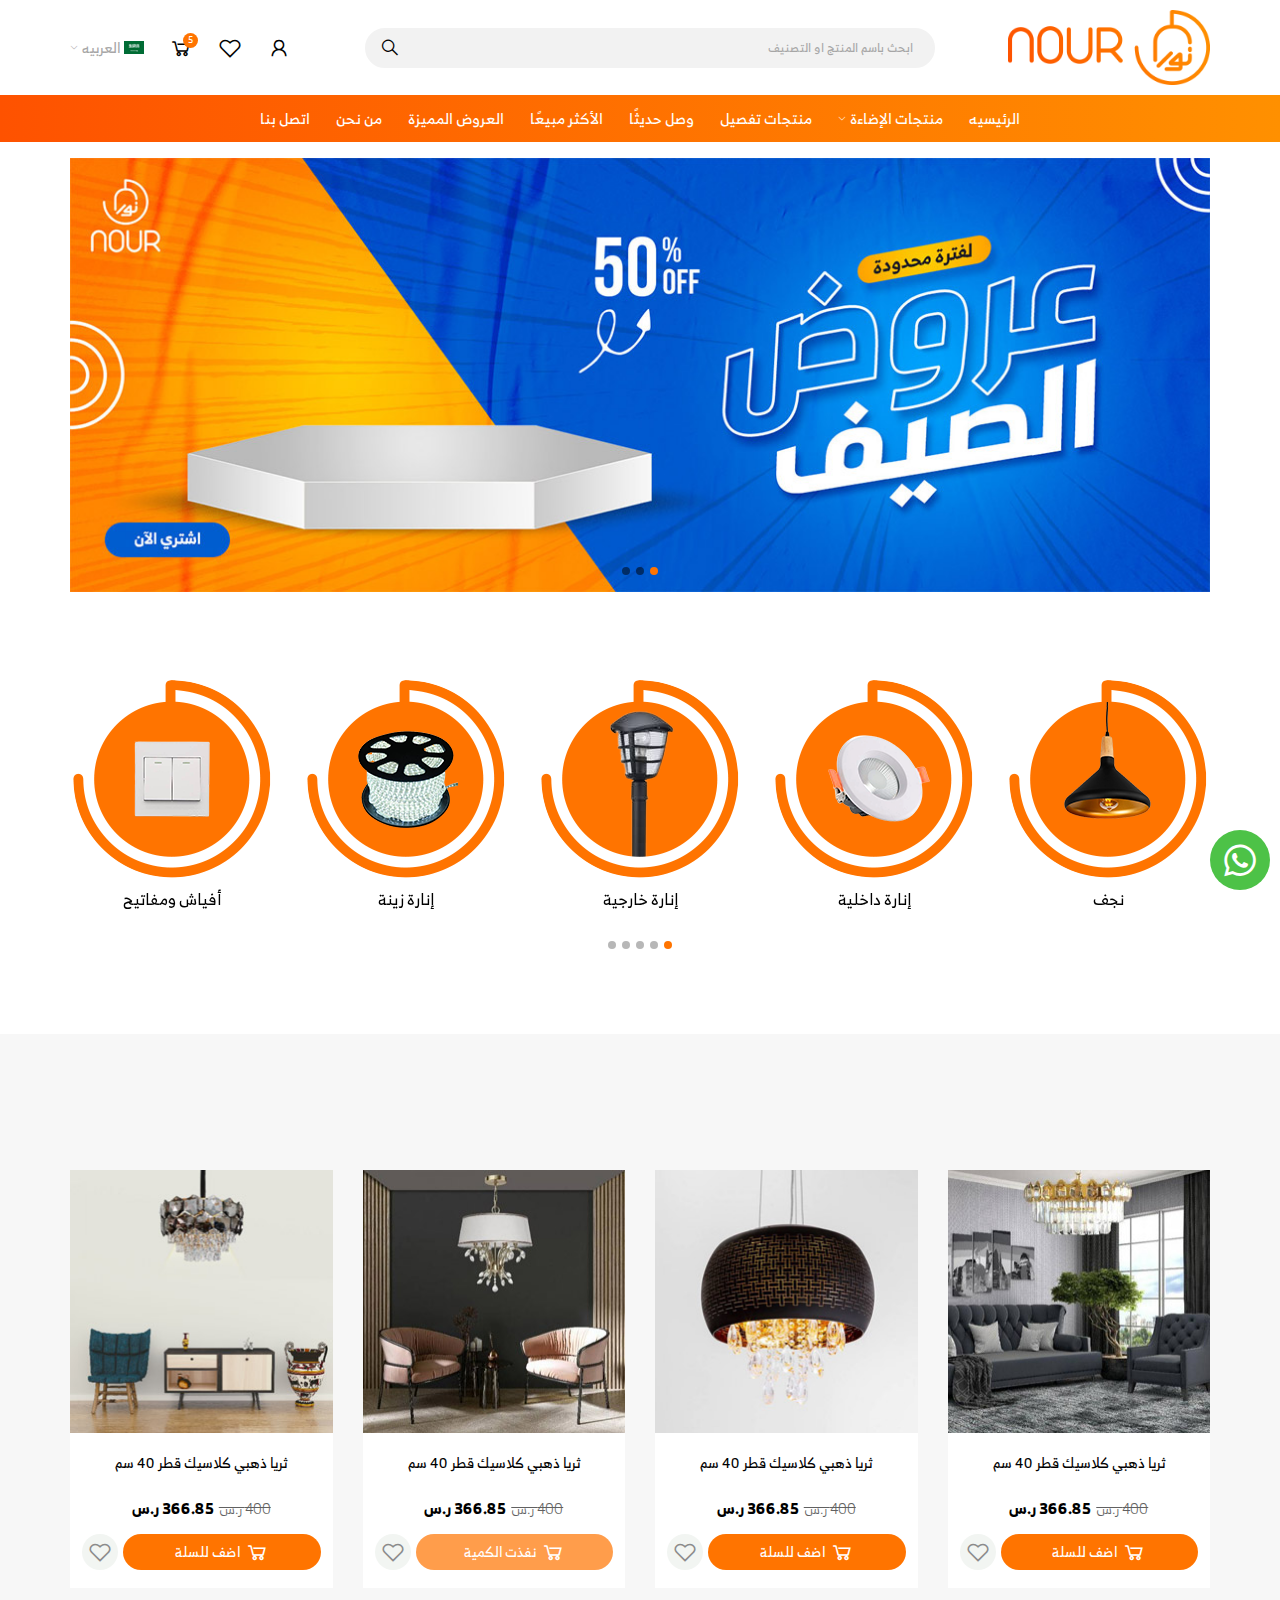
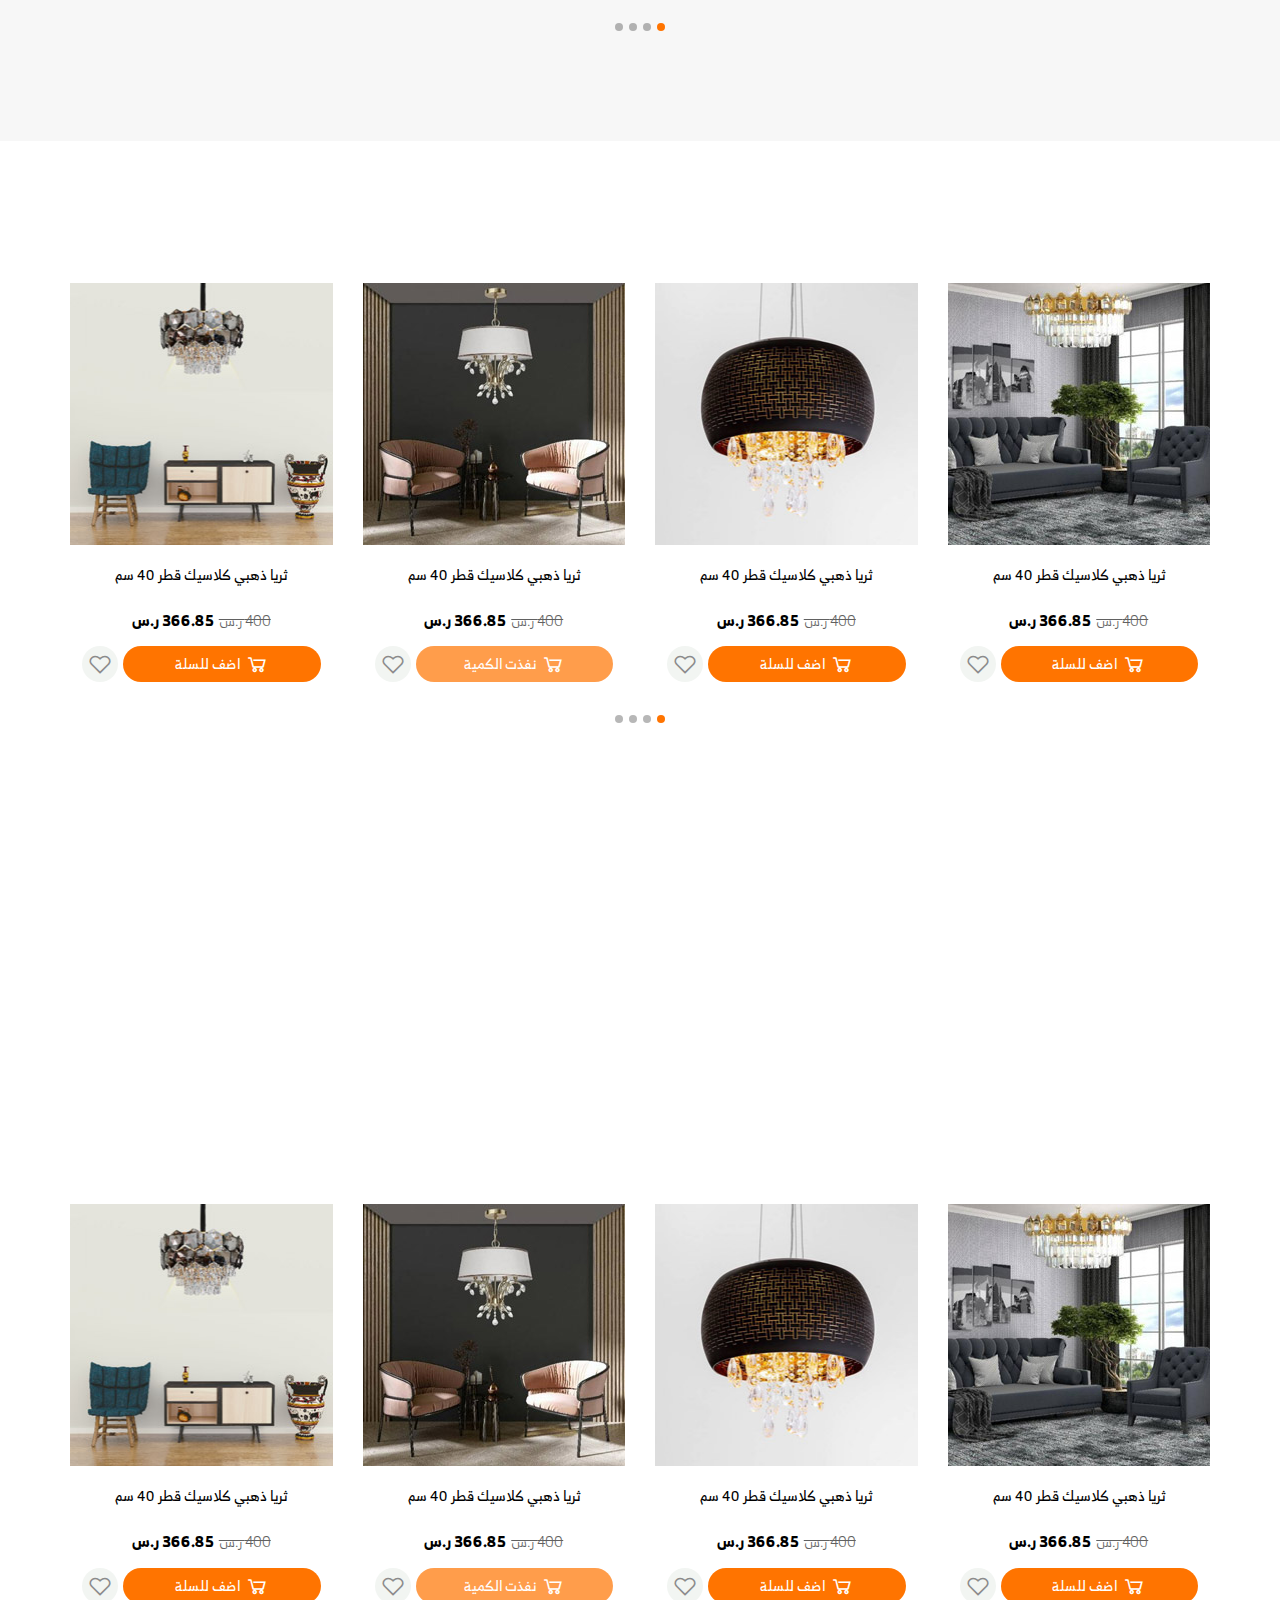
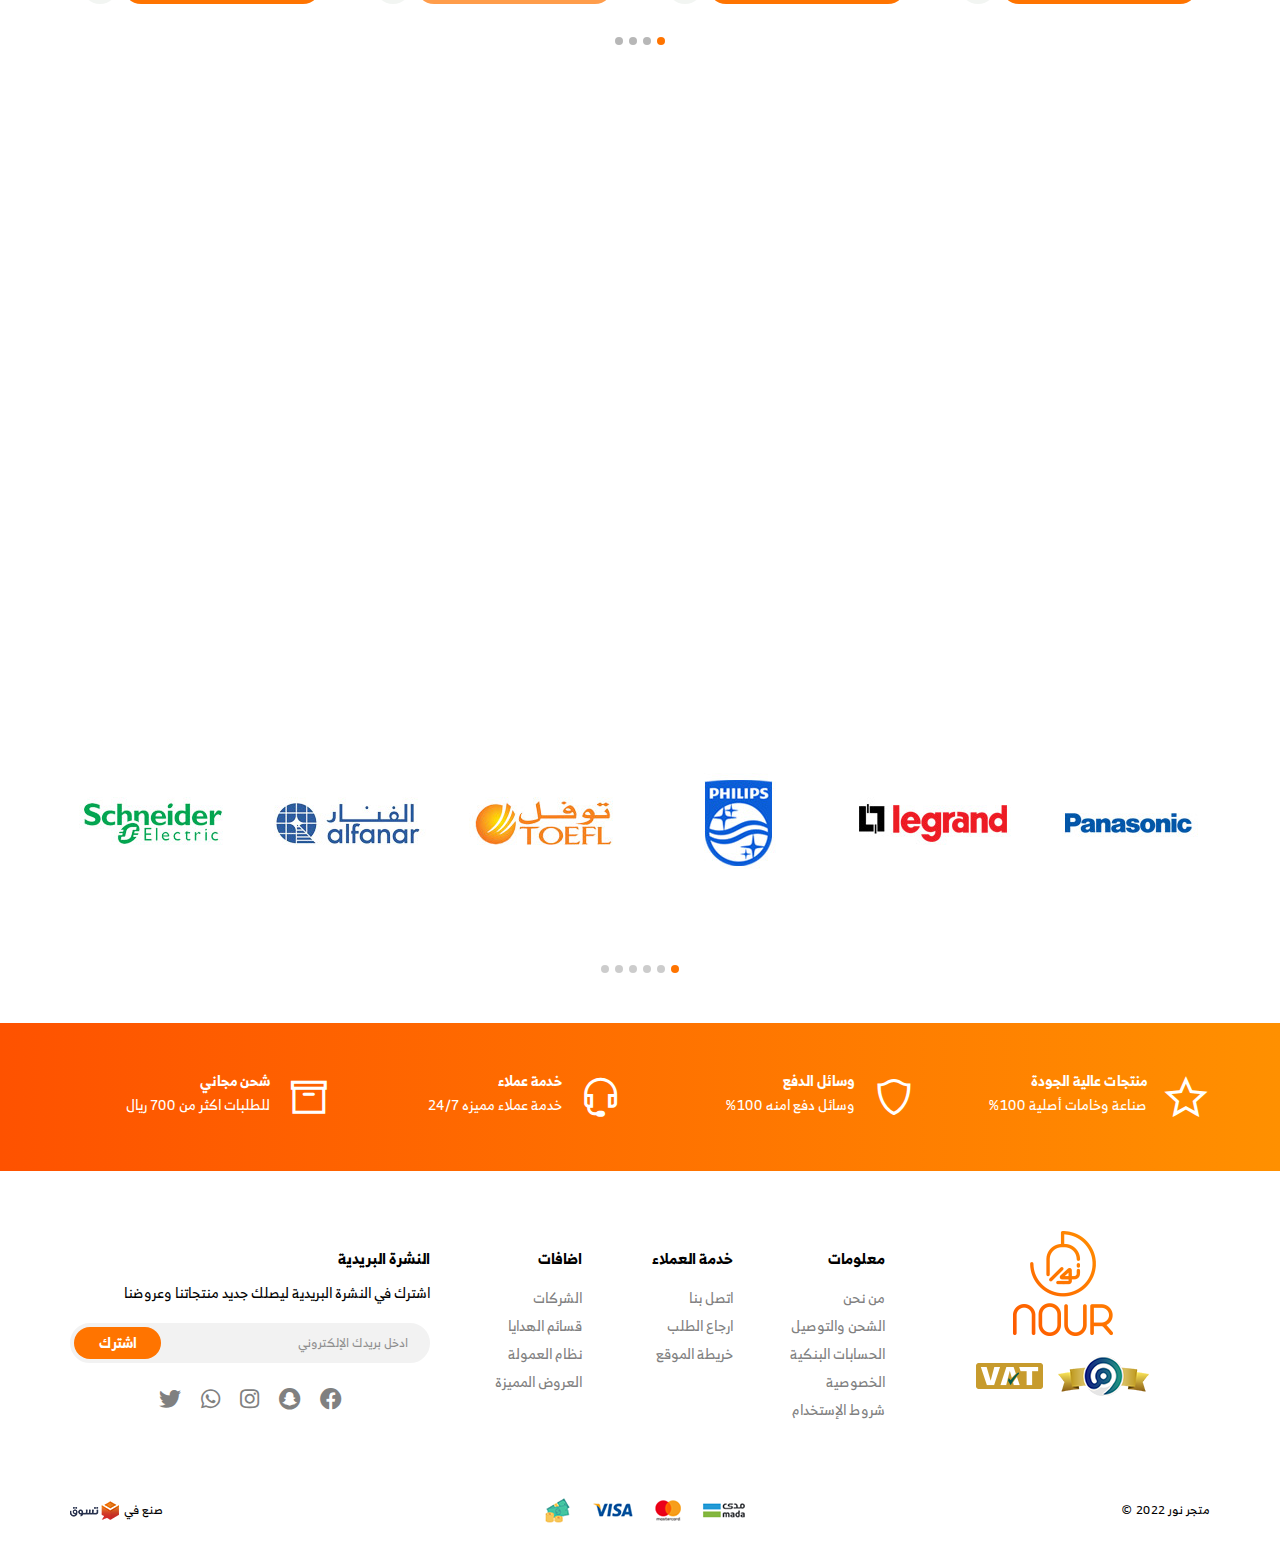
<file: index.html>
<!DOCTYPE html>
<html lang="ar" dir="rtl">
  <head>
    <meta charset="utf-8" />
    <meta http-equiv="X-UA-Compatible" content="IE=edge" />
    <meta name="viewport" content="width=device-width, initial-scale=1" />
    <title>nour</title>
    <link rel="icon" href="images/fav.png" type="image/png" />
    <link rel="stylesheet" href="css/all.min.css" />
    <link rel="stylesheet" href="css/line-awesome.min.css" />
    <link rel="stylesheet" href="css/bootstrap.min.css" />
    <link rel="stylesheet" href="css/bootstrap-rtl.min.css" />
    <link rel="stylesheet" href="css/fonts.css" />
    <link rel="stylesheet" href="css/animate.css" />
    <link rel="stylesheet" href="css/swiper.min.css" />
    <link rel="stylesheet" href="css/style.css" />
  </head>

  <body>
    <!-- preloader -->
    <div class="preloader">
      <div class="progress">
        <div class="progress-bar"></div>
      </div>
    </div>
    <!-- preloader -->
    <!-- header section -->
    <header>
      <div class="top-header">
        <div class="container">
          <div class="nav-header">
            <figure class="img-logo">
              <a href="#"
                ><img src="images/logo.png" class="img-responsive"
              /></a>
            </figure>
            <div class="fixed-logo">
              <figure class="logo-sm">
                <a href="#"
                  ><img src="images/logo-sm.png" class="img-responsive"
                /></a>
              </figure>
            </div>
            <div class="search-section">
              <form class="search-form">
                <input
                  class="search-input"
                  type="text"
                  name=""
                  value=""
                  placeholder="ابحث باسم المنتج او التصنيف"
                />
                <button class="search-button">
                  <i class="las la-search"></i>
                </button>
              </form>
            </div>
            <ul class="big-menu list-unstyled">
              <li class="cat-li" >
                <a href="#" class="cat-anchor"> الرئيسيه</a>
              </li>
              <li class="cat-li slide-menu">
                <div class="btn-div">
                  <a href="#" class="menu-name cat-anchor add-chevron">
                    منتجات الإضاءة 
                  </a>
                </div>
                <!-- slidedown-menu -->
                <ul class="cats-dispaly cats-div list-unstyled">
                  <li class="cat-li has-level-2">
                    <a href="#">
                      <span>نجف </span>
                      <i class="las la-angle-right"></i>
                    </a>
                    <ul class="list-unstyled sub-list">
                      <li class="cat-li">
                        <a href="#">
                          <span class="cat-span">نجف مكاتب </span>
                        </a>
                      </li>
                      <li class="cat-li">
                        <a href="#">
                          <span class="cat-span">نجف مطابخ</span>
                        </a>
                      </li>
                      <li class="cat-li">
                        <a href="#">
                          <span class="cat-span">نجف غرف النوم</span>
                        </a>
                      </li>
                      <li class="cat-li">
                        <a href="#">
                          <span class="cat-span">نجف غرف المعيشة</span>
                        </a>
                      </li>
                      <li class="cat-li">
                        <a href="#">
                          <span class="cat-span">نجف غرف الاستقبال</span>
                        </a>
                      </li>
                    </ul>
                  </li>
                  <li class="cat-li has-level-2">
                    <a href="#">
                      <span>انارة داخليه</span>
                      <i class="las la-angle-right"></i>
                    </a>
                    <ul class="list-unstyled sub-list">
                      <li class="cat-li">
                        <a href="#">
                          <span class="cat-span">نجف مكاتب </span>
                        </a>
                      </li>
                      <li class="cat-li">
                        <a href="#">
                          <span class="cat-span">نجف مطابخ</span>
                        </a>
                      </li>
                      <li class="cat-li">
                        <a href="#">
                          <span class="cat-span">نجف غرف النوم</span>
                        </a>
                      </li>
                      <li class="cat-li">
                        <a href="#">
                          <span class="cat-span">نجف غرف المعيشة</span>
                        </a>
                      </li>
                      <li class="cat-li">
                        <a href="#">
                          <span class="cat-span">نجف غرف الاستقبال</span>
                        </a>
                      </li>
                    </ul>
                  </li>
                  <li class="cat-li has-level-2">
                    <a href="#">
                      <span>انارة خارجية</span>
                      <i class="las la-angle-right"></i>
                    </a>
                    <ul class="list-unstyled sub-list">
                      <li class="cat-li">
                        <a href="#">
                          <span class="cat-span">نجف مكاتب </span>
                        </a>
                      </li>
                      <li class="cat-li">
                        <a href="#">
                          <span class="cat-span">نجف مطابخ</span>
                        </a>
                      </li>
                      <li class="cat-li">
                        <a href="#">
                          <span class="cat-span">نجف غرف النوم</span>
                        </a>
                      </li>
                      <li class="cat-li">
                        <a href="#">
                          <span class="cat-span">نجف غرف المعيشة</span>
                        </a>
                      </li>
                      <li class="cat-li">
                        <a href="#">
                          <span class="cat-span">نجف غرف الاستقبال</span>
                        </a>
                      </li>
                    </ul>
                  </li>
                  <li class="cat-li has-level-2">
                    <a href="#">
                      <span>انارة زينه</span>    
                      <i class="las la-angle-right"></i>
                    </a>
                    <ul class="list-unstyled sub-list">
                      <li class="cat-li">
                        <a href="#">
                          <span class="cat-span">نجف مكاتب </span>
                        </a>
                      </li>
                      <li class="cat-li">
                        <a href="#">
                          <span class="cat-span">نجف مطابخ</span>
                        </a>
                      </li>
                      <li class="cat-li">
                        <a href="#">
                          <span class="cat-span">نجف غرف النوم</span>
                        </a>
                      </li>
                      <li class="cat-li">
                        <a href="#">
                          <span class="cat-span">نجف غرف المعيشة</span>
                        </a>
                      </li>
                      <li class="cat-li">
                        <a href="#">
                          <span class="cat-span">نجف غرف الاستقبال</span>
                        </a>
                      </li>
                    </ul>
                  </li>
                  <li class="cat-li has-level-2">
                    <a href="#">
                      <span>انارة مخفيه</span>                   
                      <i class="las la-angle-right"></i>
                    </a>
                    <ul class="list-unstyled sub-list">
                      <li class="cat-li">
                        <a href="#">
                          <span class="cat-span">نجف مكاتب </span>
                        </a>
                      </li>
                      <li class="cat-li">
                        <a href="#">
                          <span class="cat-span">نجف مطابخ</span>
                        </a>
                      </li>
                      <li class="cat-li">
                        <a href="#">
                          <span class="cat-span">نجف غرف النوم</span>
                        </a>
                      </li>
                      <li class="cat-li">
                        <a href="#">
                          <span class="cat-span">نجف غرف المعيشة</span>
                        </a>
                      </li>
                      <li class="cat-li">
                        <a href="#">
                          <span class="cat-span">نجف غرف الاستقبال</span>
                        </a>
                      </li>
                    </ul>
                  </li>
                  <li class="cat-li has-level-2">
                    <a href="#">
                      <span>انارة جداريه</span>
                      <i class="las la-angle-right"></i>
                    </a>
                    <ul class="list-unstyled sub-list">
                      <li class="cat-li">
                        <a href="#">
                          <span class="cat-span">نجف مكاتب </span>
                        </a>
                      </li>
                      <li class="cat-li">
                        <a href="#">
                          <span class="cat-span">نجف مطابخ</span>
                        </a>
                      </li>
                      <li class="cat-li">
                        <a href="#">
                          <span class="cat-span">نجف غرف النوم</span>
                        </a>
                      </li>
                      <li class="cat-li">
                        <a href="#">
                          <span class="cat-span">نجف غرف المعيشة</span>
                        </a>
                      </li>
                      <li class="cat-li">
                        <a href="#">
                          <span class="cat-span">نجف غرف الاستقبال</span>
                        </a>
                      </li>
                    </ul>
                  </li>
                  <li class="cat-li has-level-2">
                    <a href="#">
                      <span>افياش ومفاتيح</span>
                      <i class="las la-angle-right"></i>
                    </a>
                    <ul class="list-unstyled sub-list">
                      <li class="cat-li">
                        <a href="#">
                          <span class="cat-span">نجف مكاتب </span>
                        </a>
                      </li>
                      <li class="cat-li">
                        <a href="#">
                          <span class="cat-span">نجف مطابخ</span>
                        </a>
                      </li>
                      <li class="cat-li">
                        <a href="#">
                          <span class="cat-span">نجف غرف النوم</span>
                        </a>
                      </li>
                      <li class="cat-li">
                        <a href="#">
                          <span class="cat-span">نجف غرف المعيشة</span>
                        </a>
                      </li>
                      <li class="cat-li">
                        <a href="#">
                          <span class="cat-span">نجف غرف الاستقبال</span>
                        </a>
                      </li>
                    </ul>
                  </li>
                </ul>
              <!-- slidedown-menu -->
              </li>
              <li class="cat-li">
                <a href="#" class="cat-anchor"> منتجات تفصيل</a>
              </li>
              <li class="cat-li">
                <a href="#" class="cat-anchor"> وصل حديثًا</a>
              </li>
              <li class="cat-li">
                <a href="#" class="cat-anchor"> الأكثر مبيعًا</a>
              </li>
              <li class="cat-li">
                <a href="#" class="cat-anchor"> العروض المميزة</a>
              </li>
              <li class="cat-li">
                <a href="#" class="cat-anchor"> من نحن</a>
              </li>
              <li class="cat-li">
                <a href="#" class="cat-anchor"> اتصل بنا</a>
              </li>
            </ul>
            <div class="header-icons">
              <div class="show-icons">
                <a class="menu-bars fixall" id="menu-id" href="#!">
                  <span class="bars open-bars"></span>
                </a>
              </div>
              <div class="dropdown cat-anchor">
                <div class="add-to">
                  <div class="user-cont">
                    <i class="las la-user"></i>
                  </div>
                  <div class="dropdown-content">
                    <a class="cat-drop" href="#">تسجيل الدخول</a>
                    <a class="cat-drop" href="#">حساب جديد</a>
                  </div>
                </div>
              </div>
              <a role="button" title="" class="add-to hide-sm">
                <i class="lar la-heart"></i>
              </a>
              <a role="button" title="" class="add-to fixed-search">
                <span class="open-search"></span>
              </a>
              <a role="button" title="" class="add-to add-cart">
                <i class="las la-shopping-cart"></i>
                <span class="counter">5</span>
              </a>
              <div class="lang-section">
                <div class="dropdown">
                  <div class="lang-word chevron-down">
                    <img src="images/lang.png" alt="lang-img" />
                    <span class="">العربيه</span>
                  </div>
                  <div class="dropdown-content">
                    <a class="cat-drop" href="index.html">العربيه</a>
                    <a class="cat-drop" href="index-en.html">English</a>
                  </div>
                </div>
              </div>
            </div>
          </div>
        </div>
        <div class="overlay-box">
          <a role="button" title="" class="add-to fixed-search">
            <span class="close-search"></span>
          </a>
        </div>
        <div class="overlay-box2">
          <a role="button" title="" class="add-to fixed-search">
            <span class="close-search"></span>
          </a>
        </div>
      </div>
      <nav>
        <div class="container">
          <div class="navgition">
            <div class="nav-head">
              <a class="fixall close-btn">
                <i class="las la-times"></i>
              </a>
              <div class="lang-section">
                <div class="dropdown">
                  <div class="lang-word chevron-down">
                    <img src="images/lang.png" alt="lang-img" />
                    <span class="">العربيه</span>
                  </div>
                  <div class="dropdown-content">
                    <a class="cat-drop" href="index.html">العربيه</a>
                    <a class="cat-drop" href="index-en.html">English</a>
                  </div>
                </div>
              </div>
            </div>
            <ul class="big-menu list-unstyled">
              <li class="cat-li" >
                <a href="#" class="cat-anchor"> الرئيسيه</a>
              </li>
              <li class="cat-li slide-menu">
                <div class="btn-div">
                  <a href="#" class="menu-name cat-anchor add-chevron">
                    منتجات الإضاءة 
                  </a>
                </div>
                <!-- slidedown-menu -->
                <ul class="cats-dispaly cats-div list-unstyled">
                  <li class="cat-li has-level-2">
                    <a href="#">
                      <span>نجف </span>
                      <i class="las la-angle-right"></i>
                    </a>
                    <ul class="list-unstyled sub-list">
                      <li class="cat-li">
                        <a href="#">
                          <span class="cat-span">نجف مكاتب </span>
                        </a>
                      </li>
                      <li class="cat-li">
                        <a href="#">
                          <span class="cat-span">نجف مطابخ</span>
                        </a>
                      </li>
                      <li class="cat-li">
                        <a href="#">
                          <span class="cat-span">نجف غرف النوم</span>
                        </a>
                      </li>
                      <li class="cat-li">
                        <a href="#">
                          <span class="cat-span">نجف غرف المعيشة</span>
                        </a>
                      </li>
                      <li class="cat-li">
                        <a href="#">
                          <span class="cat-span">نجف غرف الاستقبال</span>
                        </a>
                      </li>
                    </ul>
                  </li>
                  <li class="cat-li has-level-2">
                    <a href="#">
                      <span>انارة داخليه</span>
                      <i class="las la-angle-right"></i>
                    </a>
                    <ul class="list-unstyled sub-list">
                      <li class="cat-li">
                        <a href="#">
                          <span class="cat-span">نجف مكاتب </span>
                        </a>
                      </li>
                      <li class="cat-li">
                        <a href="#">
                          <span class="cat-span">نجف مطابخ</span>
                        </a>
                      </li>
                      <li class="cat-li">
                        <a href="#">
                          <span class="cat-span">نجف غرف النوم</span>
                        </a>
                      </li>
                      <li class="cat-li">
                        <a href="#">
                          <span class="cat-span">نجف غرف المعيشة</span>
                        </a>
                      </li>
                      <li class="cat-li">
                        <a href="#">
                          <span class="cat-span">نجف غرف الاستقبال</span>
                        </a>
                      </li>
                    </ul>
                  </li>
                  <li class="cat-li has-level-2">
                    <a href="#">
                      <span>انارة خارجية</span>
                      <i class="las la-angle-right"></i>
                    </a>
                    <ul class="list-unstyled sub-list">
                      <li class="cat-li">
                        <a href="#">
                          <span class="cat-span">نجف مكاتب </span>
                        </a>
                      </li>
                      <li class="cat-li">
                        <a href="#">
                          <span class="cat-span">نجف مطابخ</span>
                        </a>
                      </li>
                      <li class="cat-li">
                        <a href="#">
                          <span class="cat-span">نجف غرف النوم</span>
                        </a>
                      </li>
                      <li class="cat-li">
                        <a href="#">
                          <span class="cat-span">نجف غرف المعيشة</span>
                        </a>
                      </li>
                      <li class="cat-li">
                        <a href="#">
                          <span class="cat-span">نجف غرف الاستقبال</span>
                        </a>
                      </li>
                    </ul>
                  </li>
                  <li class="cat-li has-level-2">
                    <a href="#">
                      <span>انارة زينه</span>    
                      <i class="las la-angle-right"></i>
                    </a>
                    <ul class="list-unstyled sub-list">
                      <li class="cat-li">
                        <a href="#">
                          <span class="cat-span">نجف مكاتب </span>
                        </a>
                      </li>
                      <li class="cat-li">
                        <a href="#">
                          <span class="cat-span">نجف مطابخ</span>
                        </a>
                      </li>
                      <li class="cat-li">
                        <a href="#">
                          <span class="cat-span">نجف غرف النوم</span>
                        </a>
                      </li>
                      <li class="cat-li">
                        <a href="#">
                          <span class="cat-span">نجف غرف المعيشة</span>
                        </a>
                      </li>
                      <li class="cat-li">
                        <a href="#">
                          <span class="cat-span">نجف غرف الاستقبال</span>
                        </a>
                      </li>
                    </ul>
                  </li>
                  <li class="cat-li has-level-2">
                    <a href="#">
                      <span>انارة مخفيه</span>                   
                      <i class="las la-angle-right"></i>
                    </a>
                    <ul class="list-unstyled sub-list">
                      <li class="cat-li">
                        <a href="#">
                          <span class="cat-span">نجف مكاتب </span>
                        </a>
                      </li>
                      <li class="cat-li">
                        <a href="#">
                          <span class="cat-span">نجف مطابخ</span>
                        </a>
                      </li>
                      <li class="cat-li">
                        <a href="#">
                          <span class="cat-span">نجف غرف النوم</span>
                        </a>
                      </li>
                      <li class="cat-li">
                        <a href="#">
                          <span class="cat-span">نجف غرف المعيشة</span>
                        </a>
                      </li>
                      <li class="cat-li">
                        <a href="#">
                          <span class="cat-span">نجف غرف الاستقبال</span>
                        </a>
                      </li>
                    </ul>
                  </li>
                  <li class="cat-li has-level-2">
                    <a href="#">
                      <span>انارة جداريه</span>
                      <i class="las la-angle-right"></i>
                    </a>
                    <ul class="list-unstyled sub-list">
                      <li class="cat-li">
                        <a href="#">
                          <span class="cat-span">نجف مكاتب </span>
                        </a>
                      </li>
                      <li class="cat-li">
                        <a href="#">
                          <span class="cat-span">نجف مطابخ</span>
                        </a>
                      </li>
                      <li class="cat-li">
                        <a href="#">
                          <span class="cat-span">نجف غرف النوم</span>
                        </a>
                      </li>
                      <li class="cat-li">
                        <a href="#">
                          <span class="cat-span">نجف غرف المعيشة</span>
                        </a>
                      </li>
                      <li class="cat-li">
                        <a href="#">
                          <span class="cat-span">نجف غرف الاستقبال</span>
                        </a>
                      </li>
                    </ul>
                  </li>
                  <li class="cat-li has-level-2">
                    <a href="#">
                      <span>افياش ومفاتيح</span>
                      <i class="las la-angle-right"></i>
                    </a>
                    <ul class="list-unstyled sub-list">
                      <li class="cat-li">
                        <a href="#">
                          <span class="cat-span">نجف مكاتب </span>
                        </a>
                      </li>
                      <li class="cat-li">
                        <a href="#">
                          <span class="cat-span">نجف مطابخ</span>
                        </a>
                      </li>
                      <li class="cat-li">
                        <a href="#">
                          <span class="cat-span">نجف غرف النوم</span>
                        </a>
                      </li>
                      <li class="cat-li">
                        <a href="#">
                          <span class="cat-span">نجف غرف المعيشة</span>
                        </a>
                      </li>
                      <li class="cat-li">
                        <a href="#">
                          <span class="cat-span">نجف غرف الاستقبال</span>
                        </a>
                      </li>
                    </ul>
                  </li>
                </ul>
              <!-- slidedown-menu -->
              </li>
              <li class="cat-li">
                <a href="#" class="cat-anchor"> منتجات تفصيل</a>
              </li>
              <li class="cat-li">
                <a href="#" class="cat-anchor"> وصل حديثًا</a>
              </li>
              <li class="cat-li">
                <a href="#" class="cat-anchor"> الأكثر مبيعًا</a>
              </li>
              <li class="cat-li">
                <a href="#" class="cat-anchor"> العروض المميزة</a>
              </li>
              <li class="cat-li">
                <a href="#" class="cat-anchor"> من نحن</a>
              </li>
              <li class="cat-li">
                <a href="#" class="cat-anchor"> اتصل بنا</a>
              </li>
            </ul>
          </div>
        </div>
      </nav>
    </header>
    <!-- header section     -->
    <!-- main slider -->
    <div class="main-slider">
      <div class="container">
        <div class="swiper-cont">
          <div class="swiper-container">
            <div class="swiper-wrapper">
              <div class="swiper-slide">
                <div class="main">
                  <a href="#!" class="pro-img">
                    <img
                      src="images/main-slider/01.jpg"
                      class="img-responsive"
                    />
                  </a>
                </div>
              </div>
              <div class="swiper-slide">
                <div class="main">
                  <a href="#!" class="pro-img">
                    <img
                      src="images/main-slider/01.jpg"
                      class="img-responsive"
                    />
                  </a>
                </div>
              </div>
              <div class="swiper-slide">
                <div class="main">
                  <a href="#!" class="pro-img">
                    <img
                      src="images/main-slider/01.jpg"
                      class="img-responsive"
                    />
                  </a>
                </div>
              </div>
            </div>
            <div class="swiper-pagination"></div>
          </div>
          <div class="swiper-btn-prev swiper-btn">
            <i class="las la-angle-right"></i>
          </div>
          <div class="swiper-btn-next swiper-btn">
            <i class="las la-angle-left"></i>
          </div>
        </div>
      </div>
    </div>
    <!-- main slider -->
    <!-- section image-cat -->
    <div class="category-section wow fadeInDown" wow-data-delay="5s">
      <div class="container">
        <div class="swiper-container">
          <div class="swiper-wrapper">
            <div class="swiper-slide">
              <a href="#" class="category-box">
                <figure>
                  <img
                    src="images/category/01.png"
                    alt="cat-img"
                    class="img-responsive"
                  />
                </figure>
                <span>نجف</span>
              </a>
            </div>
            <div class="swiper-slide">
              <a href="#" class="category-box">
                <figure>
                  <img
                    src="images/category/02.png"
                    alt="cat-img"
                    class="img-responsive"
                  />
                </figure>
                <span>إنارة داخلية</span>
              </a>
            </div>
            <div class="swiper-slide">
              <a href="#" class="category-box">
                <figure>
                  <img
                    src="images/category/03.png"
                    alt="cat-img"
                    class="img-responsive"
                  />
                </figure>
                <span>إنارة خارجية</span>
              </a>
            </div>
            <div class="swiper-slide">
              <a href="#" class="category-box">
                <figure>
                  <img
                    src="images/category/04.png"
                    alt="cat-img"
                    class="img-responsive"
                  />
                </figure>
                <span>إنارة زينة</span>
              </a>
            </div>
            <div class="swiper-slide">
              <a href="#" class="category-box">
                <figure>
                  <img
                    src="images/category/05.png"
                    alt="cat-img"
                    class="img-responsive"
                  />
                </figure>
                <span>أفياش ومفاتيح</span>
              </a>
            </div>
          </div>
        </div>
        <div class="swiper-pagination"></div>
      </div>
    </div>
    <!-- section image-cat -->
    <!-- product slider -->
    <div class="product-section product-one">
      <div class="container">
        <div class="product-title wow fadeInDown" wow-data-delay="5s">
          <h2 class="product-head">الأكثر مبيعًا</h2>
        </div>
        <div class="product-slider">
          <div class="swiper-container">
            <div class="swiper-wrapper">
              <div class="swiper-slide">
                <div class="product">
                  <div class="product-hover">
                    <a href="#!" class="product-img">
                      <img
                        src="images/product-slider/01.jpg"
                        class="img-responsive"
                      />
                    </a>
                  </div>
                  <div class="product-content">
                    <a class="product-name" href="#!">
                      ثريا ذهبي كلاسيك قطر 40 سم</a
                    >
                    <div class="price-box">
                      <span class="first-price">366.85 ر.س</span>
                      <span class="last-price">400 ر.س</span>
                    </div>
                    <div class="btn-cont">
                      <button class="add-to-btn" type="submit">
                        <i class="las la-shopping-cart"></i>
                        <span>اضف للسلة</span>
                      </button>
                      <a
                        role="button"
                        type="button"
                        title=""
                        class="add-to-fav"
                      >
                        <i class="lar la-heart"></i>
                      </a>
                    </div>
                  </div>
                </div>
              </div>
              <div class="swiper-slide">
                <div class="product">
                  <div class="product-hover">
                    <a href="#!" class="product-img">
                      <img
                        src="images/product-slider/02.jpg"
                        class="img-responsive"
                      />
                    </a>
                  </div>
                  <div class="product-content">
                    <a class="product-name" href="#!">
                      ثريا ذهبي كلاسيك قطر 40 سم</a
                    >
                    <div class="price-box">
                      <span class="first-price">366.85 ر.س</span>
                      <span class="last-price">400 ر.س</span>
                    </div>
                    <div class="btn-cont">
                      <button class="add-to-btn" type="submit">
                        <i class="las la-shopping-cart"></i>
                        <span>اضف للسلة</span>
                      </button>
                      <a
                        role="button"
                        type="button"
                        title=""
                        class="add-to-fav"
                      >
                        <i class="lar la-heart"></i>
                      </a>
                    </div>
                  </div>
                </div>
              </div>
              <div class="swiper-slide">
                <div class="product">
                  <div class="product-hover">
                    <a href="#!" class="product-img">
                      <img
                        src="images/product-slider/03.jpg"
                        class="img-responsive"
                      />
                    </a>
                  </div>
                  <div class="product-content">
                    <a class="product-name" href="#!">
                      ثريا ذهبي كلاسيك قطر 40 سم</a
                    >
                    <div class="price-box">
                      <span class="first-price">366.85 ر.س</span>
                      <span class="last-price">400 ر.س</span>
                    </div>
                    <div class="btn-cont">
                      <button class="add-to-btn" disabled type="submit">
                        <i class="las la-shopping-cart"></i>
                        <span>نفذت الكمية</span>
                      </button>
                      <a
                        role="button"
                        type="button"
                        title=""
                        class="add-to-fav"
                      >
                        <i class="lar la-heart"></i>
                      </a>
                    </div>
                  </div>
                </div>
              </div>
              <div class="swiper-slide">
                <div class="product">
                  <div class="product-hover">
                    <a href="#!" class="product-img">
                      <img
                        src="images/product-slider/04.jpg"
                        class="img-responsive"
                      />
                    </a>
                  </div>
                  <div class="product-content">
                    <a class="product-name" href="#!">
                      ثريا ذهبي كلاسيك قطر 40 سم</a
                    >
                    <div class="price-box">
                      <span class="first-price">366.85 ر.س</span>
                      <span class="last-price">400 ر.س</span>
                    </div>
                    <div class="btn-cont">
                      <button class="add-to-btn" type="submit">
                        <i class="las la-shopping-cart"></i>
                        <span>اضف للسلة</span>
                      </button>
                      <a
                        role="button"
                        type="button"
                        title=""
                        class="add-to-fav"
                      >
                        <i class="lar la-heart"></i>
                      </a>
                    </div>
                  </div>
                </div>
              </div>
            </div>
          </div>
          <div class="swiper-btn-prev swiper-btn">
            <i class="las la-angle-right"></i>
          </div>
          <div class="swiper-btn-next swiper-btn">
            <i class="las la-angle-left"></i>
          </div>
          <div class="swiper-pagination"></div>
        </div>
      </div>
    </div>
    <!-- product slider -->
    <!-- product slider -->
    <div class="product-section product-two">
      <div class="container">
        <div class="product-title wow fadeInDown" wow-data-delay="5s">
          <h2 class="product-head">العروض المميزة</h2>
        </div>
        <div class="product-slider">
          <div class="swiper-container">
            <div class="swiper-wrapper">
              <div class="swiper-slide">
                <div class="product">
                  <div class="product-hover">
                    <a href="#!" class="product-img">
                      <img
                        src="images/product-slider/01.jpg"
                        class="img-responsive"
                      />
                    </a>
                  </div>
                  <div class="product-content">
                    <a class="product-name" href="#!">
                      ثريا ذهبي كلاسيك قطر 40 سم</a
                    >
                    <div class="price-box">
                      <span class="first-price">366.85 ر.س</span>
                      <span class="last-price">400 ر.س</span>
                    </div>
                    <div class="btn-cont">
                      <button class="add-to-btn" type="submit">
                        <i class="las la-shopping-cart"></i>
                        <span>اضف للسلة</span>
                      </button>
                      <a
                        role="button"
                        type="button"
                        title=""
                        class="add-to-fav"
                      >
                        <i class="lar la-heart"></i>
                      </a>
                    </div>
                  </div>
                </div>
              </div>
              <div class="swiper-slide">
                <div class="product">
                  <div class="product-hover">
                    <a href="#!" class="product-img">
                      <img
                        src="images/product-slider/02.jpg"
                        class="img-responsive"
                      />
                    </a>
                  </div>
                  <div class="product-content">
                    <a class="product-name" href="#!">
                      ثريا ذهبي كلاسيك قطر 40 سم</a
                    >
                    <div class="price-box">
                      <span class="first-price">366.85 ر.س</span>
                      <span class="last-price">400 ر.س</span>
                    </div>
                    <div class="btn-cont">
                      <button class="add-to-btn" type="submit">
                        <i class="las la-shopping-cart"></i>
                        <span>اضف للسلة</span>
                      </button>
                      <a
                        role="button"
                        type="button"
                        title=""
                        class="add-to-fav"
                      >
                        <i class="lar la-heart"></i>
                      </a>
                    </div>
                  </div>
                </div>
              </div>
              <div class="swiper-slide">
                <div class="product">
                  <div class="product-hover">
                    <a href="#!" class="product-img">
                      <img
                        src="images/product-slider/03.jpg"
                        class="img-responsive"
                      />
                    </a>
                  </div>
                  <div class="product-content">
                    <a class="product-name" href="#!">
                      ثريا ذهبي كلاسيك قطر 40 سم</a
                    >
                    <div class="price-box">
                      <span class="first-price">366.85 ر.س</span>
                      <span class="last-price">400 ر.س</span>
                    </div>
                    <div class="btn-cont">
                      <button class="add-to-btn" disabled type="submit">
                        <i class="las la-shopping-cart"></i>
                        <span>نفذت الكمية</span>
                      </button>
                      <a
                        role="button"
                        type="button"
                        title=""
                        class="add-to-fav"
                      >
                        <i class="lar la-heart"></i>
                      </a>
                    </div>
                  </div>
                </div>
              </div>
              <div class="swiper-slide">
                <div class="product">
                  <div class="product-hover">
                    <a href="#!" class="product-img">
                      <img
                        src="images/product-slider/04.jpg"
                        class="img-responsive"
                      />
                    </a>
                  </div>
                  <div class="product-content">
                    <a class="product-name" href="#!">
                      ثريا ذهبي كلاسيك قطر 40 سم</a
                    >
                    <div class="price-box">
                      <span class="first-price">366.85 ر.س</span>
                      <span class="last-price">400 ر.س</span>
                    </div>
                    <div class="btn-cont">
                      <button class="add-to-btn" type="submit">
                        <i class="las la-shopping-cart"></i>
                        <span>اضف للسلة</span>
                      </button>
                      <a
                        role="button"
                        type="button"
                        title=""
                        class="add-to-fav"
                      >
                        <i class="lar la-heart"></i>
                      </a>
                    </div>
                  </div>
                </div>
              </div>
            </div>
          </div>
          <div class="swiper-btn-prev swiper-btn">
            <i class="las la-angle-right"></i>
          </div>
          <div class="swiper-btn-next swiper-btn">
            <i class="las la-angle-left"></i>
          </div>
          <div class="swiper-pagination"></div>
        </div>
      </div>
    </div>
    <!-- product slider -->
    <!-- small-banner section -->
    <div class="small-banner-section">
      <div class="container">
        <div class="small-banner-cont">
          <div class="row">
            <div
              class="col-sm-6 col-xs-12 wow bounceInUp banner-cont"
              wow-data-delay="5s"
            >
              <a href="#!" class="small-banner-img">
                <img src="images/banner/01.jpg" class="img-responsive" />
              </a>
            </div>
            <div
              class="col-sm-6 col-xs-12 wow bounceInUp banner-cont"
              wow-data-delay="5s"
            >
              <a href="#!" class="small-banner-img">
                <img src="images/banner/02.jpg" class="img-responsive" />
              </a>
            </div>
          </div>
        </div>
      </div>
    </div>
    <!-- small-banner section -->
    <!-- product slider -->
    <div class="product-section product-three">
      <div class="container">
        <div class="product-title wow fadeInDown" wow-data-delay="5s">
          <h2 class="product-head">وصل حديثًا</h2>
        </div>
        <div class="product-slider">
          <div class="swiper-container">
            <div class="swiper-wrapper">
              <div class="swiper-slide">
                <div class="product">
                  <div class="product-hover">
                    <a href="#!" class="product-img">
                      <img
                        src="images/product-slider/01.jpg"
                        class="img-responsive"
                      />
                    </a>
                  </div>
                  <div class="product-content">
                    <a class="product-name" href="#!">
                      ثريا ذهبي كلاسيك قطر 40 سم</a
                    >
                    <div class="price-box">
                      <span class="first-price">366.85 ر.س</span>
                      <span class="last-price">400 ر.س</span>
                    </div>
                    <div class="btn-cont">
                      <button class="add-to-btn" type="submit">
                        <i class="las la-shopping-cart"></i>
                        <span>اضف للسلة</span>
                      </button>
                      <a
                        role="button"
                        type="button"
                        title=""
                        class="add-to-fav"
                      >
                        <i class="lar la-heart"></i>
                      </a>
                    </div>
                  </div>
                </div>
              </div>
              <div class="swiper-slide">
                <div class="product">
                  <div class="product-hover">
                    <a href="#!" class="product-img">
                      <img
                        src="images/product-slider/02.jpg"
                        class="img-responsive"
                      />
                    </a>
                  </div>
                  <div class="product-content">
                    <a class="product-name" href="#!">
                      ثريا ذهبي كلاسيك قطر 40 سم</a
                    >
                    <div class="price-box">
                      <span class="first-price">366.85 ر.س</span>
                      <span class="last-price">400 ر.س</span>
                    </div>
                    <div class="btn-cont">
                      <button class="add-to-btn" type="submit">
                        <i class="las la-shopping-cart"></i>
                        <span>اضف للسلة</span>
                      </button>
                      <a
                        role="button"
                        type="button"
                        title=""
                        class="add-to-fav"
                      >
                        <i class="lar la-heart"></i>
                      </a>
                    </div>
                  </div>
                </div>
              </div>
              <div class="swiper-slide">
                <div class="product">
                  <div class="product-hover">
                    <a href="#!" class="product-img">
                      <img
                        src="images/product-slider/03.jpg"
                        class="img-responsive"
                      />
                    </a>
                  </div>
                  <div class="product-content">
                    <a class="product-name" href="#!">
                      ثريا ذهبي كلاسيك قطر 40 سم</a
                    >
                    <div class="price-box">
                      <span class="first-price">366.85 ر.س</span>
                      <span class="last-price">400 ر.س</span>
                    </div>
                    <div class="btn-cont">
                      <button class="add-to-btn" disabled type="submit">
                        <i class="las la-shopping-cart"></i>
                        <span>نفذت الكمية</span>
                      </button>
                      <a
                        role="button"
                        type="button"
                        title=""
                        class="add-to-fav"
                      >
                        <i class="lar la-heart"></i>
                      </a>
                    </div>
                  </div>
                </div>
              </div>
              <div class="swiper-slide">
                <div class="product">
                  <div class="product-hover">
                    <a href="#!" class="product-img">
                      <img
                        src="images/product-slider/04.jpg"
                        class="img-responsive"
                      />
                    </a>
                  </div>
                  <div class="product-content">
                    <a class="product-name" href="#!">
                      ثريا ذهبي كلاسيك قطر 40 سم</a
                    >
                    <div class="price-box">
                      <span class="first-price">366.85 ر.س</span>
                      <span class="last-price">400 ر.س</span>
                    </div>
                    <div class="btn-cont">
                      <button class="add-to-btn" type="submit">
                        <i class="las la-shopping-cart"></i>
                        <span>اضف للسلة</span>
                      </button>
                      <a
                        role="button"
                        type="button"
                        title=""
                        class="add-to-fav"
                      >
                        <i class="lar la-heart"></i>
                      </a>
                    </div>
                  </div>
                </div>
              </div>
            </div>
          </div>
          <div class="swiper-btn-prev swiper-btn">
            <i class="las la-angle-right"></i>
          </div>
          <div class="swiper-btn-next swiper-btn">
            <i class="las la-angle-left"></i>
          </div>
          <div class="swiper-pagination"></div>
        </div>
      </div>
    </div>
    <!-- product slider -->
    <!-- big-banner section -->
    <section class="big-banner-section">
      <div class="container">
        <div class="big-banner-cont wow bounceInUp" wow-data-delay="5s">
          <a href="#"
            ><img
              src="images/banner/big-banner.jpg"
              alt="banner-image"
              class="img-responsive"
          /></a>
        </div>
      </div>
    </section>
    <!-- big-banner section -->
    <!-- marks section -->
    <section class="marks-section">
      <div class="container">
        <h3 class="section-head wow fadeInDown" wow-data-delay="5s">
          العلامات التجارية
        </h3>
        <div class="marks-slider">
          <div class="swiper-container">
            <div class="swiper-wrapper">
              <div class="swiper-slide">
                <a href="#">
                  <figure class="gallery-figure">
                    <img
                      class="gallery-img img-responsive"
                      alt="image1"
                      src="images/marks/01.jpg"
                    />
                  </figure>
                </a>
              </div>
              <div class="swiper-slide">
                <a href="#">
                  <figure class="gallery-figure">
                    <img
                      class="gallery-img img-responsive"
                      alt="image1"
                      src="images/marks/02.jpg"
                    />
                  </figure>
                </a>
              </div>
              <div class="swiper-slide">
                <a href="#">
                  <figure class="gallery-figure">
                    <img
                      class="gallery-img img-responsive"
                      alt="image1"
                      src="images/marks/03.jpg"
                    />
                  </figure>
                </a>
              </div>
              <div class="swiper-slide">
                <a href="#">
                  <figure class="gallery-figure">
                    <img
                      class="gallery-img img-responsive"
                      alt="image1"
                      src="images/marks/04.jpg"
                    />
                  </figure>
                </a>
              </div>
              <div class="swiper-slide">
                <a href="#">
                  <figure class="gallery-figure">
                    <img
                      class="gallery-img img-responsive"
                      alt="image1"
                      src="images/marks/05.jpg"
                    />
                  </figure>
                </a>
              </div>
              <div class="swiper-slide">
                <a href="#">
                  <figure class="gallery-figure">
                    <img
                      class="gallery-img img-responsive"
                      alt="image1"
                      src="images/marks/06.jpg"
                    />
                  </figure>
                </div>
                </a>
            </div>
          </div>
          <div class="swiper-btn-prev swiper-btn">
            <i class="las la-angle-right"></i>
          </div>
          <div class="swiper-btn-next swiper-btn">
            <i class="las la-angle-left"></i>
          </div>
          <div class="swiper-pagination"></div>
        </div>
      </div>
    </section>
    <!-- marks section -->
    <!-- feature section -->
    <section class="feature-section">
      <div class="container">
        <div class="features">
          <div class="features-box">
            <i class="lar la-star features-icon"></i>
            <div class="features-text">
              <h5 class="features-h">منتجات عالية الجودة</h5>
              <span class="features-span">صناعة وخامات أصلية 100%</span>
            </div>
          </div>
          <div class="features-box">
            <i class="las la-shield-alt features-icon"></i>
            <div class="features-text">
              <h5 class="features-h">وسائل الدفع</h5>
              <span class="features-span">وسائل دفع امنه 100%</span>
            </div>
          </div>
          <div class="features-box">
            <i class="las la-headset features-icon"></i>
            <div class="features-text">
              <h5 class="features-h">خدمة عملاء</h5>
              <span class="features-span">خدمة عملاء مميزه 24/7</span>
            </div>
          </div>
          <div class="features-box">
            <i class="las la-archive features-icon"></i>
            <div class="features-text">
              <h5 class="features-h">شحن مجاني</h5>
              <span class="features-span">للطلبات اكثر من 700 ريال</span>
            </div>
          </div>
        </div>
      </div>
    </section>
    <!-- feature section -->
    <!-- footer section -->
    <footer>
      <div class="container">
        <div class="first-footer">
          <div class="row">
            <div class="col-md-8 col-xs-12">
              <div class="footer-list">
                <div class="row">
                  <div class="col-sm-5 col-xs-12">
                    <div class="footer-img">
                      <figure class="footer-logo">
                        <img src="./images/footer-logo.png" class="img-responsive" alt="">
                      </figure>
                      <div class="cr-cont">
                        <a href="#" class="cr-img">
                          <img src="images/maroof.png" alt="cr-img" class="img-responsive" />
                        </a>
                        <a href="#" class="cr-img">
                          <img src="images/vat.png" alt="cr-img" class="img-responsive" />
                        </a>
                      </div>
                      <div class="social">
                        <a href="#" class="social-link">
                          <i class="fab fa-facebook"></i>
                        </a>
                        <a href="#" class="social-link">
                          <i class="fab fa-snapchat"></i>
                        </a>
                        <a href="#" class="social-link">
                          <i class="fab fa-instagram"></i>
                        </a>
                        <a href="#" class="social-link">
                          <i class="fab fa-whatsapp"></i>
                        </a>
                        <a href="#" class="social-link">
                          <i class="fab fa-twitter"></i>
                        </a>
                      </div>
                    </div>
                  </div>
                  <div class="col-sm-7 col-xs-12">
                    <div class="row">
                      <div class="col-sm-4 col-xs-12">
                        <div class="nav-foot-cont">
                          <h2 class="nav-foot-header foot-header">معلومات</h2>
                          <ul class="nav-foot list-unstyled">
                            <li class="nav-foot-li">
                              <a href="#" class="nav-foot-link">من نحن</a>
                            </li>
                            <li class="nav-foot-li">
                              <a href="#" class="nav-foot-link">الشحن والتوصيل</a>
                            </li>
                            <li class="nav-foot-li">
                              <a href="#" class="nav-foot-link">الحسابات البنكية</a>
                            </li>
                            <li class="nav-foot-li">
                              <a href="#" class="nav-foot-link">الخصوصية</a>
                            </li>
                            <li class="nav-foot-li">
                              <a href="#" class="nav-foot-link">شروط الإستخدام</a>
                            </li>
                          </ul>
                        </div>
                      </div>
                      <div class="col-sm-4 col-xs-12">
                        <div class="nav-foot-cont">
                          <h2 class="nav-foot-header foot-header">خدمة العملاء</h2>
                          <ul class="nav-foot list-unstyled">
                            <li class="nav-foot-li">
                              <a href="#" class="nav-foot-link">اتصل بنا</a>
                            </li>
                            <li class="nav-foot-li">
                              <a href="#" class="nav-foot-link">ارجاع الطلب</a>
                            </li>
                            <li class="nav-foot-li">
                              <a href="#" class="nav-foot-link">خريطة الموقع</a>
                            </li>
                          </ul>
                        </div>
                      </div>
                      <div class="col-sm-4 col-xs-12">
                        <div class="nav-foot-cont">
                          <h2 class="nav-foot-header foot-header">اضافات</h2>
                          <ul class="nav-foot list-unstyled">
                            <li class="nav-foot-li">
                              <a href="#" class="nav-foot-link">الشركات</a>
                            </li>
                            <li class="nav-foot-li">
                              <a href="#" class="nav-foot-link">قسائم الهدايا</a>
                            </li>
                            <li class="nav-foot-li">
                              <a href="#" class="nav-foot-link">نظام العمولة</a>
                            </li>
                            <li class="nav-foot-li">
                              <a href="#" class="nav-foot-link">العروض المميزة</a>
                            </li>
                          </ul>
                        </div>
                      </div>
                    </div>
                  </div>
                </div>
              </div>
            </div>
            <div class="col-md-4 col-xs-12">
              <div class="news-letter">
                <form action="" method="post">
                  <h3 class="news-header nav-foot-header foot-header">
                    النشرة البريدية
                  </h3>
                  <div class="nav-foot">
                    <span class="news-span"
                      >اشترك في النشرة البريدية ليصلك جديد منتجاتنا
                      وعروضنا</span
                    >
                    <div class="newsletter-cont">
                      <input
                        type="email"
                        value=""
                        class="newsletter-input"
                        placeholder="ادخل بريدك الإلكتروني"
                      />
                      <button type="submit" class="newsletter-button">
                        <span>اشترك</span>
                      </button>
                    </div>
                  </div>
                </form>
              </div>
              <div class="social">
                <a href="#" class="social-link">
                  <i class="fab fa-facebook"></i>
                </a>
                <a href="#" class="social-link">
                  <i class="fab fa-snapchat"></i>
                </a>
                <a href="#" class="social-link">
                  <i class="fab fa-instagram"></i>
                </a>
                <a href="#" class="social-link">
                  <i class="fab fa-whatsapp"></i>
                </a>
                <a href="#" class="social-link">
                  <i class="fab fa-twitter"></i>
                </a>
              </div>
            </div>
          </div>
        </div>
      </div>
      <div class="pay-footer">
        <div class="container">
          <div class="pay-flex">
            <div class="copy-right">
              متجر نور 2022 ©
            </div>
            <div class="pay-img-cont">
              <figure class="pay-figure">
                <img src="images/pay-img.png" class="img-responsive pay-img" />
              </figure>
            </div>
            <span class="design-text">
              صنع في
              <a href="#"
                ><img src="images/tasawk.png" alt="taswak" class="taswak-img"
              /></a>
            </span>
          </div>
        </div>
      </div>
    </footer>
    <!-- footer section -->
    <!--fixed-whats-->
    <a href="#" class="fixed-what">
      <i class="lab la-whatsapp"></i>
    </a>
    <!--fixed-whats-->
    <!-- arrow to top -->
    <a class="arrow-top">
      <i class="las la-arrow-up"></i>
    </a>
    <!-- arrow to top -->
    <!-- overlay -->
    <div class="overlay-box"></div>
    <div class="overlay-box2"></div>
    <!-- overlay -->

    <script src="js/jquery-2.1.1.min.js"></script>
    <script src="js/bootstrap.min.js"></script>
    <script src="js/swiper.min.js"></script>
    <script src="js/wow.min.js"></script>
    <script src="js/script.js"></script>
  </body>
</html>
</file>
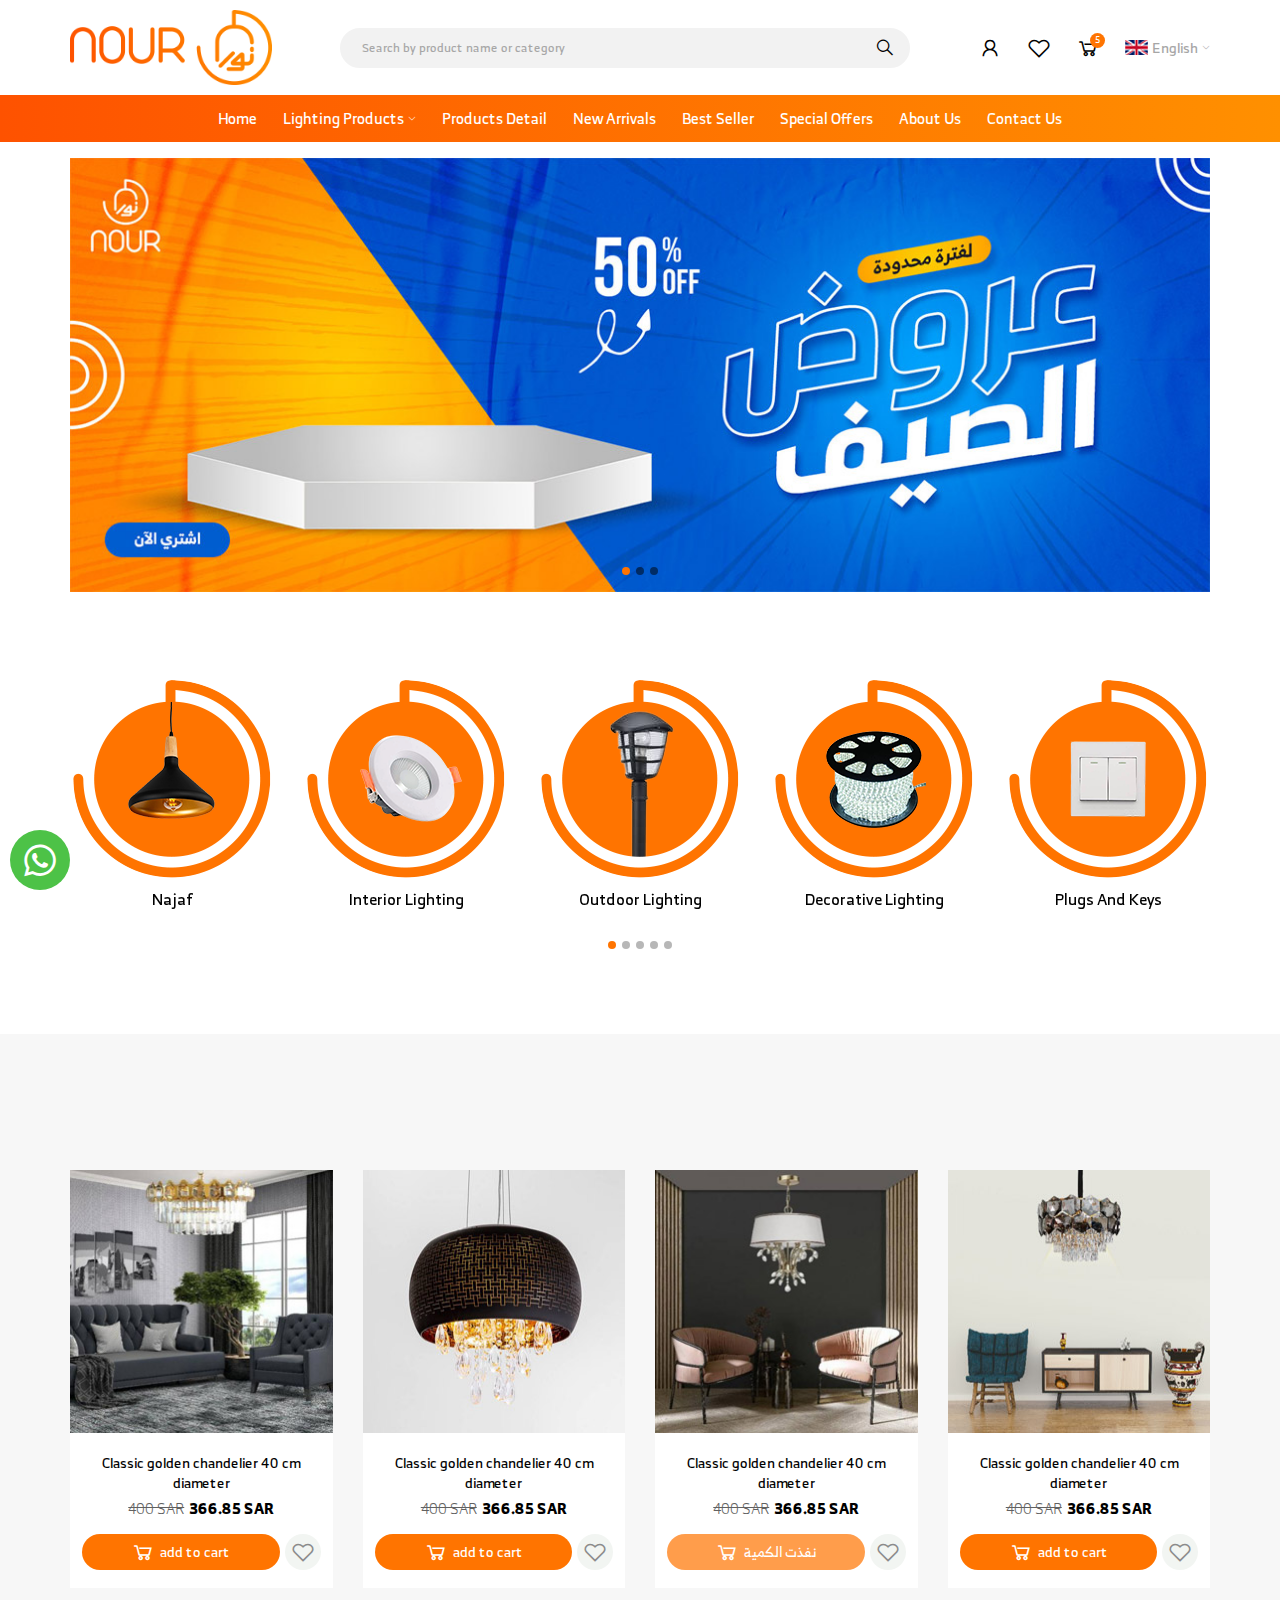
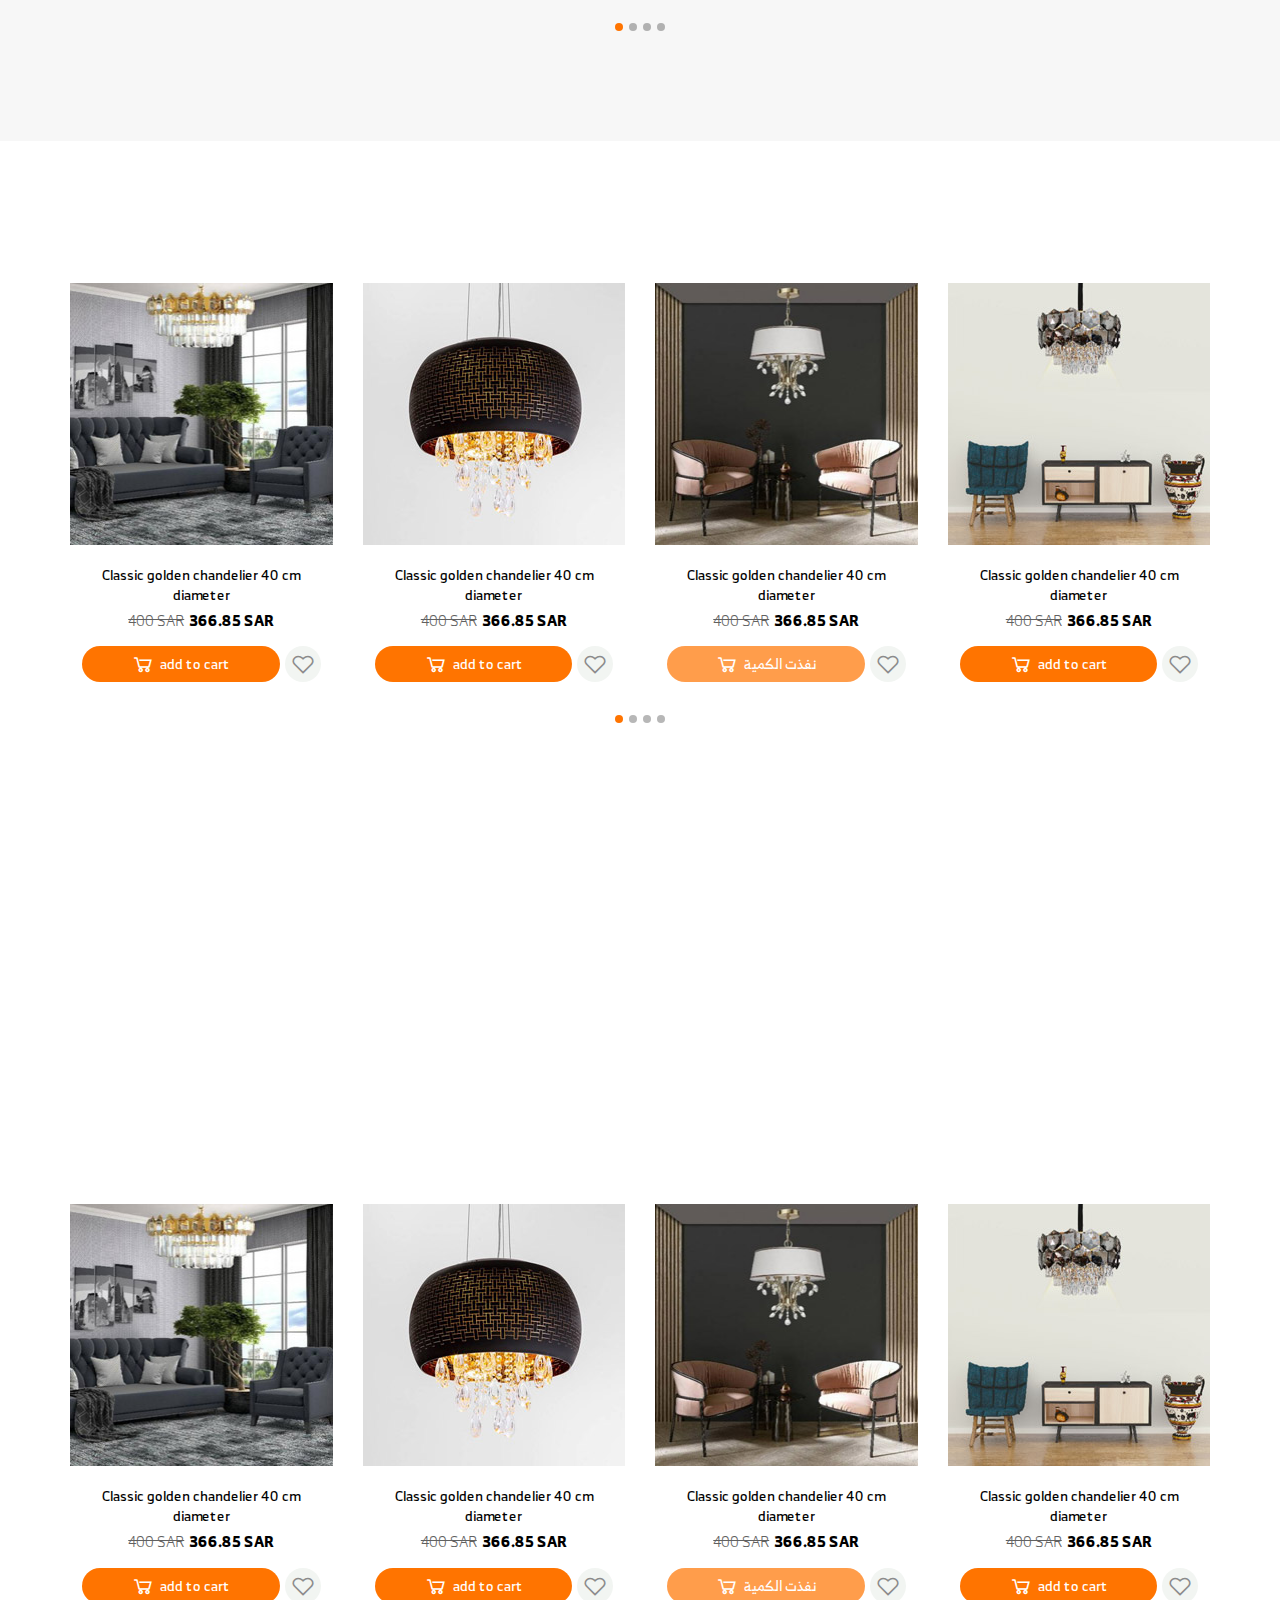
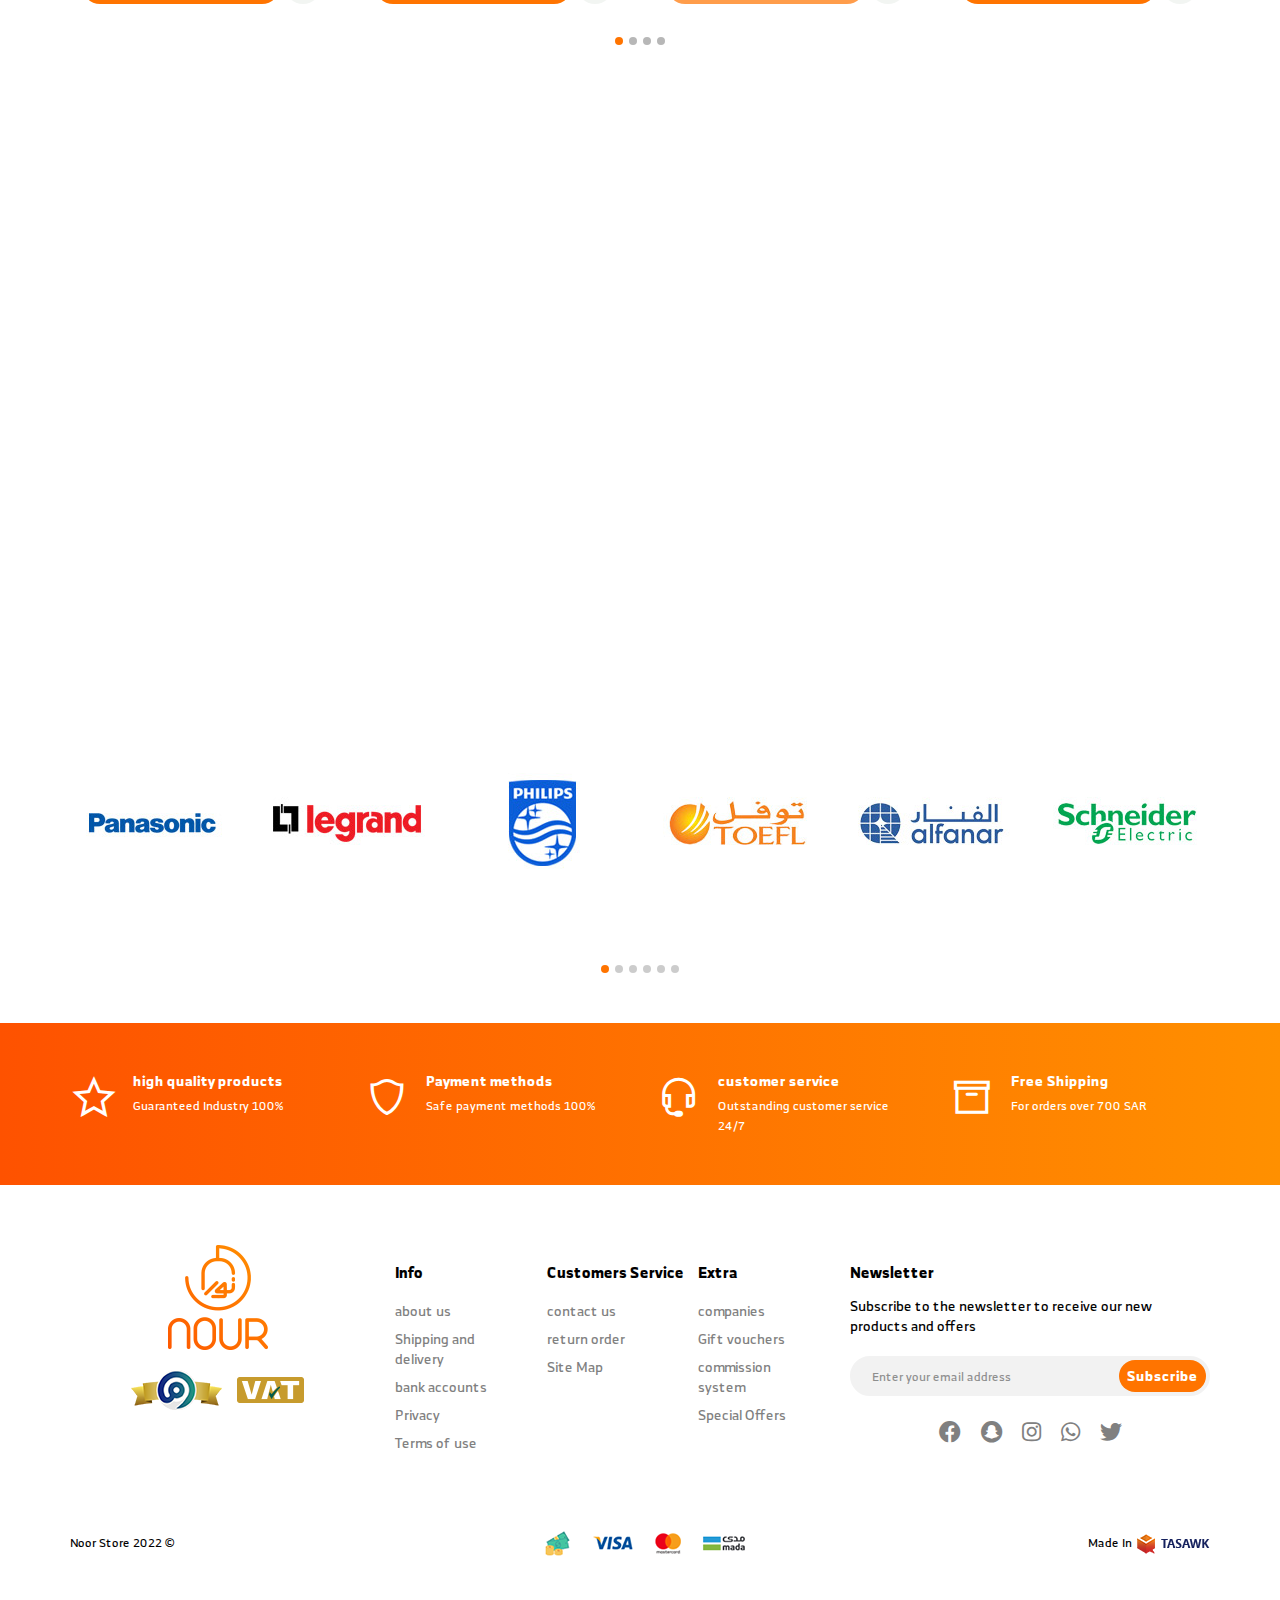
<file: index-en.html>
<!DOCTYPE html>
<html lang="en" dir="ltr">
  <head>
    <meta charset="utf-8" />
    <meta http-equiv="X-UA-Compatible" content="IE=edge" />
    <meta name="viewport" content="width=device-width, initial-scale=1" />
    <title>nour</title>
    <link rel="icon" href="images/fav.png" type="image/png" />
    <link rel="stylesheet" href="css/all.min.css" />
    <link rel="stylesheet" href="css/line-awesome.min.css" />
    <link rel="stylesheet" href="css/bootstrap.min.css" />
    <link rel="stylesheet" href="css/fonts.css" />
    <link rel="stylesheet" href="css/animate.css" />
    <link rel="stylesheet" href="css/swiper.min.css" />
    <link rel="stylesheet" href="css/style.css" />
  </head>

  <body>
    <!-- preloader -->
    <div class="preloader">
      <div class="progress">
        <div class="progress-bar"></div>
      </div>
    </div>
    <!-- preloader -->
    <!-- header section -->
    <header>
      <div class="top-header">
        <div class="container">
          <div class="nav-header">
            <figure class="img-logo">
              <a href="#"
                ><img src="images/logo.png" class="img-responsive"
              /></a>
            </figure>
            <div class="fixed-logo">
              <figure class="logo-sm">
                <a href="#"
                  ><img src="images/logo-sm.png" class="img-responsive"
                /></a>
              </figure>
            </div>
            <div class="search-section">
              <form class="search-form">
                <input
                  class="search-input"
                  type="text"
                  name=""
                  value=""
                  placeholder="Search by product name or category"
                />
                <button class="search-button">
                  <i class="las la-search"></i>
                </button>
              </form>
            </div>
            <ul class="big-menu list-unstyled">
              <li class="cat-li" >
                <a href="#" class="cat-anchor"> home</a>
              </li>
              <li class="cat-li slide-menu">
                <div class="btn-div">
                  <a href="#" class="menu-name cat-anchor add-chevron">
                    lighting products
                  </a>
                </div>
                <!-- slidedown-menu -->
                <ul class="cats-dispaly cats-div list-unstyled">
                  <li class="cat-li has-level-2">
                    <a href="#">
                      <span>Najaf</span>
                      <i class="las la-angle-right"></i>
                    </a>
                    <ul class="list-unstyled sub-list">
                      <li class="cat-li">
                        <a href="#">
                          <span class="cat-span">Najaf offices</span>
                        </a>
                      </li>
                      <li class="cat-li">
                        <a href="#">
                          <span class="cat-span">Najaf kitchens</span>
                        </a>
                      </li>
                      <li class="cat-li">
                        <a href="#">
                          <span class="cat-span">Najaf bedrooms</span>
                        </a>
                      </li>
                      <li class="cat-li">
                        <a href="#">
                          <span class="cat-span">living room Najaf</span>
                        </a>
                      </li>
                      <li class="cat-li">
                        <a href="#">
                          <span class="cat-span">Najaf reception rooms</span>
                        </a>
                      </li>
                    </ul>
                  </li>
                  <li class="cat-li has-level-2">
                    <a href="#">
                      <span>interior lighting</span>
                      <i class="las la-angle-right"></i>
                    </a>
                    <ul class="list-unstyled sub-list">
                      <li class="cat-li">
                        <a href="#">
                          <span class="cat-span">Najaf offices</span>
                        </a>
                      </li>
                      <li class="cat-li">
                        <a href="#">
                          <span class="cat-span">Najaf kitchens</span>
                        </a>
                      </li>
                      <li class="cat-li">
                        <a href="#">
                          <span class="cat-span">Najaf bedrooms</span>
                        </a>
                      </li>
                      <li class="cat-li">
                        <a href="#">
                          <span class="cat-span">living room Najaf</span>
                        </a>
                      </li>
                      <li class="cat-li">
                        <a href="#">
                          <span class="cat-span">Najaf reception rooms</span>
                        </a>
                      </li>
                    </ul>
                  </li>
                  <li class="cat-li has-level-2">
                    <a href="#">
                      <span>outdoor lighting</span>
                      <i class="las la-angle-right"></i>
                    </a>
                    <ul class="list-unstyled sub-list">
                      <li class="cat-li">
                        <a href="#">
                          <span class="cat-span">Najaf offices</span>
                        </a>
                      </li>
                      <li class="cat-li">
                        <a href="#">
                          <span class="cat-span">Najaf kitchens</span>
                        </a>
                      </li>
                      <li class="cat-li">
                        <a href="#">
                          <span class="cat-span">Najaf bedrooms</span>
                        </a>
                      </li>
                      <li class="cat-li">
                        <a href="#">
                          <span class="cat-span">living room Najaf</span>
                        </a>
                      </li>
                      <li class="cat-li">
                        <a href="#">
                          <span class="cat-span">Najaf reception rooms</span>
                        </a>
                      </li>
                    </ul>
                  </li>
                  <li class="cat-li has-level-2">
                    <a href="#">
                      <span>decorative lighting</span>    
                      <i class="las la-angle-right"></i>
                    </a>
                    <ul class="list-unstyled sub-list">
                      <li class="cat-li">
                        <a href="#">
                          <span class="cat-span">Najaf offices</span>
                        </a>
                      </li>
                      <li class="cat-li">
                        <a href="#">
                          <span class="cat-span">Najaf kitchens</span>
                        </a>
                      </li>
                      <li class="cat-li">
                        <a href="#">
                          <span class="cat-span">Najaf bedrooms</span>
                        </a>
                      </li>
                      <li class="cat-li">
                        <a href="#">
                          <span class="cat-span">living room Najaf</span>
                        </a>
                      </li>
                      <li class="cat-li">
                        <a href="#">
                          <span class="cat-span">Najaf reception rooms</span>
                        </a>
                      </li>
                    </ul>
                  </li>
                  <li class="cat-li has-level-2">
                    <a href="#">
                      <span>hidden lighting</span>                   
                      <i class="las la-angle-right"></i>
                    </a>
                    <ul class="list-unstyled sub-list">
                      <li class="cat-li">
                        <a href="#">
                          <span class="cat-span">Najaf offices</span>
                        </a>
                      </li>
                      <li class="cat-li">
                        <a href="#">
                          <span class="cat-span">Najaf kitchens</span>
                        </a>
                      </li>
                      <li class="cat-li">
                        <a href="#">
                          <span class="cat-span">Najaf bedrooms</span>
                        </a>
                      </li>
                      <li class="cat-li">
                        <a href="#">
                          <span class="cat-span">living room Najaf</span>
                        </a>
                      </li>
                      <li class="cat-li">
                        <a href="#">
                          <span class="cat-span">Najaf reception rooms</span>
                        </a>
                      </li>
                    </ul>
                  </li>
                  <li class="cat-li has-level-2">
                    <a href="#">
                      <span>wall lighting</span>
                      <i class="las la-angle-right"></i>
                    </a>
                    <ul class="list-unstyled sub-list">
                      <li class="cat-li">
                        <a href="#">
                          <span class="cat-span">Najaf offices</span>
                        </a>
                      </li>
                      <li class="cat-li">
                        <a href="#">
                          <span class="cat-span">Najaf kitchens</span>
                        </a>
                      </li>
                      <li class="cat-li">
                        <a href="#">
                          <span class="cat-span">Najaf bedrooms</span>
                        </a>
                      </li>
                      <li class="cat-li">
                        <a href="#">
                          <span class="cat-span">living room Najaf</span>
                        </a>
                      </li>
                      <li class="cat-li">
                        <a href="#">
                          <span class="cat-span">Najaf reception rooms</span>
                        </a>
                      </li>
                    </ul>
                  </li>
                  <li class="cat-li has-level-2">
                    <a href="#">
                      <span>jacks and keys</span>
                      <i class="las la-angle-right"></i>
                    </a>
                    <ul class="list-unstyled sub-list">
                      <li class="cat-li">
                        <a href="#">
                          <span class="cat-span">Najaf offices</span>
                        </a>
                      </li>
                      <li class="cat-li">
                        <a href="#">
                          <span class="cat-span">Najaf kitchens</span>
                        </a>
                      </li>
                      <li class="cat-li">
                        <a href="#">
                          <span class="cat-span">Najaf bedrooms</span>
                        </a>
                      </li>
                      <li class="cat-li">
                        <a href="#">
                          <span class="cat-span">living room Najaf</span>
                        </a>
                      </li>
                      <li class="cat-li">
                        <a href="#">
                          <span class="cat-span">Najaf reception rooms</span>
                        </a>
                      </li>
                    </ul>
                  </li>
                </ul>
              <!-- slidedown-menu -->
              </li>
              <li class="cat-li">
                <a href="#" class="cat-anchor"> products detail</a>
              </li>
              <li class="cat-li">
                <a href="#" class="cat-anchor"> New Arrivals</a>
              </li>
              <li class="cat-li">
                <a href="#" class="cat-anchor"> Best seller</a>
              </li>
              <li class="cat-li">
                <a href="#" class="cat-anchor"> Special Offers</a>
              </li>
              <li class="cat-li">
                <a href="#" class="cat-anchor"> about us</a>
              </li>
              <li class="cat-li">
                <a href="#" class="cat-anchor"> contact us</a>
              </li>
            </ul>
            <div class="header-icons">
              <div class="show-icons">
                <a class="menu-bars fixall" id="menu-id" href="#!">
                  <span class="bars open-bars"></span>
                </a>
              </div>
              <div class="dropdown cat-anchor">
                <div class="add-to">
                  <div class="user-cont">
                    <i class="las la-user"></i>
                  </div>
                  <div class="dropdown-content">
                    <a class="cat-drop" href="#">sign in</a>
                    <a class="cat-drop" href="#">new account</a>
                  </div>
                </div>
              </div>
              <a role="button" title="" class="add-to hide-sm">
                <i class="lar la-heart"></i>
              </a>
              <a role="button" title="" class="add-to fixed-search">
                <span class="open-search"></span>
              </a>
              <a role="button" title="" class="add-to add-cart">
                <i class="las la-shopping-cart"></i>
                <span class="counter">5</span>
              </a>
              <div class="lang-section">
                <div class="dropdown">
                  <div class="lang-word chevron-down">
                    <img src="images/lang-en.png" alt="lang-img" />
                    <span class="">English</span>
                  </div>
                  <div class="dropdown-content">
                    <a class="cat-drop" href="index-en.html">English</a>
                    <a class="cat-drop" href="index.html">العربيه</a>
                  </div>
                </div>
              </div>
            </div>
          </div>
        </div>
        <div class="overlay-box">
          <a role="button" title="" class="add-to fixed-search">
            <span class="close-search"></span>
          </a>
        </div>
        <div class="overlay-box2">
          <a role="button" title="" class="add-to fixed-search">
            <span class="close-search"></span>
          </a>
        </div>
      </div>
      <nav>
        <div class="container">
          <div class="navgition">
            <div class="nav-head">
              <a class="fixall close-btn">
                <i class="las la-times"></i>
              </a>
              <div class="lang-section">
                <div class="dropdown">
                  <div class="lang-word chevron-down">
                    <img src="images/lang-en.png" alt="lang-img" />
                    <span class="">English</span>
                  </div>
                  <div class="dropdown-content">
                    <a class="cat-drop" href="index-en.html">English</a>
                    <a class="cat-drop" href="index.html">العربيه</a>
                  </div>
                </div>
              </div>
            </div>
            <ul class="big-menu list-unstyled">
              <li class="cat-li" >
                <a href="#" class="cat-anchor"> home</a>
              </li>
              <li class="cat-li slide-menu">
                <div class="btn-div">
                  <a href="#" class="menu-name cat-anchor add-chevron">
                    lighting products
                  </a>
                </div>
                <!-- slidedown-menu -->
                <ul class="cats-dispaly cats-div list-unstyled">
                  <li class="cat-li has-level-2">
                    <a href="#">
                      <span>Najaf</span>
                      <i class="las la-angle-right"></i>
                    </a>
                    <ul class="list-unstyled sub-list">
                      <li class="cat-li">
                        <a href="#">
                          <span class="cat-span">Najaf offices</span>
                        </a>
                      </li>
                      <li class="cat-li">
                        <a href="#">
                          <span class="cat-span">Najaf kitchens</span>
                        </a>
                      </li>
                      <li class="cat-li">
                        <a href="#">
                          <span class="cat-span">Najaf bedrooms</span>
                        </a>
                      </li>
                      <li class="cat-li">
                        <a href="#">
                          <span class="cat-span">living room Najaf</span>
                        </a>
                      </li>
                      <li class="cat-li">
                        <a href="#">
                          <span class="cat-span">Najaf reception rooms</span>
                        </a>
                      </li>
                    </ul>
                  </li>
                  <li class="cat-li has-level-2">
                    <a href="#">
                      <span>interior lighting</span>
                      <i class="las la-angle-right"></i>
                    </a>
                    <ul class="list-unstyled sub-list">
                      <li class="cat-li">
                        <a href="#">
                          <span class="cat-span">Najaf offices</span>
                        </a>
                      </li>
                      <li class="cat-li">
                        <a href="#">
                          <span class="cat-span">Najaf kitchens</span>
                        </a>
                      </li>
                      <li class="cat-li">
                        <a href="#">
                          <span class="cat-span">Najaf bedrooms</span>
                        </a>
                      </li>
                      <li class="cat-li">
                        <a href="#">
                          <span class="cat-span">living room Najaf</span>
                        </a>
                      </li>
                      <li class="cat-li">
                        <a href="#">
                          <span class="cat-span">Najaf reception rooms</span>
                        </a>
                      </li>
                    </ul>
                  </li>
                  <li class="cat-li has-level-2">
                    <a href="#">
                      <span>outdoor lighting</span>
                      <i class="las la-angle-right"></i>
                    </a>
                    <ul class="list-unstyled sub-list">
                      <li class="cat-li">
                        <a href="#">
                          <span class="cat-span">Najaf offices</span>
                        </a>
                      </li>
                      <li class="cat-li">
                        <a href="#">
                          <span class="cat-span">Najaf kitchens</span>
                        </a>
                      </li>
                      <li class="cat-li">
                        <a href="#">
                          <span class="cat-span">Najaf bedrooms</span>
                        </a>
                      </li>
                      <li class="cat-li">
                        <a href="#">
                          <span class="cat-span">living room Najaf</span>
                        </a>
                      </li>
                      <li class="cat-li">
                        <a href="#">
                          <span class="cat-span">Najaf reception rooms</span>
                        </a>
                      </li>
                    </ul>
                  </li>
                  <li class="cat-li has-level-2">
                    <a href="#">
                      <span>decorative lighting</span>    
                      <i class="las la-angle-right"></i>
                    </a>
                    <ul class="list-unstyled sub-list">
                      <li class="cat-li">
                        <a href="#">
                          <span class="cat-span">Najaf offices</span>
                        </a>
                      </li>
                      <li class="cat-li">
                        <a href="#">
                          <span class="cat-span">Najaf kitchens</span>
                        </a>
                      </li>
                      <li class="cat-li">
                        <a href="#">
                          <span class="cat-span">Najaf bedrooms</span>
                        </a>
                      </li>
                      <li class="cat-li">
                        <a href="#">
                          <span class="cat-span">living room Najaf</span>
                        </a>
                      </li>
                      <li class="cat-li">
                        <a href="#">
                          <span class="cat-span">Najaf reception rooms</span>
                        </a>
                      </li>
                    </ul>
                  </li>
                  <li class="cat-li has-level-2">
                    <a href="#">
                      <span>hidden lighting</span>                   
                      <i class="las la-angle-right"></i>
                    </a>
                    <ul class="list-unstyled sub-list">
                      <li class="cat-li">
                        <a href="#">
                          <span class="cat-span">Najaf offices</span>
                        </a>
                      </li>
                      <li class="cat-li">
                        <a href="#">
                          <span class="cat-span">Najaf kitchens</span>
                        </a>
                      </li>
                      <li class="cat-li">
                        <a href="#">
                          <span class="cat-span">Najaf bedrooms</span>
                        </a>
                      </li>
                      <li class="cat-li">
                        <a href="#">
                          <span class="cat-span">living room Najaf</span>
                        </a>
                      </li>
                      <li class="cat-li">
                        <a href="#">
                          <span class="cat-span">Najaf reception rooms</span>
                        </a>
                      </li>
                    </ul>
                  </li>
                  <li class="cat-li has-level-2">
                    <a href="#">
                      <span>wall lighting</span>
                      <i class="las la-angle-right"></i>
                    </a>
                    <ul class="list-unstyled sub-list">
                      <li class="cat-li">
                        <a href="#">
                          <span class="cat-span">Najaf offices</span>
                        </a>
                      </li>
                      <li class="cat-li">
                        <a href="#">
                          <span class="cat-span">Najaf kitchens</span>
                        </a>
                      </li>
                      <li class="cat-li">
                        <a href="#">
                          <span class="cat-span">Najaf bedrooms</span>
                        </a>
                      </li>
                      <li class="cat-li">
                        <a href="#">
                          <span class="cat-span">living room Najaf</span>
                        </a>
                      </li>
                      <li class="cat-li">
                        <a href="#">
                          <span class="cat-span">Najaf reception rooms</span>
                        </a>
                      </li>
                    </ul>
                  </li>
                  <li class="cat-li has-level-2">
                    <a href="#">
                      <span>jacks and keys</span>
                      <i class="las la-angle-right"></i>
                    </a>
                    <ul class="list-unstyled sub-list">
                      <li class="cat-li">
                        <a href="#">
                          <span class="cat-span">Najaf offices</span>
                        </a>
                      </li>
                      <li class="cat-li">
                        <a href="#">
                          <span class="cat-span">Najaf kitchens</span>
                        </a>
                      </li>
                      <li class="cat-li">
                        <a href="#">
                          <span class="cat-span">Najaf bedrooms</span>
                        </a>
                      </li>
                      <li class="cat-li">
                        <a href="#">
                          <span class="cat-span">living room Najaf</span>
                        </a>
                      </li>
                      <li class="cat-li">
                        <a href="#">
                          <span class="cat-span">Najaf reception rooms</span>
                        </a>
                      </li>
                    </ul>
                  </li>
                </ul>
              <!-- slidedown-menu -->
              </li>
              <li class="cat-li">
                <a href="#" class="cat-anchor"> products detail</a>
              </li>
              <li class="cat-li">
                <a href="#" class="cat-anchor"> New Arrivals</a>
              </li>
              <li class="cat-li">
                <a href="#" class="cat-anchor"> Best seller</a>
              </li>
              <li class="cat-li">
                <a href="#" class="cat-anchor"> Special Offers</a>
              </li>
              <li class="cat-li">
                <a href="#" class="cat-anchor"> about us</a>
              </li>
              <li class="cat-li">
                <a href="#" class="cat-anchor"> contact us</a>
              </li>
            </ul>
          </div>
        </div>
      </nav>
    </header>
    <!-- header section     -->
    <!-- main slider -->
    <div class="main-slider">
      <div class="container">
        <div class="swiper-cont">
          <div class="swiper-container">
            <div class="swiper-wrapper">
              <div class="swiper-slide">
                <div class="main">
                  <a href="#!" class="pro-img">
                    <img
                      src="images/main-slider/01.jpg"
                      class="img-responsive"
                    />
                  </a>
                </div>
              </div>
              <div class="swiper-slide">
                <div class="main">
                  <a href="#!" class="pro-img">
                    <img
                      src="images/main-slider/01.jpg"
                      class="img-responsive"
                    />
                  </a>
                </div>
              </div>
              <div class="swiper-slide">
                <div class="main">
                  <a href="#!" class="pro-img">
                    <img
                      src="images/main-slider/01.jpg"
                      class="img-responsive"
                    />
                  </a>
                </div>
              </div>
            </div>
            <div class="swiper-pagination"></div>
          </div>
          <div class="swiper-btn-prev swiper-btn">
            <i class="las la-angle-right"></i>
          </div>
          <div class="swiper-btn-next swiper-btn">
            <i class="las la-angle-left"></i>
          </div>
        </div>
      </div>
    </div>
    <!-- main slider -->
    <!-- section image-cat -->
    <div class="category-section wow fadeInDown" wow-data-delay="5s">
      <div class="container">
        <div class="swiper-container">
          <div class="swiper-wrapper">
            <div class="swiper-slide">
              <a href="#" class="category-box">
                <figure>
                  <img
                    src="images/category/01.png"
                    alt="cat-img"
                    class="img-responsive"
                  />
                </figure>
                <span>Najaf</span>
              </a>
            </div>
            <div class="swiper-slide">
              <a href="#" class="category-box">
                <figure>
                  <img
                    src="images/category/02.png"
                    alt="cat-img"
                    class="img-responsive"
                  />
                </figure>
                <span>interior lighting</span>
              </a>
            </div>
            <div class="swiper-slide">
              <a href="#" class="category-box">
                <figure>
                  <img
                    src="images/category/03.png"
                    alt="cat-img"
                    class="img-responsive"
                  />
                </figure>
                <span>outdoor lighting</span>
              </a>
            </div>
            <div class="swiper-slide">
              <a href="#" class="category-box">
                <figure>
                  <img
                    src="images/category/04.png"
                    alt="cat-img"
                    class="img-responsive"
                  />
                </figure>
                <span>decorative lighting</span>
              </a>
            </div>
            <div class="swiper-slide">
              <a href="#" class="category-box">
                <figure>
                  <img
                    src="images/category/05.png"
                    alt="cat-img"
                    class="img-responsive"
                  />
                </figure>
                <span>Plugs and keys</span>
              </a>
            </div>
          </div>
        </div>
        <div class="swiper-pagination"></div>
      </div>
    </div>
    <!-- section image-cat -->
    <!-- product slider -->
    <div class="product-section product-one">
      <div class="container">
        <div class="product-title wow fadeInDown" wow-data-delay="5s">
          <h2 class="product-head">Best seller</h2>
        </div>
        <div class="product-slider">
          <div class="swiper-container">
            <div class="swiper-wrapper">
              <div class="swiper-slide">
                <div class="product">
                  <div class="product-hover">
                    <a href="#!" class="product-img">
                      <img
                        src="images/product-slider/01.jpg"
                        class="img-responsive"
                      />
                    </a>
                  </div>
                  <div class="product-content">
                    <a class="product-name" href="#!">
                      Classic golden chandelier 40 cm diameter</a
                    >
                    <div class="price-box">
                      <span class="first-price">366.85 SAR</span>
                      <span class="last-price">400 SAR</span>
                    </div>
                    <div class="btn-cont">
                      <button class="add-to-btn" type="submit">
                        <i class="las la-shopping-cart"></i>
                        <span>add to cart</span>
                      </button>
                      <a
                        role="button"
                        type="button"
                        title=""
                        class="add-to-fav"
                      >
                        <i class="lar la-heart"></i>
                      </a>
                    </div>
                  </div>
                </div>
              </div>
              <div class="swiper-slide">
                <div class="product">
                  <div class="product-hover">
                    <a href="#!" class="product-img">
                      <img
                        src="images/product-slider/02.jpg"
                        class="img-responsive"
                      />
                    </a>
                  </div>
                  <div class="product-content">
                    <a class="product-name" href="#!">
                      Classic golden chandelier 40 cm diameter</a
                    >
                    <div class="price-box">
                      <span class="first-price">366.85 SAR</span>
                      <span class="last-price">400 SAR</span>
                    </div>
                    <div class="btn-cont">
                      <button class="add-to-btn" type="submit">
                        <i class="las la-shopping-cart"></i>
                        <span>add to cart</span>
                      </button>
                      <a
                        role="button"
                        type="button"
                        title=""
                        class="add-to-fav"
                      >
                        <i class="lar la-heart"></i>
                      </a>
                    </div>
                  </div>
                </div>
              </div>
              <div class="swiper-slide">
                <div class="product">
                  <div class="product-hover">
                    <a href="#!" class="product-img">
                      <img
                        src="images/product-slider/03.jpg"
                        class="img-responsive"
                      />
                    </a>
                  </div>
                  <div class="product-content">
                    <a class="product-name" href="#!">
                      Classic golden chandelier 40 cm diameter</a
                    >
                    <div class="price-box">
                      <span class="first-price">366.85 SAR</span>
                      <span class="last-price">400 SAR</span>
                    </div>
                    <div class="btn-cont">
                      <button class="add-to-btn" disabled type="submit">
                        <i class="las la-shopping-cart"></i>
                        <span>نفذت الكمية</span>
                      </button>
                      <a
                        role="button"
                        type="button"
                        title=""
                        class="add-to-fav"
                      >
                        <i class="lar la-heart"></i>
                      </a>
                    </div>
                  </div>
                </div>
              </div>
              <div class="swiper-slide">
                <div class="product">
                  <div class="product-hover">
                    <a href="#!" class="product-img">
                      <img
                        src="images/product-slider/04.jpg"
                        class="img-responsive"
                      />
                    </a>
                  </div>
                  <div class="product-content">
                    <a class="product-name" href="#!">
                      Classic golden chandelier 40 cm diameter</a
                    >
                    <div class="price-box">
                      <span class="first-price">366.85 SAR</span>
                      <span class="last-price">400 SAR</span>
                    </div>
                    <div class="btn-cont">
                      <button class="add-to-btn" type="submit">
                        <i class="las la-shopping-cart"></i>
                        <span>add to cart</span>
                      </button>
                      <a
                        role="button"
                        type="button"
                        title=""
                        class="add-to-fav"
                      >
                        <i class="lar la-heart"></i>
                      </a>
                    </div>
                  </div>
                </div>
              </div>
            </div>
          </div>
          <div class="swiper-btn-prev swiper-btn">
            <i class="las la-angle-right"></i>
          </div>
          <div class="swiper-btn-next swiper-btn">
            <i class="las la-angle-left"></i>
          </div>
          <div class="swiper-pagination"></div>
        </div>
      </div>
    </div>
    <!-- product slider -->
    <!-- product slider -->
    <div class="product-section product-two">
      <div class="container">
        <div class="product-title wow fadeInDown" wow-data-delay="5s">
          <h2 class="product-head">Special Offers</h2>
        </div>
        <div class="product-slider">
          <div class="swiper-container">
            <div class="swiper-wrapper">
              <div class="swiper-slide">
                <div class="product">
                  <div class="product-hover">
                    <a href="#!" class="product-img">
                      <img
                        src="images/product-slider/01.jpg"
                        class="img-responsive"
                      />
                    </a>
                  </div>
                  <div class="product-content">
                    <a class="product-name" href="#!">
                      Classic golden chandelier 40 cm diameter</a
                    >
                    <div class="price-box">
                      <span class="first-price">366.85 SAR</span>
                      <span class="last-price">400 SAR</span>
                    </div>
                    <div class="btn-cont">
                      <button class="add-to-btn" type="submit">
                        <i class="las la-shopping-cart"></i>
                        <span>add to cart</span>
                      </button>
                      <a
                        role="button"
                        type="button"
                        title=""
                        class="add-to-fav"
                      >
                        <i class="lar la-heart"></i>
                      </a>
                    </div>
                  </div>
                </div>
              </div>
              <div class="swiper-slide">
                <div class="product">
                  <div class="product-hover">
                    <a href="#!" class="product-img">
                      <img
                        src="images/product-slider/02.jpg"
                        class="img-responsive"
                      />
                    </a>
                  </div>
                  <div class="product-content">
                    <a class="product-name" href="#!">
                      Classic golden chandelier 40 cm diameter</a
                    >
                    <div class="price-box">
                      <span class="first-price">366.85 SAR</span>
                      <span class="last-price">400 SAR</span>
                    </div>
                    <div class="btn-cont">
                      <button class="add-to-btn" type="submit">
                        <i class="las la-shopping-cart"></i>
                        <span>add to cart</span>
                      </button>
                      <a
                        role="button"
                        type="button"
                        title=""
                        class="add-to-fav"
                      >
                        <i class="lar la-heart"></i>
                      </a>
                    </div>
                  </div>
                </div>
              </div>
              <div class="swiper-slide">
                <div class="product">
                  <div class="product-hover">
                    <a href="#!" class="product-img">
                      <img
                        src="images/product-slider/03.jpg"
                        class="img-responsive"
                      />
                    </a>
                  </div>
                  <div class="product-content">
                    <a class="product-name" href="#!">
                      Classic golden chandelier 40 cm diameter</a
                    >
                    <div class="price-box">
                      <span class="first-price">366.85 SAR</span>
                      <span class="last-price">400 SAR</span>
                    </div>
                    <div class="btn-cont">
                      <button class="add-to-btn" disabled type="submit">
                        <i class="las la-shopping-cart"></i>
                        <span>نفذت الكمية</span>
                      </button>
                      <a
                        role="button"
                        type="button"
                        title=""
                        class="add-to-fav"
                      >
                        <i class="lar la-heart"></i>
                      </a>
                    </div>
                  </div>
                </div>
              </div>
              <div class="swiper-slide">
                <div class="product">
                  <div class="product-hover">
                    <a href="#!" class="product-img">
                      <img
                        src="images/product-slider/04.jpg"
                        class="img-responsive"
                      />
                    </a>
                  </div>
                  <div class="product-content">
                    <a class="product-name" href="#!">
                      Classic golden chandelier 40 cm diameter</a
                    >
                    <div class="price-box">
                      <span class="first-price">366.85 SAR</span>
                      <span class="last-price">400 SAR</span>
                    </div>
                    <div class="btn-cont">
                      <button class="add-to-btn" type="submit">
                        <i class="las la-shopping-cart"></i>
                        <span>add to cart</span>
                      </button>
                      <a
                        role="button"
                        type="button"
                        title=""
                        class="add-to-fav"
                      >
                        <i class="lar la-heart"></i>
                      </a>
                    </div>
                  </div>
                </div>
              </div>
            </div>
          </div>
          <div class="swiper-btn-prev swiper-btn">
            <i class="las la-angle-right"></i>
          </div>
          <div class="swiper-btn-next swiper-btn">
            <i class="las la-angle-left"></i>
          </div>
          <div class="swiper-pagination"></div>
        </div>
      </div>
    </div>
    <!-- product slider -->
    <!-- small-banner section -->
    <div class="small-banner-section">
      <div class="container">
        <div class="small-banner-cont">
          <div class="row">
            <div
              class="col-sm-6 col-xs-12 wow bounceInUp banner-cont"
              wow-data-delay="5s"
            >
              <a href="#!" class="small-banner-img">
                <img src="images/banner/01.jpg" class="img-responsive" />
              </a>
            </div>
            <div
              class="col-sm-6 col-xs-12 wow bounceInUp banner-cont"
              wow-data-delay="5s"
            >
              <a href="#!" class="small-banner-img">
                <img src="images/banner/02.jpg" class="img-responsive" />
              </a>
            </div>
          </div>
        </div>
      </div>
    </div>
    <!-- small-banner section -->
    <!-- product slider -->
    <div class="product-section product-three">
      <div class="container">
        <div class="product-title wow fadeInDown" wow-data-delay="5s">
          <h2 class="product-head">recently arrived</h2>
        </div>
        <div class="product-slider">
          <div class="swiper-container">
            <div class="swiper-wrapper">
              <div class="swiper-slide">
                <div class="product">
                  <div class="product-hover">
                    <a href="#!" class="product-img">
                      <img
                        src="images/product-slider/01.jpg"
                        class="img-responsive"
                      />
                    </a>
                  </div>
                  <div class="product-content">
                    <a class="product-name" href="#!">
                      Classic golden chandelier 40 cm diameter</a
                    >
                    <div class="price-box">
                      <span class="first-price">366.85 SAR</span>
                      <span class="last-price">400 SAR</span>
                    </div>
                    <div class="btn-cont">
                      <button class="add-to-btn" type="submit">
                        <i class="las la-shopping-cart"></i>
                        <span>add to cart</span>
                      </button>
                      <a
                        role="button"
                        type="button"
                        title=""
                        class="add-to-fav"
                      >
                        <i class="lar la-heart"></i>
                      </a>
                    </div>
                  </div>
                </div>
              </div>
              <div class="swiper-slide">
                <div class="product">
                  <div class="product-hover">
                    <a href="#!" class="product-img">
                      <img
                        src="images/product-slider/02.jpg"
                        class="img-responsive"
                      />
                    </a>
                  </div>
                  <div class="product-content">
                    <a class="product-name" href="#!">
                      Classic golden chandelier 40 cm diameter</a
                    >
                    <div class="price-box">
                      <span class="first-price">366.85 SAR</span>
                      <span class="last-price">400 SAR</span>
                    </div>
                    <div class="btn-cont">
                      <button class="add-to-btn" type="submit">
                        <i class="las la-shopping-cart"></i>
                        <span>add to cart</span>
                      </button>
                      <a
                        role="button"
                        type="button"
                        title=""
                        class="add-to-fav"
                      >
                        <i class="lar la-heart"></i>
                      </a>
                    </div>
                  </div>
                </div>
              </div>
              <div class="swiper-slide">
                <div class="product">
                  <div class="product-hover">
                    <a href="#!" class="product-img">
                      <img
                        src="images/product-slider/03.jpg"
                        class="img-responsive"
                      />
                    </a>
                  </div>
                  <div class="product-content">
                    <a class="product-name" href="#!">
                      Classic golden chandelier 40 cm diameter</a
                    >
                    <div class="price-box">
                      <span class="first-price">366.85 SAR</span>
                      <span class="last-price">400 SAR</span>
                    </div>
                    <div class="btn-cont">
                      <button class="add-to-btn" disabled type="submit">
                        <i class="las la-shopping-cart"></i>
                        <span>نفذت الكمية</span>
                      </button>
                      <a
                        role="button"
                        type="button"
                        title=""
                        class="add-to-fav"
                      >
                        <i class="lar la-heart"></i>
                      </a>
                    </div>
                  </div>
                </div>
              </div>
              <div class="swiper-slide">
                <div class="product">
                  <div class="product-hover">
                    <a href="#!" class="product-img">
                      <img
                        src="images/product-slider/04.jpg"
                        class="img-responsive"
                      />
                    </a>
                  </div>
                  <div class="product-content">
                    <a class="product-name" href="#!">
                      Classic golden chandelier 40 cm diameter</a
                    >
                    <div class="price-box">
                      <span class="first-price">366.85 SAR</span>
                      <span class="last-price">400 SAR</span>
                    </div>
                    <div class="btn-cont">
                      <button class="add-to-btn" type="submit">
                        <i class="las la-shopping-cart"></i>
                        <span>add to cart</span>
                      </button>
                      <a
                        role="button"
                        type="button"
                        title=""
                        class="add-to-fav"
                      >
                        <i class="lar la-heart"></i>
                      </a>
                    </div>
                  </div>
                </div>
              </div>
            </div>
          </div>
          <div class="swiper-btn-prev swiper-btn">
            <i class="las la-angle-right"></i>
          </div>
          <div class="swiper-btn-next swiper-btn">
            <i class="las la-angle-left"></i>
          </div>
          <div class="swiper-pagination"></div>
        </div>
      </div>
    </div>
    <!-- product slider -->
    <!-- big-banner section -->
    <section class="big-banner-section">
      <div class="container">
        <div class="big-banner-cont wow bounceInUp" wow-data-delay="5s">
          <a href="#"
            ><img
              src="images/banner/big-banner.jpg"
              alt="banner-image"
              class="img-responsive"
          /></a>
        </div>
      </div>
    </section>
    <!-- big-banner section -->
    <!-- marks section -->
    <section class="marks-section">
      <div class="container">
        <h3 class="section-head wow fadeInDown" wow-data-delay="5s">
          Trademarks
        </h3>
        <div class="marks-slider">
          <div class="swiper-container">
            <div class="swiper-wrapper">
              <div class="swiper-slide">
                <a href="#">
                  <figure class="gallery-figure">
                    <img
                      class="gallery-img img-responsive"
                      alt="image1"
                      src="images/marks/01.jpg"
                    />
                  </figure>
                </a>
              </div>
              <div class="swiper-slide">
                <a href="#">
                  <figure class="gallery-figure">
                    <img
                      class="gallery-img img-responsive"
                      alt="image1"
                      src="images/marks/02.jpg"
                    />
                  </figure>
                </a>
              </div>
              <div class="swiper-slide">
                <a href="#">
                  <figure class="gallery-figure">
                    <img
                      class="gallery-img img-responsive"
                      alt="image1"
                      src="images/marks/03.jpg"
                    />
                  </figure>
                </a>
              </div>
              <div class="swiper-slide">
                <a href="#">
                  <figure class="gallery-figure">
                    <img
                      class="gallery-img img-responsive"
                      alt="image1"
                      src="images/marks/04.jpg"
                    />
                  </figure>
                </a>
              </div>
              <div class="swiper-slide">
                <a href="#">
                  <figure class="gallery-figure">
                    <img
                      class="gallery-img img-responsive"
                      alt="image1"
                      src="images/marks/05.jpg"
                    />
                  </figure>
                </a>
              </div>
              <div class="swiper-slide">
                <a href="#">
                  <figure class="gallery-figure">
                    <img
                      class="gallery-img img-responsive"
                      alt="image1"
                      src="images/marks/06.jpg"
                    />
                  </figure>
                </div>
                </a>
            </div>
          </div>
          <div class="swiper-btn-prev swiper-btn">
            <i class="las la-angle-right"></i>
          </div>
          <div class="swiper-btn-next swiper-btn">
            <i class="las la-angle-left"></i>
          </div>
          <div class="swiper-pagination"></div>
        </div>
      </div>
    </section>
    <!-- marks section -->
    <!-- feature section -->
    <section class="feature-section">
      <div class="container">
        <div class="features">
          <div class="features-box">
            <i class="lar la-star features-icon"></i>
            <div class="features-text">
              <h5 class="features-h">high quality products</h5>
              <span class="features-span">Guaranteed Industry 100%</span>
            </div>
          </div>
          <div class="features-box">
            <i class="las la-shield-alt features-icon"></i>
            <div class="features-text">
              <h5 class="features-h">
                Payment methods</h5>
              <span class="features-span">Safe payment methods 100%</span>
            </div>
          </div>
          <div class="features-box">
            <i class="las la-headset features-icon"></i>
            <div class="features-text">
              <h5 class="features-h">customer service</h5>
              <span class="features-span">Outstanding customer service 24/7</span>
            </div>
          </div>
          <div class="features-box">
            <i class="las la-archive features-icon"></i>
            <div class="features-text">
              <h5 class="features-h">Free Shipping</h5>
              <span class="features-span">For orders over 700 SAR</span>
            </div>
          </div>
        </div>
      </div>
    </section>
    <!-- feature section -->
    <!-- footer section -->
    <footer>
      <div class="container">
        <div class="first-footer">
          <div class="row">
            <div class="col-md-8 col-xs-12">
              <div class="footer-list">
                <div class="row">
                  <div class="col-sm-5 col-xs-12">
                    <div class="footer-img">
                      <figure class="footer-logo">
                        <img src="./images/footer-logo.png" class="img-responsive" alt="">
                      </figure>
                      <div class="cr-cont">
                        <a href="#" class="cr-img">
                          <img src="images/maroof.png" alt="cr-img" class="img-responsive" />
                        </a>
                        <a href="#" class="cr-img">
                          <img src="images/vat.png" alt="cr-img" class="img-responsive" />
                        </a>
                      </div>
                      <div class="social">
                        <a href="#" class="social-link">
                          <i class="fab fa-facebook"></i>
                        </a>
                        <a href="#" class="social-link">
                          <i class="fab fa-snapchat"></i>
                        </a>
                        <a href="#" class="social-link">
                          <i class="fab fa-instagram"></i>
                        </a>
                        <a href="#" class="social-link">
                          <i class="fab fa-whatsapp"></i>
                        </a>
                        <a href="#" class="social-link">
                          <i class="fab fa-twitter"></i>
                        </a>
                      </div>
                    </div>
                  </div>
                  <div class="col-sm-7 col-xs-12">
                    <div class="row">
                      <div class="col-sm-4 col-xs-12">
                        <div class="nav-foot-cont">
                          <h2 class="nav-foot-header foot-header">info</h2>
                          <ul class="nav-foot list-unstyled">
                            <li class="nav-foot-li">
                              <a href="#" class="nav-foot-link">about us</a>
                            </li>
                            <li class="nav-foot-li">
                              <a href="#" class="nav-foot-link">Shipping and delivery</a>
                            </li>
                            <li class="nav-foot-li">
                              <a href="#" class="nav-foot-link">bank accounts</a>
                            </li>
                            <li class="nav-foot-li">
                              <a href="#" class="nav-foot-link">Privacy</a>
                            </li>
                            <li class="nav-foot-li">
                              <a href="#" class="nav-foot-link">Terms of use</a>
                            </li>
                          </ul>
                        </div>
                      </div>
                      <div class="col-sm-4 col-xs-12">
                        <div class="nav-foot-cont">
                          <h2 class="nav-foot-header foot-header">Customers Service</h2>
                          <ul class="nav-foot list-unstyled">
                            <li class="nav-foot-li">
                              <a href="#" class="nav-foot-link">contact us</a>
                            </li>
                            <li class="nav-foot-li">
                              <a href="#" class="nav-foot-link">return order</a>
                            </li>
                            <li class="nav-foot-li">
                              <a href="#" class="nav-foot-link">Site Map</a>
                            </li>
                          </ul>
                        </div>
                      </div>
                      <div class="col-sm-4 col-xs-12">
                        <div class="nav-foot-cont">
                          <h2 class="nav-foot-header foot-header">Extra</h2>
                          <ul class="nav-foot list-unstyled">
                            <li class="nav-foot-li">
                              <a href="#" class="nav-foot-link">companies</a>
                            </li>
                            <li class="nav-foot-li">
                              <a href="#" class="nav-foot-link">Gift vouchers</a>
                            </li>
                            <li class="nav-foot-li">
                              <a href="#" class="nav-foot-link">commission system</a>
                            </li>
                            <li class="nav-foot-li">
                              <a href="#" class="nav-foot-link">Special Offers</a>
                            </li>
                          </ul>
                        </div>
                      </div>
                    </div>
                  </div>
                </div>
              </div>
            </div>
            <div class="col-md-4 col-xs-12">
              <div class="news-letter">
                <form action="" method="post">
                  <h3 class="news-header nav-foot-header foot-header">
                    Newsletter
                  </h3>
                  <div class="nav-foot">
                    <span class="news-span"
                      >Subscribe to the newsletter to receive our new products and offers</span
                    >
                    <div class="newsletter-cont">
                      <input
                        type="email"
                        value=""
                        class="newsletter-input"
                        placeholder="Enter your email address"
                      />
                      <button type="submit" class="newsletter-button">
                        <span>Subscribe</span>
                      </button>
                    </div>
                  </div>
                </form>
              </div>
              <div class="social">
                <a href="#" class="social-link">
                  <i class="fab fa-facebook"></i>
                </a>
                <a href="#" class="social-link">
                  <i class="fab fa-snapchat"></i>
                </a>
                <a href="#" class="social-link">
                  <i class="fab fa-instagram"></i>
                </a>
                <a href="#" class="social-link">
                  <i class="fab fa-whatsapp"></i>
                </a>
                <a href="#" class="social-link">
                  <i class="fab fa-twitter"></i>
                </a>
              </div>
            </div>
          </div>
        </div>
      </div>
      <div class="pay-footer">
        <div class="container">
          <div class="pay-flex">
            <div class="copy-right">
              Noor Store 2022 ©
            </div>
            <div class="pay-img-cont">
              <figure class="pay-figure">
                <img src="images/pay-img.png" class="img-responsive pay-img" />
              </figure>
            </div>
            <span class="design-text">
              Made in
              <a href="#"
                ><img src="images/tasawk-en.png" alt="taswak" class="taswak-img"
              /></a>
            </span>
          </div>
        </div>
      </div>
    </footer>
    <!-- footer section -->
    <!--fixed-whats-->
    <a href="#" class="fixed-what">
      <i class="lab la-whatsapp"></i>
    </a>
    <!--fixed-whats-->
    <!-- arrow to top -->
    <a class="arrow-top">
      <i class="las la-arrow-up"></i>
    </a>
    <!-- arrow to top -->
    <!-- overlay -->
    <div class="overlay-box"></div>
    <div class="overlay-box2"></div>
    <!-- overlay -->

    <script src="js/jquery-2.1.1.min.js"></script>
    <script src="js/bootstrap.min.js"></script>
    <script src="js/swiper.min.js"></script>
    <script src="js/wow.min.js"></script>
    <script src="js/script.js"></script>
  </body>
</html>
</file>
<file: css/fonts.css>
@font-face {
    font-family: "rb";
    src: url("../webfonts/rb fonts/RB-Light.woff2") format("woff2"), url("../webfonts/rb fonts/RB-Light.woff") format("woff"), url("../webfonts/rb fonts/RB-Light.ttf") format("truetype");
    font-weight: 300;
    font-style: normal;
}


@font-face {
    font-family: "rb";
    src: url("../webfonts/rb fonts/RB-Regular.woff2") format("woff2"), url("../webfonts/rb fonts/RB-Regular.woff") format("woff"), url("../webfonts/rb fonts/RB-Regular.ttf") format("truetype");
    font-weight: 400;
    font-style: normal;
}

@font-face {
    font-family: "rb";
    src: url("../webfonts/rb fonts/RB-Bold.woff2") format("woff2"), url("../webfonts/rb fonts/RB-Bold.woff") format("woff"), url("../webfonts/rb fonts/RB-Bold.ttf") format("truetype");
    font-weight: 700;
    font-style: normal;
}
</file>
<file: css/style.css>
body {
  font-family: "rb", sans-serif;
  box-sizing: border-box;
  margin: 0;
  padding: 0;
  background-color: #ffffff;
  padding-top: 143px;
}
@media (max-width: 991px) {
  body {
    padding-top: 113px;
  }
}
:root {
  --main-color: #000000;
  --main-hover: #ff7400;
  --sec-color: #a6a6a6;
  --white-color: #fff;
  --gradient-color: #ff9000;
  --black-color: #000000;
}
img {
  image-rendering: -webkit-optimize-contrast;
}
.overflow {
  overflow: hidden;
}
/*style scroll bar*/
/* width */
::-webkit-scrollbar {
  width: 6px;
}

/* Track */
::-webkit-scrollbar-track {
  background: var(--white-color);
}

/* Handle */
::-webkit-scrollbar-thumb {
  background: var(--main-hover);
}

/* Handle on hover */
::-webkit-scrollbar-thumb:hover {
  background: var(--gradient-color);
}

.fixall {
  text-decoration: none;
  margin: 0;
  padding: 0;
  outline: none;
  border: none;
}
a {
  transition: all 0.3s ease-in-out;
  text-decoration: none !important;
}
/*preloader*/
.preloader {
  -webkit-pointer-events: none;
  pointer-events: none;
  -webkit-user-select: none;
  -moz-user-select: none;
  user-select: none;
}
.progress {
  position: fixed;
  z-index: 222000;
  top: 0;
  /* right: 100%; */
  width: 100%;
  height: 5px;
  background-color: #f7f7f7;
  background-image: linear-gradient(to bottom, #f5f5f5, #f9f9f9);
  background-repeat: repeat-x;
  border-radius: 5px;
  box-shadow: 0 1px 2px rgba(0, 0, 0, 0.1) inset;
  overflow: hidden;
}

.progress-bar {
  animation: progress 6s ease infinite;
  padding: 1px;
  color: rgba(255, 255, 255, 100);
  background-image: linear-gradient(
    135deg,
    var(--gradient-color),
    var(--main-hover)
  );
  /* border-radius: 4px 4px 4px 4px; */
}
html[dir="ltr"] .progress-bar {
  background-image: linear-gradient(
    135deg,
    var(--gradient-color),
    var(--main-hover)
  );
}
@keyframes progress {
  from {
    width: 0;
    color: rgba(255, 255, 255, 0);
  }
  to {
    width: 100%;
    color: rgba(255, 255, 255, 1);
  }
}
/*preloader*/
/*                          header section                     */

/*                          dropdown                            */
.dropdown {
  position: relative;
  display: inline-block;
}

/* Dropdown Content (Hidden by Default) */
.dropdown-content {
  /* display: none; */
  visibility: hidden;
  opacity: 0;
  position: absolute;
  background-color: #fff;
  color: var(--sec-color);
  text-align: center;
  min-width: 120px;
  box-shadow: 0px 0px 7px 0px rgba(0, 0, 0, 0.11);
  border-radius: none;
  z-index: 300;
  top: 38px;
  left: 50%;
  transform: translateX(-50%);
  padding: 7px 0;
  transition: all 0.3s ease-in-out;
}

.dropdown-content::before {
  content: "";
  display: block;
  width: 0;
  height: 0;
  border-left: 8px solid transparent;
  border-right: 8px solid transparent;
  border-bottom: 8px solid #fff;
  position: absolute;
  top: -8px;
  left: 50%;
  transform: translateX(-50%);
  transition: 0.3s;
  opacity: 1;
}

/* Links inside the dropdown */
.dropdown-content a {
  color: var(--sec-color);
  padding: 5px 15px;
  text-decoration: none;
  display: block;
  font-weight: 400;
  font-size: 14px;
  transition: all 0.3s ease-in-out;
}
.dropdown-content a:hover {
  color: var(--main-hover);
}

/* Show the dropdown menu on hover */
.dropdown:hover .dropdown-content {
  /* display: block; */
  visibility: visible;
  opacity: 1;
}
.chevron-down {
  display: -webkit-box;
  display: -ms-flexbox;
  display: flex;
  -webkit-box-align: center;
  -ms-flex-align: center;
  align-items: center;
  padding: 5px 0;
  cursor: pointer;
  font-size: 14px;
  color: var(--sec-color);
  font-weight: 400;
  transition: all 0.3s ease-in-out;
}
.chevron-down::after,
.dropdown .hide-txt:after {
  content: "";
  font-family: "line Awesome Free";
  font-size: 8px;
  margin-inline-start: 4px;
  font-weight: 700;
}
.chevron-down:hover {
  color: var(--main-hover);
}
/*                          dropdown                            */
/*fixed nav*/
/* .fixed-nav {
  top: -100%;
} */
/* .fixed-nav .nav-header {
  padding: 10px 0;
} */
/* .fixed-header {
  position: fixed;
  top: 0;
} */
.fixed-nav .top-header {
  position: fixed;
  top: -200px;
  left: 0;
  width: 100%;
  z-index: 150;
  background-color: var(--white-color);
  transition: all 0.3s ease-in-out;
}
.fixed-header .top-header {
  top: 0;
}
.fixed-nav .nav-header {
  padding: 10px 0;
}
/*fixed nav*/
/*top header*/
header {
  position: absolute;
  top: 0;
  left: 0;
  width: 100%;
  z-index: 200;
  background-color: var(--white-color);
  transition: all 0.3s ease-in-out;
}
nav {
  background-image: -moz-linear-gradient(
    0deg,
    rgb(254, 82, 0) 0%,
    rgb(255, 144, 0) 100%
  );
  background-image: -webkit-linear-gradient(
    0deg,
    rgb(254, 82, 0) 0%,
    rgb(255, 144, 0) 100%
  );
  background-image: -ms-linear-gradient(
    0deg,
    rgb(254, 82, 0) 0%,
    rgb(255, 144, 0) 100%
  );
  margin-bottom: 0;
}
.top-header a {
  text-decoration: none;
}
.top-header .img-logo img {
  max-width: 202px;
  max-height: 75px;
  image-rendering: -webkit-optimize-contrast;
}
.fixed-nav .top-header .img-logo {
  display: none;
}
.top-header .logo-sm img {
  max-width: 60px;
  image-rendering: -webkit-optimize-contrast;
}
.fixed-logo {
  display: none;
}
.sm-icons {
  display: none;
}
.fixed-nav .fixed-logo {
  display: flex;
  align-items: center;
}
.top-header .big-menu {
  display: none;
}
.top-header .big-menu {
  display: none;
}
.top-header .big-menu > li {
  margin: 0 12px;
}
.top-header .big-menu .cat-anchor {
  font-size: 14px;
  color: var(--main-color);
}
.fixed-nav .top-header .big-menu {
  display: flex;
  padding: 0;
  position: static;
}
.fixed-nav .top-header .header-icons {
  width: unset;
}
.fixed-nav .top-header .add-to.hide-sm {
  display: none;
}
.hide-bg {
  display: none;
}
.nav-header {
  display: flex;
  justify-content: space-between;
  align-items: center;
  padding: 10px 0;
  transition: all 0.3s ease-in-out;
}
.cat-anchor {
  color: var(--white-color);
  font-size: 15px;
  font-weight: 400;
  text-transform: capitalize;
  transition: all 0.3s ease-in-out;
}
.cat-anchor:hover {
  color: var(--black-color);
}
.top-header .big-menu .cat-anchor:hover {
  color: var(--main-hover);
}
nav li {
  margin: 0 13px;
}
.big-menu {
  display: flex;
  align-items: center;
  justify-content: center;
  position: relative;
  margin: 0;
  padding: 8px 0;
}
nav figure {
  margin: 0;
}
.nav-head {
  width: 100%;
  display: none;
  align-items: center;
  justify-content: space-between;
  padding: 0 15px;
}
.hide-big {
  display: none;
}
.hide-txt {
  display: block;
}
.top-header .header-icons {
  display: flex;
  align-items: center;
  justify-content: flex-end;
}
.header-icons .fas-user {
  padding: 15px 0;
}
.dropdown .add-to {
  cursor: pointer;
}
.show-icons,
.header-icons .add-to {
  /* width: 52px;
  height: 52px; */
  position: relative;
  font-size: 24px;
  font-weight: 400;
  background-color: transparent;
  border: none;
  display: flex;
  text-align: center;
  justify-content: center;
  align-items: center;
  margin-inline-end: 25px;
  color: var(--black-color);
  transition: all 0.3s ease-in-out;
}
.user-cont {
  display: flex;
  align-items: center;
}
.counter {
  position: absolute;
  top: -3px;
  right: -5px;
  width: 15px;
  height: 15px;
  display: -webkit-box;
  display: -ms-flexbox;
  display: flex;
  -webkit-box-align: center;
  -ms-flex-align: center;
  align-items: center;
  -webkit-box-pack: center;
  -ms-flex-pack: center;
  justify-content: center;
  background-color: var(--main-hover);
  color: #fff;
  font-size: 9px;
  font-weight: 400;
  border-radius: 50%;
}
.show-icons {
  display: none;
}
.show-icons a {
  font-size: 24px;
  position: relative;
  /* z-index: 300; */
  color: var(--black-color);
  transition: all 0.3s ease-in-out;
}
.show-icons:hover a {
  color: var(--main-hover);
}
.header-icons .add-to:hover {
  color: var(--main-hover);
}
.header-icons .add-to .dropdown-content {
  top: 35px;
  left: 50%;
}
html[dir="rtl"] .add-to .dropdown-content {
  left: 50%;
}
.lang-word img {
  margin-inline-end: 4px;
  image-rendering: -webkit-optimize-contrast;
}
.search-form {
  width: 100%;
  position: relative;
}
.search-section {
  width: 50%;
}
.search-input {
  background-color: #f2f2f2;
  max-width: 100%;
  width: 100%;
  height: 40px;
  padding: 0 20px;
  font-size: 12px;
  color: #a6a6a6;
  font-weight: 400;
  border-radius: 20px;
  border: 2px solid #f2f2f2;
  outline: none;
  transition: all 0.3s ease-in-out;
}
.fixed-nav .search-section .search-input {
  background-color: var(--white-color);
  border: 2px solid var(--white-color);
}

.search-input:focus {
  border: 2px solid var(--main-hover);
  color: #212121;
}
.fixed-nav .search-section .search-input:focus {
  border: 2px solid var(--main-hover);
}
.search-input::placeholder {
  color: #a6a6a6;
}
.search-button {
  position: absolute;
  top: 50%;
  inset-inline-end: 15px;
  /* width: 32px;
  height: 32px; */
  border-radius: unset;
  transform: translateY(-50%);
  display: -webkit-box;
  display: -ms-flexbox;
  display: flex;
  -webkit-box-align: center;
  -ms-flex-align: center;
  align-items: center;
  -webkit-box-pack: center;
  -ms-flex-pack: center;
  justify-content: center;
  color: var(--black-color);
  background-color: transparent;
  border: none;
  font-size: 20px;
  padding: 0;
  transition: 0.3s;
}
.search-button:hover {
  color: var(--main-hover);
}
.search-button {
  transform: translateY(-50%) scaleX(-1);
}
.open-search {
  transform: scaleX(-1);
  display: inline-block;
}
.open-search::after {
  content: "";
  font-family: "Line Awesome Free";
  font-weight: 700;
}
/* .close-search {
  z-index: 99;
} */
.open-bars::after {
  content: "";
  font-family: "line Awesome Free";
  font-weight: 900;
  color: var(--black-color);
}
.close-search::after {
  content: "";
  font-family: "Line Awesome Free";
  font-weight: 700;
  font-size: 24px;
  color: var(--white-color);
}
.overlay-box .fixed-search {
  position: absolute;
  top: 20px;
  left: 50%;
  transform: translateX(-50%);
}
.close-bars::after {
  content: "";
  font-family: "line Awesome Free";
  font-weight: 900;
  color: var(--white-color);
}
.fixed-nav .search-section {
  position: absolute;
  top: -100%;
  left: 50%;
  transform: translateX(-50%);
  width: 560px;
  z-index: 99;
  transition: all 0.3s ease-in-out;
}
.fixed-nav .search-open {
  top: 100px;
}
.header-icons .fixed-search {
  display: none;
}
.fixed-nav .header-icons .fixed-search {
  display: flex;
}
/*             top header     */

/*           swiper section                     */
.main-slider {
  position: relative;
  overflow: hidden;
  margin-top: 15px;
}
.main,
.swiper-cont {
  position: relative;
}
.main {
  overflow: hidden;
}
.main .pro-img {
  display: -webkit-box;
  display: -ms-flexbox;
  display: flex;
  -webkit-box-align: center;
  -ms-flex-align: center;
  align-items: center;
  -webkit-box-pack: center;
  -ms-flex-pack: center;
  justify-content: center;
  overflow: hidden;
  width: 100%;
}
.main .pro-img img {
  width: 100%;
}
.main-slider .swiper-btn {
  position: absolute;
  z-index: 1;
  top: 50%;
  transform: translateY(-50%);
  width: 40px;
  height: 40px;
  background-color: rgba(0, 0, 0, 0.302);
  display: none;
  -webkit-box-align: center;
  -ms-flex-align: center;
  align-items: center;
  -webkit-box-pack: center;
  -ms-flex-pack: center;
  justify-content: center;
  font-size: 20px;
  color: var(--white-color);
  border-radius: 50%;
  -webkit-transition: all 0.3s ease-in-out;
  transition: all 0.3s ease-in-out;
}

@media (min-width: 1320px) {
  .main-slider .swiper-btn {
    display: -webkit-box;
    display: -ms-flexbox;
    display: flex;
  }
}

.main-slider .swiper-btn:hover {
  background-color: var(--main-hover);
}
.product-one .main-slider .swiper-btn:hover {
  background-color: var(--main-hover);
  color: var(--white-color);
}
.main-slider .swiper-btn i {
  z-index: 2;
}
.main-slider .swiper-btn.swiper-btn-next {
  left: -67px;
}

.main-slider .swiper-btn.swiper-btn-prev {
  right: -67px;
}

.main-slider .swiper-pagination {
  position: relative;
  width: 100%;
  bottom: 25px;
  display: -webkit-box;
  display: -ms-flexbox;
  display: flex;
  -webkit-box-align: center;
  -ms-flex-align: center;
  align-items: center;
  -webkit-box-pack: center;
  -ms-flex-pack: center;
  justify-content: center;
}

@media (max-width: 991px) {
  .main-slider .swiper-pagination {
    display: -webkit-box;
    display: -ms-flexbox;
    display: flex;
  }
  .main-slider {
    margin-top: 5px;
  }
  .main,
  .swiper-container,
  .main .pro-img,
  .main .pro-img img {
    border-radius: unset;
  }
}

.main-slider .swiper-pagination .swiper-pagination-bullet {
  width: 8px;
  height: 8px;
  background-color: rgb(0, 0, 0);
  opacity: 0.5;
  margin: 0 3px;
  -webkit-transition: all 0.3s ease-in-out;
  transition: all 0.3s ease-in-out;
  outline: none !important;
  border-radius: 50%;
}

.main-slider .swiper-pagination .swiper-pagination-bullet:hover {
  background-color: var(--main-hover);
}

.main-slider
  .swiper-pagination
  .swiper-pagination-bullet.swiper-pagination-bullet-active {
  background-color: var(--main-hover);
  opacity: 1;
}
/*                          main-slider                             */
/*                       category-section                             */
.category-section {
  margin-top: 80px;
}
.category-cont {
  display: flex;
  align-items: center;
  justify-content: center;
}
.category-box {
  width: 100%;
  overflow: hidden;
  display: flex;
  align-items: center;
  justify-content: center;
  flex-direction: column;
  font-weight: 400;
  font-size: 16px;
  color: var(--main-color);
  text-align: center;
  text-transform: capitalize;
  text-decoration: none !important;
  transition: all 0.3s ease-in-out;
}
.category-box:hover {
  color: var(--main-hover);
}
.category-box figure {
  margin-bottom: 10px;
  border-radius: 50%;
  overflow: hidden;
  display: flex;
  align-items: center;
  justify-content: center;
}
.category-box img {
  image-rendering: -webkit-optimize-contrast;
  max-width: 100%;
  max-height: 100%;
  width: auto;
  height: auto;
  transition: all 0.5s ease-in-out;
}
/* .category-box:hover img {
  -webkit-transform: rotateY(360deg);
  transform: rotateY(360deg);
} */
.category-section .swiper-pagination {
  position: relative;
  width: 100%;
  bottom: auto;
  display: flex;
  -webkit-box-align: center;
  -ms-flex-align: center;
  align-items: center;
  -webkit-box-pack: center;
  -ms-flex-pack: center;
  justify-content: center;
  margin-top: 30px;
}

.category-section .swiper-pagination .swiper-pagination-bullet {
  width: 8px;
  height: 8px;
  background-color: rgb(18, 17, 18);
  opacity: 0.3;
  margin: 0 3px;
  -webkit-transition: all 0.3s ease-in-out;
  transition: all 0.3s ease-in-out;
  outline: none !important;
  border-radius: 50%;
}
.category-section .swiper-pagination .swiper-pagination-bullet:hover {
  background-color: var(--main-hover);
}

.category-section
  .swiper-pagination
  .swiper-pagination-bullet.swiper-pagination-bullet-active {
  background-color: var(--main-hover);
  opacity: 1;
}
@media (max-width: 991px) {
  .category-section {
    margin-top: 20px;
  }
  .category-section .swiper-pagination {
    display: -webkit-box;
    display: -ms-flexbox;
    display: flex;
    margin-top: 25px;
  }
  .category-box {
    font-size: 14px;
  }
}
/*                       category-section                             */
/*                            product section                           */
.product-section {
  text-align: center;
  margin-top: 85px;
}
.product-section.product-one {
  background-color: #f7f7f7;
  padding: 80px 0 110px;
  position: relative;
  overflow: hidden;
}
.product-section .product-title {
  display: flex;
  align-items: center;
  justify-content: center;
  margin-bottom: 30px;
}
.product-section .product-head {
  text-align: center;
  text-transform: capitalize;
  font-weight: 700;
  font-size: 24px;
  color: var(--black-color);
  margin: 0;
}
.product-slider {
  position: relative;
}
.product-img {
  display: -webkit-box;
  display: -ms-flexbox;
  display: flex;
  -webkit-box-align: center;
  -ms-flex-align: center;
  align-items: center;
  -webkit-box-pack: center;
  -ms-flex-pack: center;
  justify-content: center;
  overflow: hidden;
  position: relative;
  background-color: #fff;
  width: 100%;
}
.product-img img {
  width: 100%;
  -webkit-transition: all 0.3s ease-in-out;
  transition: all 0.3s ease-in-out;
}
.product-img:hover img {
  -webkit-transform: scale(1.05);
  transform: scale(1.05);
}
.product .product-content {
  padding: 20px 12px 18px;
  background-color: #fff;
}
.product .product-name {
  display: block;
  color: var(--black-color);
  text-decoration: none;
  font-size: 14px;
  font-weight: 400;
  margin-bottom: 5px;
  transition: all 0.4s ease-in-out;
  text-align: center;
  overflow: hidden;
  display: -webkit-box;
  -webkit-line-clamp: 2;
  -webkit-box-orient: vertical;
  min-height: 40px;
}
.product .product-name:hover {
  color: var(--main-hover);
}
.product-content .price-box {
  text-align: center;
  display: flex;
  align-items: center;
  justify-content: center;
  flex-direction: row-reverse;
  color: var(--main-color);
  width: 100%;
  margin: auto;
  margin-bottom: 15px;
  transition: all 0.3s ease-in-out;
}
.product-content .price-box .first-price {
  font-weight: 700;
  font-size: 15px;
}
.product-content .price-box .last-price {
  margin-inline-end: 5px;
  font-weight: 300;
  font-size: 15px;
  text-decoration: line-through;
  color: #616161;
}
.add-to-btn {
  width: 90%;
  max-width: 198px;
  margin-inline-end: 5px;
  height: 36px;
  border-radius: 18px;
  display: flex;
  align-items: center;
  justify-content: center;
  border: none;
  font-size: 14px;
  font-weight: 400;
  color: var(--white-color);
  background-color: var(--main-hover);
  transition: all 0.3s ease-in-out;
}
.add-to-btn i {
  margin-inline-end: 5px;
  font-size: 24px;
}
.add-to-btn:disabled {
  opacity: 0.7;
  pointer-events: none;
}
.add-to-btn:hover {
  background-color: var(--main-color);
  color: var(--white-color);
}
.product-section .btn-cont {
  display: flex;
  align-items: center;
  justify-content: space-between;
}
.product-section .add-to-fav {
  display: flex;
  align-items: center;
  justify-content: center;
  flex-shrink: 0;
  width: 36px;
  height: 36px;
  border-radius: 50%;
  background-color: #f2f5f2;
  color: #8b8b8b;
  font-size: 24px;
  transition: all 0.3s ease-in-out;
}
.product-section .add-to-fav:hover {
  background-color: #ff0000;
  color: var(--white-color);
}
@media (max-width: 991px) {
  .product-section {
    margin-top: 40px;
  }
}

.product-slider .swiper-btn {
  position: absolute;
  z-index: 1;
  top: 150px;
  /* transform: translateY(-50%); */
  width: 40px;
  height: 40px;
  background-color: rgba(0, 0, 0, 0.302);
  display: none;
  -webkit-box-align: center;
  -ms-flex-align: center;
  align-items: center;
  -webkit-box-pack: center;
  -ms-flex-pack: center;
  justify-content: center;
  font-size: 20px;
  color: var(--white-color);
  border-radius: 50%;
  -webkit-transition: all 0.3s ease-in-out;
  transition: all 0.3s ease-in-out;
}

@media (min-width: 1320px) {
  .product-slider .swiper-btn {
    display: -webkit-box;
    display: -ms-flexbox;
    display: flex;
  }
}

.product-slider .swiper-btn:hover {
  background-color: var(--main-hover);
}
.product-one .product-slider .swiper-btn:hover {
  background-color: var(--main-hover);
  color: var(--white-color);
}
.product-slider .swiper-btn i {
  z-index: 2;
}
.product-slider .swiper-btn.swiper-btn-next {
  left: -67px;
}

.product-slider .swiper-btn.swiper-btn-prev {
  right: -67px;
}

.product-slider .swiper-pagination {
  position: relative;
  width: 100%;
  bottom: auto;
  display: none;
  -webkit-box-align: center;
  -ms-flex-align: center;
  align-items: center;
  -webkit-box-pack: center;
  -ms-flex-pack: center;
  justify-content: center;
  margin-top: 15px;
}

.product-section.product-one .product-slider .swiper-pagination {
  margin-top: 35px;
}
@media (max-width: 1320px) {
  .product-slider .swiper-pagination {
    display: -webkit-box;
    display: -ms-flexbox;
    display: flex;
  }
}

.product-slider .swiper-pagination .swiper-pagination-bullet {
  width: 8px;
  height: 8px;
  background-color: rgb(18, 17, 18);
  opacity: 0.3;
  margin: 0 3px;
  -webkit-transition: all 0.3s ease-in-out;
  transition: all 0.3s ease-in-out;
  outline: none !important;
  border-radius: 50%;
}

.product-slider .swiper-pagination .swiper-pagination-bullet:hover {
  background-color: var(--main-hover);
}

.product-slider
  .swiper-pagination
  .swiper-pagination-bullet.swiper-pagination-bullet-active {
  background-color: var(--main-hover);
  opacity: 1;
}
@media (max-width: 767px) {
  .product-section.product-one {
    padding: 40px 0;
  }
  .product-content .price-box {
    display: flex;
    flex-direction: column;
  }
  .product-section .product-title {
    margin-bottom: 20px;
  }
  .product-section .product-head {
    font-size: 18px;
  }
  .product .product-content {
    padding: 15px 15px;
  }
  .product-content .price-box .last-price {
    margin-inline-end: 0;
  }
  .product-section .btn-cont {
    justify-content: center;
  }
  .add-to-btn {
    width: 36px;
    height: 36px;
    margin-inline-end: 10px;
  }
  .add-to-btn i {
    margin: 0;
  }
  .add-to-btn span {
    display: none;
  }
  .product-hover .hint {
    font-size: 10px;
    height: 20px;
    width: 55px;
  }
}
/*                             product section                          */
/*                         small-banner-section                           */
.small-banner-section {
  margin-top: 75px;
}
.banner-cont {
  overflow: hidden;
  position: relative;
}
.banner-cont:after {
  content: "";
  position: absolute;
  top: -50%;
  left: -60%;
  width: 20%;
  height: 200%;
  opacity: 0;
  transform: rotate(30deg);
  background: rgba(255, 255, 255, 0.13);
  background: linear-gradient(
    to right,
    rgba(255, 255, 255, 0.13) 0%,
    rgba(255, 255, 255, 0.13) 77%,
    rgba(255, 255, 255, 0.5) 92%,
    rgba(255, 255, 255, 0) 100%
  );
}
.banner-cont:hover:after {
  opacity: 1;
  left: 130%;
  transition-property: left, top, opacity;
  transition-duration: 0.7s, 0.7s, 0.15s;
  transition-timing-function: ease;
}
.banner-cont:active:after {
  opacity: 0;
}
.small-banner-img {
  overflow: hidden;
  position: relative;
  display: flex;
}
.small-banner-img img {
  max-width: 100%;
  width: 100%;
  -webkit-transition: all 0.3s ease-in-out;
  transition: all 0.3s ease-in-out;
}
/* .banner-cont:hover img {
  -webkit-transform: scale(1.05);
  transform: scale(1.05);
} */
@media (max-width: 767px) {
  .small-banner-section {
    margin-top: 30px;
  }
  .small-banner-img {
    margin-bottom: 20px;
  }
  .small-banner-cont .col-sm-6:last-child .small-banner-img {
    margin-bottom: 0;
  }
}
/*                         small-banner-section                            */
/*                           big-banner section                          */
.big-banner-section {
  margin-top: 100px;
}
.big-banner-cont {
  overflow: hidden;
  display: inline-block;
  position: relative;
}
.big-banner-cont:after {
  content: "";
  position: absolute;
  top: -50%;
  left: -60%;
  width: 20%;
  height: 200%;
  opacity: 0;
  transform: rotate(30deg);
  background: rgba(255, 255, 255, 0.13);
  background: linear-gradient(
    to right,
    rgba(255, 255, 255, 0.13) 0%,
    rgba(255, 255, 255, 0.13) 77%,
    rgba(255, 255, 255, 0.5) 92%,
    rgba(255, 255, 255, 0) 100%
  );
}
.big-banner-cont:hover:after {
  opacity: 1;
  left: 130%;
  transition-property: left, top, opacity;
  transition-duration: 0.7s, 0.7s, 0.15s;
  transition-timing-function: ease;
}
.big-banner-cont:active:after {
  opacity: 0;
}
.big-banner-cont img {
  width: 100%;
  max-width: 100%;
  -webkit-transition: all 0.3s ease-in-out;
  transition: all 0.3s ease-in-out;
}
.big-banner-cont:hover img {
  -webkit-transform: scale(1.05);
  transform: scale(1.05);
}
@media (max-width: 991px) {
  .big-banner-section {
    margin-top: 40px;
  }
}
/*                           big-image section                          */
/*                      marks-section                      */
.marks-section {
  padding: 85px 0 50px;
}
.marks-slider {
  position: relative;
}
.marks-section .section-head {
  text-align: center;
  text-transform: capitalize;
  font-weight: 700;
  font-size: 24px;
  color: var(--black-color);
  margin-top: 0;
  margin-bottom: 45px;
}
.gallery-figure {
  display: -webkit-box;
  display: -ms-flexbox;
  display: flex;
  -webkit-box-align: center;
  -ms-flex-align: center;
  align-items: center;
  -webkit-box-pack: center;
  -ms-flex-pack: center;
  justify-content: center;
  overflow: hidden;
  position: relative;
  max-width: 164px;
  max-height: 164px;
  margin: 0;
}
.gallery-img {
  width: 100%;
  -webkit-transition: all 0.3s ease-in-out;
  transition: all 0.3s ease-in-out;
}
.gallery-figure:hover .gallery-img {
  transform: scale(1.05);
}
.marks-slider .swiper-btn {
  position: absolute;
  z-index: 1;
  top: 50%;
  transform: translateY(-50%);
  width: 40px;
  height: 40px;
  background-color: rgba(0, 0, 0, 0.302);
  display: none;
  -webkit-box-align: center;
  -ms-flex-align: center;
  align-items: center;
  -webkit-box-pack: center;
  -ms-flex-pack: center;
  justify-content: center;
  font-size: 20px;
  color: var(--white-color);
  border-radius: 50%;
  -webkit-transition: all 0.3s ease-in-out;
  transition: all 0.3s ease-in-out;
}

@media (min-width: 1320px) {
  .marks-slider .swiper-btn {
    display: -webkit-box;
    display: -ms-flexbox;
    display: flex;
  }
}

.marks-slider .swiper-btn:hover {
  background-color: var(--main-hover);
}
.marks-slider .swiper-btn i {
  z-index: 2;
}
.marks-slider .swiper-btn.swiper-btn-next {
  left: -67px;
}

.marks-slider .swiper-btn.swiper-btn-prev {
  right: -67px;
}

.marks-slider .swiper-pagination {
  position: relative;
  width: 100%;
  bottom: auto;
  display: none;
  -webkit-box-align: center;
  -ms-flex-align: center;
  align-items: center;
  -webkit-box-pack: center;
  -ms-flex-pack: center;
  justify-content: center;
  margin-top: 60px;
}

@media (max-width: 1320px) {
  .marks-slider .swiper-pagination {
    display: -webkit-box;
    display: -ms-flexbox;
    display: flex;
  }
}

.marks-slider .swiper-pagination .swiper-pagination-bullet {
  width: 8px;
  height: 8px;
  background-color: rgb(0, 0, 0);
  opacity: 0.2;
  margin: 0 3px;
  -webkit-transition: all 0.3s ease-in-out;
  transition: all 0.3s ease-in-out;
  outline: none !important;
  border-radius: 50%;
}

.marks-slider .swiper-pagination .swiper-pagination-bullet:hover {
  background-color: var(--main-hover);
}

.marks-slider
  .swiper-pagination
  .swiper-pagination-bullet.swiper-pagination-bullet-active {
  background-color: var(--main-hover);
  opacity: 1;
}
@media (max-width: 767px) {
  .marks-section {
    padding: 40px 0;
  }
  .marks-section .section-head {
    font-size: 18px;
  }
}
/*                                  marks slider                    */
/*                         feature section                    */
.feature-section {
  padding: 50px 0;
  background-image: -moz-linear-gradient(
    0deg,
    rgb(254, 82, 0) 0%,
    rgb(255, 144, 0) 100%
  );
  background-image: -webkit-linear-gradient(
    0deg,
    rgb(254, 82, 0) 0%,
    rgb(255, 144, 0) 100%
  );
  background-image: -ms-linear-gradient(
    0deg,
    rgb(254, 82, 0) 0%,
    rgb(255, 144, 0) 100%
  );
}
.features {
  display: grid;
  grid-template-columns: repeat(4, 1fr);
  gap: 30px;
}
.features-box {
  display: flex;
  flex-direction: row;
  align-items: flex-start;
  width: 100%;
  overflow: hidden;
}
.features a {
  text-decoration: none;
}
.features-box .features-icon {
  font-size: 48px;
  color: var(--white-color);
}
/* html[dir=rtl] .features-box .features-icon{
    transform: scaleX(-1);
} */
.features-box .features-text {
  margin-inline-start: 15px;
}

.features-box .features-h {
  font-size: 14px;
  font-weight: 700;
  color: var(--white-color);
  margin: 0;
  margin-bottom: 6px;
}
.features-box .features-span {
  font-size: 14px;
  font-weight: 400;
  color: var(--white-color);
}
html[dir="ltr"] .features-box .features-span {
  font-size: 12px;
}
.feature-section {
  position: relative;
}

@media (max-width: 991px) {
  .feature-section {
    padding: 30px 0;
  }
  .features {
    grid-template-columns: repeat(2, 1fr);
    gap: 40px 20px;
  }
  .features-box .features-icon {
    font-size: 44px;
  }
}

/*                         feature section                    */
/*                                   footer                            */
footer {
  padding-top: 60px;
  position: relative;
  overflow: hidden;
}
.footer-img {
  display: flex;
  flex-direction: column;
  align-items: center;
}
.footer-logo {
  max-width: 100px;
  margin-bottom: 20px;
}
.first-footer {
  margin-bottom: 65px;
}
.footer-list h2 {
  padding: 0;
  margin: 0 0 20px;
}
.footer-list a {
  text-decoration: none;
}
.news-letter,
.nav-foot-cont {
  padding-top: 20px;
}
.foot-header {
  text-transform: capitalize;
  white-space: nowrap;
  font-weight: 700;
  font-size: 15px;
  color: var(--black-color);
}
.nav-foot-li {
  margin-bottom: 8px;
}
.nav-foot-link {
  color: #808080;
  font-size: 14px;
  font-weight: 400;
  display: inline-flex;
  transition: all 0.3s ease-in-out;
}
.nav-foot-li .nav-foot-link:hover {
  transform: translateX(6px);
  color: var(--main-hover);
}
html[dir="rtl"] .nav-foot-li .nav-foot-link:hover {
  transform: translateX(-6px);
}
.news-letter .news-span {
  color: var(--black-color);
  font-size: 14px;
  font-weight: 400;
  display: block;
  margin-bottom: 20px;
}
.news-letter h3 {
  margin: 0 0 15px;
}
.newsletter-cont {
  position: relative;
}
.newsletter-input {
  text-align: start;
  background-color: #f2f2f2;
  width: 100%;
  height: 40px;
  border-radius: 20px;
  padding: 0 20px;
  font-size: 12px;
  font-weight: 400;
  color: #8e8e8e;
  border: 2px solid #f2f2f2;
  outline: none;
  transition: all 0.3s ease-in-out;
}
.newsletter-input::placeholder {
  color: #8e8e8e;
}
.newsletter-input:focus {
  border: 2px solid var(--main-hover);
}
.newsletter-button {
  position: absolute;
  left: auto;
  right: 4px;
  top: 50%;
  transform: translateY(-50%);
  color: var(--white-color);
  font-weight: 700;
  border: none;
  border-radius: 16px;
  width: 87px;
  height: 32px;
  background-color: var(--main-hover);
  font-size: 14px;
  display: flex;
  align-items: center;
  justify-content: center;
  transition: all 0.3s ease-in-out;
}
html[dir="rtl"] .newsletter-button {
  left: 4px;
  right: auto;
}
.newsletter-button:hover {
  background-color: var(--main-color);
  color: var(--white-color);
}
.footer-img .social {
  display: none;
}
.social {
  margin-top: 25px;
  display: flex;
  align-items: center;
  justify-content: center;
}
.social a {
  text-decoration: none;
}
a.social-link {
  margin: 0 10px;
  display: flex;
  align-items: center;
  justify-content: center;
  font-size: 22px;
  color: #808080;
  transition: all 0.3s ease-in-out;
}
a.social-link:hover {
  color: var(--main-hover);
}
.cr-cont {
  display: flex;
  align-items: center;
  justify-content: center;
  text-align: center;
  margin-bottom: 20px;
}
.cr-cont .cr-img:first-child {
  margin-inline-end: 15px;
}
.pay-footer {
  padding-bottom: 42px;
}
.pay-flex {
  display: -webkit-box;
  display: -ms-flexbox;
  display: flex;
  -webkit-box-align: center;
  -ms-flex-align: center;
  align-items: center;
  justify-content: space-between;
}
.pay-img-cont {
  display: -webkit-box;
  display: -ms-flexbox;
  display: flex;
  -webkit-box-align: center;
  -ms-flex-align: center;
  align-items: center;
  justify-content: center;
  width: 33.3333333%;
  margin-bottom: 0px;
}
.pay-figure {
  text-align: center;
  margin-bottom: 0;
}
.copy-right {
  display: -webkit-box;
  display: -ms-flexbox;
  display: flex;
  -webkit-box-align: center;
  -ms-flex-align: center;
  align-items: center;
  -webkit-box-pack: center;
  -ms-flex-pack: center;
  justify-content: start;
  font-size: 12px;
  font-weight: 400;
  color: var(--black-color);
  width: 33.3333333%;
}
.design-text {
  display: -webkit-box;
  display: -ms-flexbox;
  display: flex;
  -webkit-box-align: center;
  -ms-flex-align: center;
  align-items: center;
  justify-content: end;
  text-transform: capitalize;
  font-size: 12px;
  font-weight: 400;
  color: var(--black-color);
  width: 33.3333333%;
}
.design-text .taswak-img {
  max-width: 100%;
  margin-inline-start: 5px;
  image-rendering: -webkit-optimize-contrast;
}

/*                             footer accordion                 */
.footer-accordion.nav-foot-header {
  margin-bottom: 0;
  display: flex;
  align-items: center;
  justify-content: space-between;
}

.footer-accordion {
  cursor: pointer;
  width: 100%;
  transition: 0.4s;
  display: flex;
  align-items: center;
  justify-content: space-between;
}
.footer-panel {
  max-height: 0;
  overflow: hidden;
  transition: all 0.5s ease-out;
  padding: 0 15px;
}
.news-letter .footer-panel {
  padding: 0;
}
.footer-accordion:after {
  content: "";
  font-family: "line Awesome Free";
  font-weight: 900;
  font-size: 13px;
  transition: all 0.5s ease-out;
}
html[dir="rtl"] .footer-accordion:after {
  content: "";
}
.footer-accordion.active:after {
  transform: rotate(90deg);
}
html[dir="rtl"] .footer-accordion.active:after {
  transform: rotate(-90deg);
}
/*                             footer accordion                 */
/*                                   footer                            */
/*                                    media query                                    */
/*                    menu in phone size                      */

/*                    menu in phone size                      */

@media (min-width: 992px) and (max-width: 1199px) {
  nav li {
    margin: 0 5px;
  }
  html[dir="ltr"] nav li {
    margin: 0 4px;
  }
  nav li .cat-anchor {
    font-size: 13px;
  }
  .top-header .big-menu li {
    margin: 0 8px;
  }
  .top-header .big-menu .cat-anchor {
    font-size: 10px;
  }
  .top-header .big-menu {
    padding: 15px 0;
  }
}
@media (max-width: 991px) {
  .nav-header {
    padding: 10px 0 5px;
    flex-wrap: wrap;
  }
  .hide-bg {
    display: flex;
  }
  .header-icons .hide-sm,
  .fixed-nav .top-header .big-menu {
    display: none;
  }
  .sm-icons {
    display: flex;
  }
  .fixed-nav .nav-header .menu-btn {
    display: none;
  }
  .fixed-nav .search-input {
    height: 40px;
    padding: 0 25px;
  }
  .top-header .header-icons {
    width: unset;
  }
  .fixed-nav .show-icons a,
  .fixed-nav .show-icons i,
  .fixed-nav .header-icons .add-to i,
  .fixed-nav .header-icons .fixed-search {
    font-size: 25px;
  }
  .fixed-nav .search-section {
    left: 10%;
    transform: none;
  }
  nav {
    border: none;
    margin-bottom: 0;
  }
  .cat-anchor {
    color: var(--black-color);
  }
  .top-header .img-logo img {
    max-width: 128px;
    image-rendering: -webkit-optimize-contrast;
  }
  .top-header .logo-sm img {
    max-width: 40px;
    image-rendering: -webkit-optimize-contrast;
  }
  .fixed-nav .top-header .header-icons {
    width: unset;
  }
  .navgition .dropdown-content {
    display: none;
    transition: none;
  }
  .navgition {
    display: block;
    position: fixed;
    inset-inline-start: -300px;
    top: 0;
    bottom: 0;
    width: 300px;
    height: 100%;
    background-color: var(--white-color);
    transition: 0.4s;
    z-index: 200;
    overflow-y: auto;
  }
  .reset-left {
    inset-inline-start: 0;
  }
  .nav-head {
    display: flex;
    flex-direction: row-reverse;
    height: auto;
    color: #fff;
    width: 100%;
    align-items: flex-start;
    justify-content: space-between;
    padding: 16px 15px 5px;
  }
  .nav-title {
    font-size: 17px;
    color: #fff;
    font-weight: 700;
  }
  .nav-head .close-btn {
    color: #999999;
    font-size: 24px;
    margin: 0;
    display: flex;
  }
  .show-icons a,
  .show-icons i,
  .header-icons .add-to i {
    font-size: 24px;
  }
  .big-menu {
    display: block;
    flex-direction: column;
    text-align: center;
    padding: 15px 10px;
    align-items: baseline;
  }
  .big-menu > li {
    padding: 10px 10px;
    margin: 0;
  }
  nav li .cat-anchor {
    display: flex;
    justify-content: space-between;
    align-items: center;
    padding: 0;
    font-size: 15px;
    text-align: start;
  }
  .lang-section {
    display: flex;
    align-items: flex-start;
    /* margin-inline-start: 7px; */
  }
  .nav-head .dropdown-content {
    background-color: transparent;
    text-align: center;
    min-width: 100%;
    padding: 10px 0 0;
    padding-inline-start: 10px;
    box-shadow: none;
    position: static;
    visibility: visible;
    opacity: 1;
    left: auto;
    transform: none;
  }
  .dropdown-content a {
    padding: 2px 0 2px;
  }
  .dropdown-content a:last-of-type {
    padding-bottom: 0;
  }
  .dropdown {
    /*to make flex work*/
    display: block;
  }
  .header-icons .add-to .dropdown-content {
    left: 50%;
  }
  html[dir="rtl"] .add-to .dropdown-content {
    left: 50%;
  }
  .lang-section .dropdown-content {
    left: 70%;
  }
  html[dir="ltr"] .lang-section .dropdown-content {
    left: 30%;
  }
  .show-icons,
  .header-icons .add-to {
    margin: 0;
    margin-inline-start: 20px;
  }
  .show-icons {
    display: flex;
    width: unset;
    height: auto;
    margin-inline-end: 0;
  }
  .header-icons .lang-section {
    display: none;
  }
  .hide-big {
    display: block;
  }
  .navgition .add-to .fas {
    display: none;
  }
  .top-header .hide-txt {
    display: none;
  }
  .top-header .hide-txt:hover {
    color: var(--main-hover);
  }
  .search-section {
    width: 100%;
    order: 3;
    margin-top: 10px;
    transition: all 0.3s ease-in-out;
  }
  .fixed-nav .search-section {
    width: 80%;
    order: unset;
    margin: 0;
  }
  .lang-section .dropdown-content::before {
    display: none;
  }
  /*       header                    */

  /*                             feature section                          */
  .features-box {
    flex-direction: column;
    align-items: center;
    justify-content: center;
  }
  .features-box .features-h {
    font-size: 14px;
  }
  .features-box .features-span {
    font-size: 13px;
  }
  .features-box .features-icon {
    margin-bottom: 10px;
  }
  .features-box .features-text {
    margin-left: 0;
    text-align: center;
  }
  html[dir="rtl"] .features-box .features-text {
    margin-right: 0;
  }
  /*                             feature section                          */
  /*                             footer                          */
  footer {
    padding-top: 40px;
  }
  .foot-header {
    font-size: 16px;
  }
  .news-letter .news-span {
    text-align: start;
    padding: 0 15px;
  }
  .news-letter form {
    text-align: center;
  }
  .news-letter h3 {
    margin-bottom: 10px;
  }
  .nav-foot-cont {
    margin-bottom: 20px;
  }
  .news-letter,
  .nav-foot-cont {
    padding-top: 0;
  }
  .social {
    display: none;
  }
  .footer-img {
    margin-bottom: 35px;
  }
  .footer-img .social {
    display: flex;
  }
  .first-footer {
    margin-bottom: 50px;
  }
  .social {
    margin-top: 0px;
  }
  .pay-footer {
    padding-bottom: 50px;
  }
  .pay-flex {
    flex-direction: column;
    justify-content: center;
    align-items: center;
  }
  .copy-right,
  .design-text,
  .pay-img-cont {
    width: auto;
  }
  .pay-img-cont {
    margin-bottom: 20px;
    order: 1;
  }
  .copy-right {
    margin-bottom: 10px;
    order: 2;
  }
  .design-text {
    order: 3;
  }
  .cr-img img {
    max-width: 78px;
    image-rendering: -webkit-optimize-contrast;
  }
  .pay-figure img {
    image-rendering: -webkit-optimize-contrast;
  }
  /*                             footer                          */
}
@media (max-width: 360px) {
  .top-header .img-logo img {
    max-width: 90px;
  }
  .add-cart.add-to {
    width: 46px;
    height: 46px;
  }
}
/*                                 arrow-top                           */
.arrow-top {
  position: fixed;
  bottom: 75px;
  inset-inline-start: 20px;
  display: none;
  z-index: 10;
  text-decoration: none !important;
}
.arrow-top i {
  width: 40px;
  height: 40px;
  display: flex;
  align-items: center;
  justify-content: center;
  border-radius: 50%;
  background-color: var(--white-color);
  box-shadow: 0px 0px 24px 0px rgba(0, 0, 0, 0.15);
  font-size: 20px;
  color: #808080;
  cursor: pointer;
  transition: all 0.3s ease-in-out;
}
.arrow-top i:hover {
  background-color: var(--main-hover);
  color: var(--white-color);
}
.fixed-what {
  position: fixed;
  bottom: 10px;
  inset-inline-start: 10px;
  z-index: 10;
  text-decoration: none !important;
}
.fixed-what i {
  width: 60px;
  height: 60px;
  display: flex;
  align-items: center;
  justify-content: center;
  border-radius: 50%;
  background-color: #4dc247;
  font-size: 42px;
  color: var(--white-color);
  cursor: pointer;
  transition: all 0.3s ease-in-out;
}
.fixed-what i:hover {
  background-color: var(--main-hover);
}
@media (max-width: 767px) {
  .arrow-top {
    bottom: 65px;
    inset-inline-start: 14px;
  }
  .fixed-what {
    position: fixed;
    bottom: 10px;
    inset-inline-start: 10px;
  }
  .fixed-what i {
    width: 50px;
    height: 50px;
    font-size: 30px;
  }
}
/*overlay*/
.overlay-box,
.overlay-box2 {
  position: fixed;
  top: 0;
  left: 0;
  width: 100%;
  height: 100%;
  cursor: pointer;
  z-index: 10;
  background-color: rgba(0, 0, 0, 0.502);
  opacity: 0.95;
  display: none;
}
.overlay-box {
  background-color: var(--main-hover);
}
@media (max-width: 767px) {
  .container,
  .container-fluid,
  .container-lg,
  .container-md,
  .container-sm,
  .container-xl {
    padding-left: 20px;
    padding-right: 20px;
  }
}
.btn-div {
  cursor: pointer;
  align-items: center;
  justify-content: space-between;
}
.btn-div > .menu-name {
  position: relative;
}
.slide-menu {
  position: relative;
}
@media (min-width: 992px) {
  .slide-menu:hover .cats-dispaly {
    opacity: 1;
    visibility: visible;
    z-index: 99;
  }
}
.btn-div > .menu-name::before {
  content: "";
  display: block;
  width: 0;
  height: 0;
  border-left: 8px solid transparent;
  border-right: 8px solid transparent;
  border-bottom: 8px solid #fff;
  position: absolute;
  top: 100%;
  left: 50%;
  transform: translateX(-50%);
  transition: 0.3s;
  opacity: 0;
  visibility: hidden;
  transition: all 0.3s ease-in-out;
}

.menu-btn:hover > .cats-dispaly {
  opacity: 1;
  visibility: visible;
}
.cats-dispaly {
  position: absolute;
  /* left: 0; */
  inset-inline-start: 0;
  transform: translateX(15%);
  top: calc(100% + 5px);
  z-index: -1;
  opacity: 0;
  visibility: hidden;
  /* width: max-content; */
  box-shadow: 0px 0px 7px 0px rgba(0, 0, 0, 0.11);
  width: 200px;
  background-color: var(--white-color);
  display: flex;
  justify-content: space-between;
  text-align: center;
  border: none;
  padding: 10px 0;
  transition: all 0.3s ease-in-out;
}
html[dir="ltr"] .cats-dispaly{
  transform: translateX(-5%);
}
.cats-dispaly::before {
  content: "";
  display: block;
  width: 0;
  height: 0;
  border-left: 8px solid transparent;
  border-right: 8px solid transparent;
  border-bottom: 8px solid #fff;
  position: absolute;
  top: -8px;
  inset-inline-start: 10%;
  transform: translateX(-50%);
  transition: 0.3s;
  opacity: 1;
}
.cats-div {
  display: flex;
  flex-direction: column;
  align-items: flex-start;
  justify-content: center;
}

.cats-dispaly li,
html[dir="rtl"] .cats-dispaly li {
  margin: 0;
}
.cats-dispaly li {
  width: 100%;
  padding: 0 5px;
}
.cats-dispaly li a {
  color: #808080;
  text-decoration: none;
  font-weight: 400;
  font-size: 14px;
  display: flex;
  justify-content: space-between;
  width: 100%;
  align-items: center;
  padding: 8px;
  text-transform: capitalize;
  transition: all 0.3s ease-in-out;
}
.cats-dispaly li:last-of-type a {
  border-bottom: none;
}
.cats-dispaly li:hover > a {
  color: var(--main-hover);
}

.sub-list {
  position: absolute;
  top: 0;
  inset-inline-start: calc(100% + 1px);
  width: 100%;
  /* min-height: 100%; */
  box-shadow: 0px 0px 7px 0px rgba(0, 0, 0, 0.11);
  background-color: var(--white-color);
  opacity: 0;
  visibility: hidden;
  transition: 0.3s;
  padding: 10px 0;
}
.has-level-2:hover > .sub-list {
  opacity: 1;
  visibility: visible;
}
.has-level-2 > a > i {
  font-size: 12px;
  transition: all 0.3s ease-in-out;
}
html[dir="rtl"] .has-level-2 > a > i::before {
  content: "";
}
.btn-div > i {
  display: none;
}
@media (max-width: 991px) {
  .cats-div {
    align-items: center;
    padding: 0;
    width: unset;
    align-items: center;
  }
  .cats-dispaly::before {
    display: none;
  }
  .sub-list {
    padding: 0;
  }
  .cats-dispaly,
  .cats-dispaly .sub-list,
  .has-level-2:hover > .sub-list {
    min-width: unset;
    z-index: 99;
    padding: 0;
    height: unset;
    margin: 0 auto;
    background-color: transparent;
    justify-content: center;
    position: static;
    display: none;
    opacity: 1;
    visibility: visible;
    transition: none;
    box-shadow: none;
  }
  .cat-anchor:hover {
    color: var(--main-hover);
  }
  .cats-dispaly li a {
    justify-content: space-between;
    font-size: 14px;
    padding: 7px 0;
  }
  .cats-dispaly li {
    padding: 0;
  }
  html[dir="rtl"] .cats-dispaly {
    box-shadow: none;
  }
  .cats-dispaly {
    left: 0;
    right: 0;
    transform: translateX(0);
    padding-top: 6px;
  }
  html[dir="rtl"] .cats-dispaly {
    left: 0;
    right: 0;
    transform: translateX(0);
  }
  html[dir="ltr"] .cats-dispaly {
    left: 0;
    right: 0;
    transform: translateX(0);
  }
  .btn-div > i {
    display: inline-flex;
    font-size: 14px;
  }
  .btn-div .chevron-down::after {
    content: "";
    display: flex;
    justify-content: center;
    font-size: 12px;
    transition: all 0.4s ease-in-out;
  }
  html[dir="ltr"] .btn-div .chevron-down::after {
    content: "";
  }
  html[dir="ltr"] .btn-div.active .chevron-down::after {
    transform: rotate(90deg);
  }
  html[dir="rtl"] .btn-div.active .chevron-down::after {
    /* content: ""; */
    transform: rotate(-90deg);
  }
  html[dir="ltr"] .has-level-2 > a.active > i {
    transform: rotate(90deg);
  }
  html[dir="rtl"] .has-level-2 > a.active > i {
    transform: rotate(-90deg);
  }
  .cats-dispaly .cat-span::before {
    content: "---";
    margin-inline-end: 2px;
  }
}
</file>
<file: css/line-awesome.min.css>
.la,.lab,.lad,.lal,.lar,.las{-moz-osx-font-smoothing:grayscale;-webkit-font-smoothing:antialiased;display:inline-block;font-style:normal;font-variant:normal;text-rendering:auto;line-height:1}.la-lg{font-size:1.33333em;line-height:.75em;vertical-align:-.0667em}.la-xs{font-size:.75em}.la-sm{font-size:.875em}.la-1x{font-size:1em}.la-2x{font-size:2em}.la-3x{font-size:3em}.la-4x{font-size:4em}.la-5x{font-size:5em}.la-6x{font-size:6em}.la-7x{font-size:7em}.la-8x{font-size:8em}.la-9x{font-size:9em}.la-10x{font-size:10em}.la-fw{text-align:center;width:1.25em}.la-ul{list-style-type:none;margin-left:2.5em;padding-left:0}.la-ul>li{position:relative}.la-li{left:-2em;position:absolute;text-align:center;width:2em;line-height:inherit}.la-border{border:solid .08em #eee;border-radius:.1em;padding:.2em .25em .15em}.la-pull-left{float:left}.la-pull-right{float:right}.la.la-pull-left,.lab.la-pull-left,.lal.la-pull-left,.lar.la-pull-left,.las.la-pull-left{margin-right:.3em}.la.la-pull-right,.lab.la-pull-right,.lal.la-pull-right,.lar.la-pull-right,.las.la-pull-right{margin-left:.3em}.la-spin{-webkit-animation:la-spin 2s infinite linear;animation:la-spin 2s infinite linear}.la-pulse{-webkit-animation:la-spin 1s infinite steps(8);animation:la-spin 1s infinite steps(8)}@-webkit-keyframes la-spin{0%{-webkit-transform:rotate(0);transform:rotate(0)}100%{-webkit-transform:rotate(360deg);transform:rotate(360deg)}}@keyframes la-spin{0%{-webkit-transform:rotate(0);transform:rotate(0)}100%{-webkit-transform:rotate(360deg);transform:rotate(360deg)}}.la-rotate-90{-webkit-transform:rotate(90deg);transform:rotate(90deg)}.la-rotate-180{-webkit-transform:rotate(180deg);transform:rotate(180deg)}.la-rotate-270{-webkit-transform:rotate(270deg);transform:rotate(270deg)}.la-flip-horizontal{-webkit-transform:scale(-1,1);transform:scale(-1,1)}.la-flip-vertical{-webkit-transform:scale(1,-1);transform:scale(1,-1)}.la-flip-both,.la-flip-horizontal.la-flip-vertical{-webkit-transform:scale(-1,-1);transform:scale(-1,-1)}:root .la-flip-both,:root .la-flip-horizontal,:root .la-flip-vertical,:root .la-rotate-180,:root .la-rotate-270,:root .la-rotate-90{-webkit-filter:none;filter:none}.la-stack{display:inline-block;height:2em;line-height:2em;position:relative;vertical-align:middle;width:2.5em}.la-stack-1x,.la-stack-2x{left:0;position:absolute;text-align:center;width:100%}.la-stack-1x{line-height:inherit}.la-stack-2x{font-size:2em}.la-inverse{color:#fff}.la-500px:before{content:"\f26e"}.la-accessible-icon:before{content:"\f368"}.la-accusoft:before{content:"\f369"}.la-acquisitions-incorporated:before{content:"\f6af"}.la-ad:before{content:"\f641"}.la-address-book:before{content:"\f2b9"}.la-address-card:before{content:"\f2bb"}.la-adjust:before{content:"\f042"}.la-adn:before{content:"\f170"}.la-adobe:before{content:"\f778"}.la-adversal:before{content:"\f36a"}.la-affiliatetheme:before{content:"\f36b"}.la-air-freshener:before{content:"\f5d0"}.la-airbnb:before{content:"\f834"}.la-algolia:before{content:"\f36c"}.la-align-center:before{content:"\f037"}.la-align-justify:before{content:"\f039"}.la-align-left:before{content:"\f036"}.la-align-right:before{content:"\f038"}.la-alipay:before{content:"\f642"}.la-allergies:before{content:"\f461"}.la-amazon:before{content:"\f270"}.la-amazon-pay:before{content:"\f42c"}.la-ambulance:before{content:"\f0f9"}.la-american-sign-language-interpreting:before{content:"\f2a3"}.la-amilia:before{content:"\f36d"}.la-anchor:before{content:"\f13d"}.la-android:before{content:"\f17b"}.la-angellist:before{content:"\f209"}.la-angle-double-down:before{content:"\f103"}.la-angle-double-left:before{content:"\f100"}.la-angle-double-right:before{content:"\f101"}.la-angle-double-up:before{content:"\f102"}.la-angle-down:before{content:"\f107"}.la-angle-left:before{content:"\f104"}.la-angle-right:before{content:"\f105"}.la-angle-up:before{content:"\f106"}.la-angry:before{content:"\f556"}.la-angrycreative:before{content:"\f36e"}.la-angular:before{content:"\f420"}.la-ankh:before{content:"\f644"}.la-app-store:before{content:"\f36f"}.la-app-store-ios:before{content:"\f370"}.la-apper:before{content:"\f371"}.la-apple:before{content:"\f179"}.la-apple-alt:before{content:"\f5d1"}.la-apple-pay:before{content:"\f415"}.la-archive:before{content:"\f187"}.la-archway:before{content:"\f557"}.la-arrow-alt-circle-down:before{content:"\f358"}.la-arrow-alt-circle-left:before{content:"\f359"}.la-arrow-alt-circle-right:before{content:"\f35a"}.la-arrow-alt-circle-up:before{content:"\f35b"}.la-arrow-circle-down:before{content:"\f0ab"}.la-arrow-circle-left:before{content:"\f0a8"}.la-arrow-circle-right:before{content:"\f0a9"}.la-arrow-circle-up:before{content:"\f0aa"}.la-arrow-down:before{content:"\f063"}.la-arrow-left:before{content:"\f060"}.la-arrow-right:before{content:"\f061"}.la-arrow-up:before{content:"\f062"}.la-arrows-alt:before{content:"\f0b2"}.la-arrows-alt-h:before{content:"\f337"}.la-arrows-alt-v:before{content:"\f338"}.la-artstation:before{content:"\f77a"}.la-assistive-listening-systems:before{content:"\f2a2"}.la-asterisk:before{content:"\f069"}.la-asymmetrik:before{content:"\f372"}.la-at:before{content:"\f1fa"}.la-atlas:before{content:"\f558"}.la-atlassian:before{content:"\f77b"}.la-atom:before{content:"\f5d2"}.la-audible:before{content:"\f373"}.la-audio-description:before{content:"\f29e"}.la-autoprefixer:before{content:"\f41c"}.la-avianex:before{content:"\f374"}.la-aviato:before{content:"\f421"}.la-award:before{content:"\f559"}.la-aws:before{content:"\f375"}.la-baby:before{content:"\f77c"}.la-baby-carriage:before{content:"\f77d"}.la-backspace:before{content:"\f55a"}.la-backward:before{content:"\f04a"}.la-bacon:before{content:"\f7e5"}.la-balance-scale:before{content:"\f24e"}.la-balance-scale-left:before{content:"\f515"}.la-balance-scale-right:before{content:"\f516"}.la-ban:before{content:"\f05e"}.la-band-aid:before{content:"\f462"}.la-bandcamp:before{content:"\f2d5"}.la-barcode:before{content:"\f02a"}.la-bars:before{content:"\f0c9"}.la-baseball-ball:before{content:"\f433"}.la-basketball-ball:before{content:"\f434"}.la-bath:before{content:"\f2cd"}.la-battery-empty:before{content:"\f244"}.la-battery-full:before{content:"\f240"}.la-battery-half:before{content:"\f242"}.la-battery-quarter:before{content:"\f243"}.la-battery-three-quarters:before{content:"\f241"}.la-battle-net:before{content:"\f835"}.la-bed:before{content:"\f236"}.la-beer:before{content:"\f0fc"}.la-behance:before{content:"\f1b4"}.la-behance-square:before{content:"\f1b5"}.la-bell:before{content:"\f0f3"}.la-bell-slash:before{content:"\f1f6"}.la-bezier-curve:before{content:"\f55b"}.la-bible:before{content:"\f647"}.la-bicycle:before{content:"\f206"}.la-biking:before{content:"\f84a"}.la-bimobject:before{content:"\f378"}.la-binoculars:before{content:"\f1e5"}.la-biohazard:before{content:"\f780"}.la-birthday-cake:before{content:"\f1fd"}.la-bitbucket:before{content:"\f171"}.la-bitcoin:before{content:"\f379"}.la-bity:before{content:"\f37a"}.la-black-tie:before{content:"\f27e"}.la-blackberry:before{content:"\f37b"}.la-blender:before{content:"\f517"}.la-blender-phone:before{content:"\f6b6"}.la-blind:before{content:"\f29d"}.la-blog:before{content:"\f781"}.la-blogger:before{content:"\f37c"}.la-blogger-b:before{content:"\f37d"}.la-bluetooth:before{content:"\f293"}.la-bluetooth-b:before{content:"\f294"}.la-bold:before{content:"\f032"}.la-bolt:before{content:"\f0e7"}.la-bomb:before{content:"\f1e2"}.la-bone:before{content:"\f5d7"}.la-bong:before{content:"\f55c"}.la-book:before{content:"\f02d"}.la-book-dead:before{content:"\f6b7"}.la-book-medical:before{content:"\f7e6"}.la-book-open:before{content:"\f518"}.la-book-reader:before{content:"\f5da"}.la-bookmark:before{content:"\f02e"}.la-bootstrap:before{content:"\f836"}.la-border-all:before{content:"\f84c"}.la-border-none:before{content:"\f850"}.la-border-style:before{content:"\f853"}.la-bowling-ball:before{content:"\f436"}.la-box:before{content:"\f466"}.la-box-open:before{content:"\f49e"}.la-boxes:before{content:"\f468"}.la-braille:before{content:"\f2a1"}.la-brain:before{content:"\f5dc"}.la-bread-slice:before{content:"\f7ec"}.la-briefcase:before{content:"\f0b1"}.la-briefcase-medical:before{content:"\f469"}.la-broadcast-tower:before{content:"\f519"}.la-broom:before{content:"\f51a"}.la-brush:before{content:"\f55d"}.la-btc:before{content:"\f15a"}.la-buffer:before{content:"\f837"}.la-bug:before{content:"\f188"}.la-building:before{content:"\f1ad"}.la-bullhorn:before{content:"\f0a1"}.la-bullseye:before{content:"\f140"}.la-burn:before{content:"\f46a"}.la-buromobelexperte:before{content:"\f37f"}.la-bus:before{content:"\f207"}.la-bus-alt:before{content:"\f55e"}.la-business-time:before{content:"\f64a"}.la-buy-n-large:before{content:"\f8a6"}.la-buysellads:before{content:"\f20d"}.la-calculator:before{content:"\f1ec"}.la-calendar:before{content:"\f133"}.la-calendar-alt:before{content:"\f073"}.la-calendar-check:before{content:"\f274"}.la-calendar-day:before{content:"\f783"}.la-calendar-minus:before{content:"\f272"}.la-calendar-plus:before{content:"\f271"}.la-calendar-times:before{content:"\f273"}.la-calendar-week:before{content:"\f784"}.la-camera:before{content:"\f030"}.la-camera-retro:before{content:"\f083"}.la-campground:before{content:"\f6bb"}.la-canadian-maple-leaf:before{content:"\f785"}.la-candy-cane:before{content:"\f786"}.la-cannabis:before{content:"\f55f"}.la-capsules:before{content:"\f46b"}.la-car:before{content:"\f1b9"}.la-car-alt:before{content:"\f5de"}.la-car-battery:before{content:"\f5df"}.la-car-crash:before{content:"\f5e1"}.la-car-side:before{content:"\f5e4"}.la-caret-down:before{content:"\f0d7"}.la-caret-left:before{content:"\f0d9"}.la-caret-right:before{content:"\f0da"}.la-caret-square-down:before{content:"\f150"}.la-caret-square-left:before{content:"\f191"}.la-caret-square-right:before{content:"\f152"}.la-caret-square-up:before{content:"\f151"}.la-caret-up:before{content:"\f0d8"}.la-carrot:before{content:"\f787"}.la-cart-arrow-down:before{content:"\f218"}.la-cart-plus:before{content:"\f217"}.la-cash-register:before{content:"\f788"}.la-cat:before{content:"\f6be"}.la-cc-amazon-pay:before{content:"\f42d"}.la-cc-amex:before{content:"\f1f3"}.la-cc-apple-pay:before{content:"\f416"}.la-cc-diners-club:before{content:"\f24c"}.la-cc-discover:before{content:"\f1f2"}.la-cc-jcb:before{content:"\f24b"}.la-cc-mastercard:before{content:"\f1f1"}.la-cc-paypal:before{content:"\f1f4"}.la-cc-stripe:before{content:"\f1f5"}.la-cc-visa:before{content:"\f1f0"}.la-centercode:before{content:"\f380"}.la-centos:before{content:"\f789"}.la-certificate:before{content:"\f0a3"}.la-chair:before{content:"\f6c0"}.la-chalkboard:before{content:"\f51b"}.la-chalkboard-teacher:before{content:"\f51c"}.la-charging-station:before{content:"\f5e7"}.la-chart-area:before{content:"\f1fe"}.la-chart-bar:before{content:"\f080"}.la-chart-line:before{content:"\f201"}.la-chart-pie:before{content:"\f200"}.la-check:before{content:"\f00c"}.la-check-circle:before{content:"\f058"}.la-check-double:before{content:"\f560"}.la-check-square:before{content:"\f14a"}.la-cheese:before{content:"\f7ef"}.la-chess:before{content:"\f439"}.la-chess-bishop:before{content:"\f43a"}.la-chess-board:before{content:"\f43c"}.la-chess-king:before{content:"\f43f"}.la-chess-knight:before{content:"\f441"}.la-chess-pawn:before{content:"\f443"}.la-chess-queen:before{content:"\f445"}.la-chess-rook:before{content:"\f447"}.la-chevron-circle-down:before{content:"\f13a"}.la-chevron-circle-left:before{content:"\f137"}.la-chevron-circle-right:before{content:"\f138"}.la-chevron-circle-up:before{content:"\f139"}.la-chevron-down:before{content:"\f078"}.la-chevron-left:before{content:"\f053"}.la-chevron-right:before{content:"\f054"}.la-chevron-up:before{content:"\f077"}.la-child:before{content:"\f1ae"}.la-chrome:before{content:"\f268"}.la-chromecast:before{content:"\f838"}.la-church:before{content:"\f51d"}.la-circle:before{content:"\f111"}.la-circle-notch:before{content:"\f1ce"}.la-city:before{content:"\f64f"}.la-clinic-medical:before{content:"\f7f2"}.la-clipboard:before{content:"\f328"}.la-clipboard-check:before{content:"\f46c"}.la-clipboard-list:before{content:"\f46d"}.la-clock:before{content:"\f017"}.la-clone:before{content:"\f24d"}.la-closed-captioning:before{content:"\f20a"}.la-cloud:before{content:"\f0c2"}.la-cloud-download-alt:before{content:"\f381"}.la-cloud-meatball:before{content:"\f73b"}.la-cloud-moon:before{content:"\f6c3"}.la-cloud-moon-rain:before{content:"\f73c"}.la-cloud-rain:before{content:"\f73d"}.la-cloud-showers-heavy:before{content:"\f740"}.la-cloud-sun:before{content:"\f6c4"}.la-cloud-sun-rain:before{content:"\f743"}.la-cloud-upload-alt:before{content:"\f382"}.la-cloudscale:before{content:"\f383"}.la-cloudsmith:before{content:"\f384"}.la-cloudversify:before{content:"\f385"}.la-cocktail:before{content:"\f561"}.la-code:before{content:"\f121"}.la-code-branch:before{content:"\f126"}.la-codepen:before{content:"\f1cb"}.la-codiepie:before{content:"\f284"}.la-coffee:before{content:"\f0f4"}.la-cog:before{content:"\f013"}.la-cogs:before{content:"\f085"}.la-coins:before{content:"\f51e"}.la-columns:before{content:"\f0db"}.la-comment:before{content:"\f075"}.la-comment-alt:before{content:"\f27a"}.la-comment-dollar:before{content:"\f651"}.la-comment-dots:before{content:"\f4ad"}.la-comment-medical:before{content:"\f7f5"}.la-comment-slash:before{content:"\f4b3"}.la-comments:before{content:"\f086"}.la-comments-dollar:before{content:"\f653"}.la-compact-disc:before{content:"\f51f"}.la-compass:before{content:"\f14e"}.la-compress:before{content:"\f066"}.la-compress-arrows-alt:before{content:"\f78c"}.la-concierge-bell:before{content:"\f562"}.la-confluence:before{content:"\f78d"}.la-connectdevelop:before{content:"\f20e"}.la-contao:before{content:"\f26d"}.la-cookie:before{content:"\f563"}.la-cookie-bite:before{content:"\f564"}.la-copy:before{content:"\f0c5"}.la-copyright:before{content:"\f1f9"}.la-cotton-bureau:before{content:"\f89e"}.la-couch:before{content:"\f4b8"}.la-cpanel:before{content:"\f388"}.la-creative-commons:before{content:"\f25e"}.la-creative-commons-by:before{content:"\f4e7"}.la-creative-commons-nc:before{content:"\f4e8"}.la-creative-commons-nc-eu:before{content:"\f4e9"}.la-creative-commons-nc-jp:before{content:"\f4ea"}.la-creative-commons-nd:before{content:"\f4eb"}.la-creative-commons-pd:before{content:"\f4ec"}.la-creative-commons-pd-alt:before{content:"\f4ed"}.la-creative-commons-remix:before{content:"\f4ee"}.la-creative-commons-sa:before{content:"\f4ef"}.la-creative-commons-sampling:before{content:"\f4f0"}.la-creative-commons-sampling-plus:before{content:"\f4f1"}.la-creative-commons-share:before{content:"\f4f2"}.la-creative-commons-zero:before{content:"\f4f3"}.la-credit-card:before{content:"\f09d"}.la-critical-role:before{content:"\f6c9"}.la-crop:before{content:"\f125"}.la-crop-alt:before{content:"\f565"}.la-cross:before{content:"\f654"}.la-crosshairs:before{content:"\f05b"}.la-crow:before{content:"\f520"}.la-crown:before{content:"\f521"}.la-crutch:before{content:"\f7f7"}.la-css3:before{content:"\f13c"}.la-css3-alt:before{content:"\f38b"}.la-cube:before{content:"\f1b2"}.la-cubes:before{content:"\f1b3"}.la-cut:before{content:"\f0c4"}.la-cuttlefish:before{content:"\f38c"}.la-d-and-d:before{content:"\f38d"}.la-d-and-d-beyond:before{content:"\f6ca"}.la-dashcube:before{content:"\f210"}.la-database:before{content:"\f1c0"}.la-deaf:before{content:"\f2a4"}.la-delicious:before{content:"\f1a5"}.la-democrat:before{content:"\f747"}.la-deploydog:before{content:"\f38e"}.la-deskpro:before{content:"\f38f"}.la-desktop:before{content:"\f108"}.la-dev:before{content:"\f6cc"}.la-deviantart:before{content:"\f1bd"}.la-dharmachakra:before{content:"\f655"}.la-dhl:before{content:"\f790"}.la-diagnoses:before{content:"\f470"}.la-diaspora:before{content:"\f791"}.la-dice:before{content:"\f522"}.la-dice-d20:before{content:"\f6cf"}.la-dice-d6:before{content:"\f6d1"}.la-dice-five:before{content:"\f523"}.la-dice-four:before{content:"\f524"}.la-dice-one:before{content:"\f525"}.la-dice-six:before{content:"\f526"}.la-dice-three:before{content:"\f527"}.la-dice-two:before{content:"\f528"}.la-digg:before{content:"\f1a6"}.la-digital-ocean:before{content:"\f391"}.la-digital-tachograph:before{content:"\f566"}.la-directions:before{content:"\f5eb"}.la-discord:before{content:"\f392"}.la-discourse:before{content:"\f393"}.la-divide:before{content:"\f529"}.la-dizzy:before{content:"\f567"}.la-dna:before{content:"\f471"}.la-dochub:before{content:"\f394"}.la-docker:before{content:"\f395"}.la-dog:before{content:"\f6d3"}.la-dollar-sign:before{content:"\f155"}.la-dolly:before{content:"\f472"}.la-dolly-flatbed:before{content:"\f474"}.la-donate:before{content:"\f4b9"}.la-door-closed:before{content:"\f52a"}.la-door-open:before{content:"\f52b"}.la-dot-circle:before{content:"\f192"}.la-dove:before{content:"\f4ba"}.la-download:before{content:"\f019"}.la-draft2digital:before{content:"\f396"}.la-drafting-compass:before{content:"\f568"}.la-dragon:before{content:"\f6d5"}.la-draw-polygon:before{content:"\f5ee"}.la-dribbble:before{content:"\f17d"}.la-dribbble-square:before{content:"\f397"}.la-dropbox:before{content:"\f16b"}.la-drum:before{content:"\f569"}.la-drum-steelpan:before{content:"\f56a"}.la-drumstick-bite:before{content:"\f6d7"}.la-drupal:before{content:"\f1a9"}.la-dumbbell:before{content:"\f44b"}.la-dumpster:before{content:"\f793"}.la-dumpster-fire:before{content:"\f794"}.la-dungeon:before{content:"\f6d9"}.la-dyalog:before{content:"\f399"}.la-earlybirds:before{content:"\f39a"}.la-ebay:before{content:"\f4f4"}.la-edge:before{content:"\f282"}.la-edit:before{content:"\f044"}.la-egg:before{content:"\f7fb"}.la-eject:before{content:"\f052"}.la-elementor:before{content:"\f430"}.la-ellipsis-h:before{content:"\f141"}.la-ellipsis-v:before{content:"\f142"}.la-ello:before{content:"\f5f1"}.la-ember:before{content:"\f423"}.la-empire:before{content:"\f1d1"}.la-envelope:before{content:"\f0e0"}.la-envelope-open:before{content:"\f2b6"}.la-envelope-open-text:before{content:"\f658"}.la-envelope-square:before{content:"\f199"}.la-envira:before{content:"\f299"}.la-equals:before{content:"\f52c"}.la-eraser:before{content:"\f12d"}.la-erlang:before{content:"\f39d"}.la-ethereum:before{content:"\f42e"}.la-ethernet:before{content:"\f796"}.la-etsy:before{content:"\f2d7"}.la-euro-sign:before{content:"\f153"}.la-evernote:before{content:"\f839"}.la-exchange-alt:before{content:"\f362"}.la-exclamation:before{content:"\f12a"}.la-exclamation-circle:before{content:"\f06a"}.la-exclamation-triangle:before{content:"\f071"}.la-expand:before{content:"\f065"}.la-expand-arrows-alt:before{content:"\f31e"}.la-expeditedssl:before{content:"\f23e"}.la-external-link-alt:before{content:"\f35d"}.la-external-link-square-alt:before{content:"\f360"}.la-eye:before{content:"\f06e"}.la-eye-dropper:before{content:"\f1fb"}.la-eye-slash:before{content:"\f070"}.la-facebook:before{content:"\f09a"}.la-facebook-f:before{content:"\f39e"}.la-facebook-messenger:before{content:"\f39f"}.la-facebook-square:before{content:"\f082"}.la-fan:before{content:"\f863"}.la-fantasy-flight-games:before{content:"\f6dc"}.la-fast-backward:before{content:"\f049"}.la-fast-forward:before{content:"\f050"}.la-fax:before{content:"\f1ac"}.la-feather:before{content:"\f52d"}.la-feather-alt:before{content:"\f56b"}.la-fedex:before{content:"\f797"}.la-fedora:before{content:"\f798"}.la-female:before{content:"\f182"}.la-fighter-jet:before{content:"\f0fb"}.la-figma:before{content:"\f799"}.la-file:before{content:"\f15b"}.la-file-alt:before{content:"\f15c"}.la-file-archive:before{content:"\f1c6"}.la-file-audio:before{content:"\f1c7"}.la-file-code:before{content:"\f1c9"}.la-file-contract:before{content:"\f56c"}.la-file-csv:before{content:"\f6dd"}.la-file-download:before{content:"\f56d"}.la-file-excel:before{content:"\f1c3"}.la-file-export:before{content:"\f56e"}.la-file-image:before{content:"\f1c5"}.la-file-import:before{content:"\f56f"}.la-file-invoice:before{content:"\f570"}.la-file-invoice-dollar:before{content:"\f571"}.la-file-medical:before{content:"\f477"}.la-file-medical-alt:before{content:"\f478"}.la-file-pdf:before{content:"\f1c1"}.la-file-powerpoint:before{content:"\f1c4"}.la-file-prescription:before{content:"\f572"}.la-file-signature:before{content:"\f573"}.la-file-upload:before{content:"\f574"}.la-file-video:before{content:"\f1c8"}.la-file-word:before{content:"\f1c2"}.la-fill:before{content:"\f575"}.la-fill-drip:before{content:"\f576"}.la-film:before{content:"\f008"}.la-filter:before{content:"\f0b0"}.la-fingerprint:before{content:"\f577"}.la-fire:before{content:"\f06d"}.la-fire-alt:before{content:"\f7e4"}.la-fire-extinguisher:before{content:"\f134"}.la-firefox:before{content:"\f269"}.la-first-aid:before{content:"\f479"}.la-first-order:before{content:"\f2b0"}.la-first-order-alt:before{content:"\f50a"}.la-firstdraft:before{content:"\f3a1"}.la-fish:before{content:"\f578"}.la-fist-raised:before{content:"\f6de"}.la-flag:before{content:"\f024"}.la-flag-checkered:before{content:"\f11e"}.la-flag-usa:before{content:"\f74d"}.la-flask:before{content:"\f0c3"}.la-flickr:before{content:"\f16e"}.la-flipboard:before{content:"\f44d"}.la-flushed:before{content:"\f579"}.la-fly:before{content:"\f417"}.la-folder:before{content:"\f07b"}.la-folder-minus:before{content:"\f65d"}.la-folder-open:before{content:"\f07c"}.la-folder-plus:before{content:"\f65e"}.la-font:before{content:"\f031"}.la-font-awesome:before{content:"\f2b4"}.la-font-awesome-alt:before{content:"\f35c"}.la-font-awesome-flag:before{content:"\f425"}.la-font-awesome-logo-full:before{content:"\f4e6"}.la-fonticons:before{content:"\f280"}.la-fonticons-fi:before{content:"\f3a2"}.la-football-ball:before{content:"\f44e"}.la-fort-awesome:before{content:"\f286"}.la-fort-awesome-alt:before{content:"\f3a3"}.la-forumbee:before{content:"\f211"}.la-forward:before{content:"\f04e"}.la-foursquare:before{content:"\f180"}.la-free-code-camp:before{content:"\f2c5"}.la-freebsd:before{content:"\f3a4"}.la-frog:before{content:"\f52e"}.la-frown:before{content:"\f119"}.la-frown-open:before{content:"\f57a"}.la-fulcrum:before{content:"\f50b"}.la-funnel-dollar:before{content:"\f662"}.la-futbol:before{content:"\f1e3"}.la-galactic-republic:before{content:"\f50c"}.la-galactic-senate:before{content:"\f50d"}.la-gamepad:before{content:"\f11b"}.la-gas-pump:before{content:"\f52f"}.la-gavel:before{content:"\f0e3"}.la-gem:before{content:"\f3a5"}.la-genderless:before{content:"\f22d"}.la-get-pocket:before{content:"\f265"}.la-gg:before{content:"\f260"}.la-gg-circle:before{content:"\f261"}.la-ghost:before{content:"\f6e2"}.la-gift:before{content:"\f06b"}.la-gifts:before{content:"\f79c"}.la-git:before{content:"\f1d3"}.la-git-alt:before{content:"\f841"}.la-git-square:before{content:"\f1d2"}.la-github:before{content:"\f09b"}.la-github-alt:before{content:"\f113"}.la-github-square:before{content:"\f092"}.la-gitkraken:before{content:"\f3a6"}.la-gitlab:before{content:"\f296"}.la-gitter:before{content:"\f426"}.la-glass-cheers:before{content:"\f79f"}.la-glass-martini:before{content:"\f000"}.la-glass-martini-alt:before{content:"\f57b"}.la-glass-whiskey:before{content:"\f7a0"}.la-glasses:before{content:"\f530"}.la-glide:before{content:"\f2a5"}.la-glide-g:before{content:"\f2a6"}.la-globe:before{content:"\f0ac"}.la-globe-africa:before{content:"\f57c"}.la-globe-americas:before{content:"\f57d"}.la-globe-asia:before{content:"\f57e"}.la-globe-europe:before{content:"\f7a2"}.la-gofore:before{content:"\f3a7"}.la-golf-ball:before{content:"\f450"}.la-goodreads:before{content:"\f3a8"}.la-goodreads-g:before{content:"\f3a9"}.la-google:before{content:"\f1a0"}.la-google-drive:before{content:"\f3aa"}.la-google-play:before{content:"\f3ab"}.la-google-plus:before{content:"\f2b3"}.la-google-plus-g:before{content:"\f0d5"}.la-google-plus-square:before{content:"\f0d4"}.la-google-wallet:before{content:"\f1ee"}.la-gopuram:before{content:"\f664"}.la-graduation-cap:before{content:"\f19d"}.la-gratipay:before{content:"\f184"}.la-grav:before{content:"\f2d6"}.la-greater-than:before{content:"\f531"}.la-greater-than-equal:before{content:"\f532"}.la-grimace:before{content:"\f57f"}.la-grin:before{content:"\f580"}.la-grin-alt:before{content:"\f581"}.la-grin-beam:before{content:"\f582"}.la-grin-beam-sweat:before{content:"\f583"}.la-grin-hearts:before{content:"\f584"}.la-grin-squint:before{content:"\f585"}.la-grin-squint-tears:before{content:"\f586"}.la-grin-stars:before{content:"\f587"}.la-grin-tears:before{content:"\f588"}.la-grin-tongue:before{content:"\f589"}.la-grin-tongue-squint:before{content:"\f58a"}.la-grin-tongue-wink:before{content:"\f58b"}.la-grin-wink:before{content:"\f58c"}.la-grip-horizontal:before{content:"\f58d"}.la-grip-lines:before{content:"\f7a4"}.la-grip-lines-vertical:before{content:"\f7a5"}.la-grip-vertical:before{content:"\f58e"}.la-gripfire:before{content:"\f3ac"}.la-grunt:before{content:"\f3ad"}.la-guitar:before{content:"\f7a6"}.la-gulp:before{content:"\f3ae"}.la-h-square:before{content:"\f0fd"}.la-hacker-news:before{content:"\f1d4"}.la-hacker-news-square:before{content:"\f3af"}.la-hackerrank:before{content:"\f5f7"}.la-hamburger:before{content:"\f805"}.la-hammer:before{content:"\f6e3"}.la-hamsa:before{content:"\f665"}.la-hand-holding:before{content:"\f4bd"}.la-hand-holding-heart:before{content:"\f4be"}.la-hand-holding-usd:before{content:"\f4c0"}.la-hand-lizard:before{content:"\f258"}.la-hand-middle-finger:before{content:"\f806"}.la-hand-paper:before{content:"\f256"}.la-hand-peace:before{content:"\f25b"}.la-hand-point-down:before{content:"\f0a7"}.la-hand-point-left:before{content:"\f0a5"}.la-hand-point-right:before{content:"\f0a4"}.la-hand-point-up:before{content:"\f0a6"}.la-hand-pointer:before{content:"\f25a"}.la-hand-rock:before{content:"\f255"}.la-hand-scissors:before{content:"\f257"}.la-hand-spock:before{content:"\f259"}.la-hands:before{content:"\f4c2"}.la-hands-helping:before{content:"\f4c4"}.la-handshake:before{content:"\f2b5"}.la-hanukiah:before{content:"\f6e6"}.la-hard-hat:before{content:"\f807"}.la-hashtag:before{content:"\f292"}.la-hat-cowboy:before{content:"\f8c0"}.la-hat-cowboy-side:before{content:"\f8c1"}.la-hat-wizard:before{content:"\f6e8"}.la-haykal:before{content:"\f666"}.la-hdd:before{content:"\f0a0"}.la-heading:before{content:"\f1dc"}.la-headphones:before{content:"\f025"}.la-headphones-alt:before{content:"\f58f"}.la-headset:before{content:"\f590"}.la-heart:before{content:"\f004"}.la-heart-broken:before{content:"\f7a9"}.la-heartbeat:before{content:"\f21e"}.la-helicopter:before{content:"\f533"}.la-highlighter:before{content:"\f591"}.la-hiking:before{content:"\f6ec"}.la-hippo:before{content:"\f6ed"}.la-hips:before{content:"\f452"}.la-hire-a-helper:before{content:"\f3b0"}.la-history:before{content:"\f1da"}.la-hockey-puck:before{content:"\f453"}.la-holly-berry:before{content:"\f7aa"}.la-home:before{content:"\f015"}.la-hooli:before{content:"\f427"}.la-hornbill:before{content:"\f592"}.la-horse:before{content:"\f6f0"}.la-horse-head:before{content:"\f7ab"}.la-hospital:before{content:"\f0f8"}.la-hospital-alt:before{content:"\f47d"}.la-hospital-symbol:before{content:"\f47e"}.la-hot-tub:before{content:"\f593"}.la-hotdog:before{content:"\f80f"}.la-hotel:before{content:"\f594"}.la-hotjar:before{content:"\f3b1"}.la-hourglass:before{content:"\f254"}.la-hourglass-end:before{content:"\f253"}.la-hourglass-half:before{content:"\f252"}.la-hourglass-start:before{content:"\f251"}.la-house-damage:before{content:"\f6f1"}.la-houzz:before{content:"\f27c"}.la-hryvnia:before{content:"\f6f2"}.la-html5:before{content:"\f13b"}.la-hubspot:before{content:"\f3b2"}.la-i-cursor:before{content:"\f246"}.la-ice-cream:before{content:"\f810"}.la-icicles:before{content:"\f7ad"}.la-icons:before{content:"\f86d"}.la-id-badge:before{content:"\f2c1"}.la-id-card:before{content:"\f2c2"}.la-id-card-alt:before{content:"\f47f"}.la-igloo:before{content:"\f7ae"}.la-image:before{content:"\f03e"}.la-images:before{content:"\f302"}.la-imdb:before{content:"\f2d8"}.la-inbox:before{content:"\f01c"}.la-indent:before{content:"\f03c"}.la-industry:before{content:"\f275"}.la-infinity:before{content:"\f534"}.la-info:before{content:"\f129"}.la-info-circle:before{content:"\f05a"}.la-instagram:before{content:"\f16d"}.la-intercom:before{content:"\f7af"}.la-internet-explorer:before{content:"\f26b"}.la-invision:before{content:"\f7b0"}.la-ioxhost:before{content:"\f208"}.la-italic:before{content:"\f033"}.la-itch-io:before{content:"\f83a"}.la-itunes:before{content:"\f3b4"}.la-itunes-note:before{content:"\f3b5"}.la-java:before{content:"\f4e4"}.la-jedi:before{content:"\f669"}.la-jedi-order:before{content:"\f50e"}.la-jenkins:before{content:"\f3b6"}.la-jira:before{content:"\f7b1"}.la-joget:before{content:"\f3b7"}.la-joint:before{content:"\f595"}.la-joomla:before{content:"\f1aa"}.la-journal-whills:before{content:"\f66a"}.la-js:before{content:"\f3b8"}.la-js-square:before{content:"\f3b9"}.la-jsfiddle:before{content:"\f1cc"}.la-kaaba:before{content:"\f66b"}.la-kaggle:before{content:"\f5fa"}.la-key:before{content:"\f084"}.la-keybase:before{content:"\f4f5"}.la-keyboard:before{content:"\f11c"}.la-keycdn:before{content:"\f3ba"}.la-khanda:before{content:"\f66d"}.la-kickstarter:before{content:"\f3bb"}.la-kickstarter-k:before{content:"\f3bc"}.la-kiss:before{content:"\f596"}.la-kiss-beam:before{content:"\f597"}.la-kiss-wink-heart:before{content:"\f598"}.la-kiwi-bird:before{content:"\f535"}.la-korvue:before{content:"\f42f"}.la-landmark:before{content:"\f66f"}.la-language:before{content:"\f1ab"}.la-laptop:before{content:"\f109"}.la-laptop-code:before{content:"\f5fc"}.la-laptop-medical:before{content:"\f812"}.la-laravel:before{content:"\f3bd"}.la-lastfm:before{content:"\f202"}.la-lastfm-square:before{content:"\f203"}.la-laugh:before{content:"\f599"}.la-laugh-beam:before{content:"\f59a"}.la-laugh-squint:before{content:"\f59b"}.la-laugh-wink:before{content:"\f59c"}.la-layer-group:before{content:"\f5fd"}.la-leaf:before{content:"\f06c"}.la-leanpub:before{content:"\f212"}.la-lemon:before{content:"\f094"}.la-less:before{content:"\f41d"}.la-less-than:before{content:"\f536"}.la-less-than-equal:before{content:"\f537"}.la-level-down-alt:before{content:"\f3be"}.la-level-up-alt:before{content:"\f3bf"}.la-life-ring:before{content:"\f1cd"}.la-lightbulb:before{content:"\f0eb"}.la-line:before{content:"\f3c0"}.la-link:before{content:"\f0c1"}.la-linkedin:before{content:"\f08c"}.la-linkedin-in:before{content:"\f0e1"}.la-linode:before{content:"\f2b8"}.la-linux:before{content:"\f17c"}.la-lira-sign:before{content:"\f195"}.la-list:before{content:"\f03a"}.la-list-alt:before{content:"\f022"}.la-list-ol:before{content:"\f0cb"}.la-list-ul:before{content:"\f0ca"}.la-location-arrow:before{content:"\f124"}.la-lock:before{content:"\f023"}.la-lock-open:before{content:"\f3c1"}.la-long-arrow-alt-down:before{content:"\f309"}.la-long-arrow-alt-left:before{content:"\f30a"}.la-long-arrow-alt-right:before{content:"\f30b"}.la-long-arrow-alt-up:before{content:"\f30c"}.la-low-vision:before{content:"\f2a8"}.la-luggage-cart:before{content:"\f59d"}.la-lyft:before{content:"\f3c3"}.la-magento:before{content:"\f3c4"}.la-magic:before{content:"\f0d0"}.la-magnet:before{content:"\f076"}.la-mail-bulk:before{content:"\f674"}.la-mailchimp:before{content:"\f59e"}.la-male:before{content:"\f183"}.la-mandalorian:before{content:"\f50f"}.la-map:before{content:"\f279"}.la-map-marked:before{content:"\f59f"}.la-map-marked-alt:before{content:"\f5a0"}.la-map-marker:before{content:"\f041"}.la-map-marker-alt:before{content:"\f3c5"}.la-map-pin:before{content:"\f276"}.la-map-signs:before{content:"\f277"}.la-markdown:before{content:"\f60f"}.la-marker:before{content:"\f5a1"}.la-mars:before{content:"\f222"}.la-mars-double:before{content:"\f227"}.la-mars-stroke:before{content:"\f229"}.la-mars-stroke-h:before{content:"\f22b"}.la-mars-stroke-v:before{content:"\f22a"}.la-mask:before{content:"\f6fa"}.la-mastodon:before{content:"\f4f6"}.la-maxcdn:before{content:"\f136"}.la-mdb:before{content:"\f8ca"}.la-medal:before{content:"\f5a2"}.la-medapps:before{content:"\f3c6"}.la-medium:before{content:"\f23a"}.la-medium-m:before{content:"\f3c7"}.la-medkit:before{content:"\f0fa"}.la-medrt:before{content:"\f3c8"}.la-meetup:before{content:"\f2e0"}.la-megaport:before{content:"\f5a3"}.la-meh:before{content:"\f11a"}.la-meh-blank:before{content:"\f5a4"}.la-meh-rolling-eyes:before{content:"\f5a5"}.la-memory:before{content:"\f538"}.la-mendeley:before{content:"\f7b3"}.la-menorah:before{content:"\f676"}.la-mercury:before{content:"\f223"}.la-meteor:before{content:"\f753"}.la-microchip:before{content:"\f2db"}.la-microphone:before{content:"\f130"}.la-microphone-alt:before{content:"\f3c9"}.la-microphone-alt-slash:before{content:"\f539"}.la-microphone-slash:before{content:"\f131"}.la-microscope:before{content:"\f610"}.la-microsoft:before{content:"\f3ca"}.la-minus:before{content:"\f068"}.la-minus-circle:before{content:"\f056"}.la-minus-square:before{content:"\f146"}.la-mitten:before{content:"\f7b5"}.la-mix:before{content:"\f3cb"}.la-mixcloud:before{content:"\f289"}.la-mizuni:before{content:"\f3cc"}.la-mobile:before{content:"\f10b"}.la-mobile-alt:before{content:"\f3cd"}.la-modx:before{content:"\f285"}.la-monero:before{content:"\f3d0"}.la-money-bill:before{content:"\f0d6"}.la-money-bill-alt:before{content:"\f3d1"}.la-money-bill-wave:before{content:"\f53a"}.la-money-bill-wave-alt:before{content:"\f53b"}.la-money-check:before{content:"\f53c"}.la-money-check-alt:before{content:"\f53d"}.la-monument:before{content:"\f5a6"}.la-moon:before{content:"\f186"}.la-mortar-pestle:before{content:"\f5a7"}.la-mosque:before{content:"\f678"}.la-motorcycle:before{content:"\f21c"}.la-mountain:before{content:"\f6fc"}.la-mouse:before{content:"\f8cc"}.la-mouse-pointer:before{content:"\f245"}.la-mug-hot:before{content:"\f7b6"}.la-music:before{content:"\f001"}.la-napster:before{content:"\f3d2"}.la-neos:before{content:"\f612"}.la-network-wired:before{content:"\f6ff"}.la-neuter:before{content:"\f22c"}.la-newspaper:before{content:"\f1ea"}.la-nimblr:before{content:"\f5a8"}.la-node:before{content:"\f419"}.la-node-js:before{content:"\f3d3"}.la-not-equal:before{content:"\f53e"}.la-notes-medical:before{content:"\f481"}.la-npm:before{content:"\f3d4"}.la-ns8:before{content:"\f3d5"}.la-nutritionix:before{content:"\f3d6"}.la-object-group:before{content:"\f247"}.la-object-ungroup:before{content:"\f248"}.la-odnoklassniki:before{content:"\f263"}.la-odnoklassniki-square:before{content:"\f264"}.la-oil-can:before{content:"\f613"}.la-old-republic:before{content:"\f510"}.la-om:before{content:"\f679"}.la-opencart:before{content:"\f23d"}.la-openid:before{content:"\f19b"}.la-opera:before{content:"\f26a"}.la-optin-monster:before{content:"\f23c"}.la-orcid:before{content:"\f8d2"}.la-osi:before{content:"\f41a"}.la-otter:before{content:"\f700"}.la-outdent:before{content:"\f03b"}.la-page4:before{content:"\f3d7"}.la-pagelines:before{content:"\f18c"}.la-pager:before{content:"\f815"}.la-paint-brush:before{content:"\f1fc"}.la-paint-roller:before{content:"\f5aa"}.la-palette:before{content:"\f53f"}.la-palfed:before{content:"\f3d8"}.la-pallet:before{content:"\f482"}.la-paper-plane:before{content:"\f1d8"}.la-paperclip:before{content:"\f0c6"}.la-parachute-box:before{content:"\f4cd"}.la-paragraph:before{content:"\f1dd"}.la-parking:before{content:"\f540"}.la-passport:before{content:"\f5ab"}.la-pastafarianism:before{content:"\f67b"}.la-paste:before{content:"\f0ea"}.la-patreon:before{content:"\f3d9"}.la-pause:before{content:"\f04c"}.la-pause-circle:before{content:"\f28b"}.la-paw:before{content:"\f1b0"}.la-paypal:before{content:"\f1ed"}.la-peace:before{content:"\f67c"}.la-pen:before{content:"\f304"}.la-pen-alt:before{content:"\f305"}.la-pen-fancy:before{content:"\f5ac"}.la-pen-nib:before{content:"\f5ad"}.la-pen-square:before{content:"\f14b"}.la-pencil-alt:before{content:"\f303"}.la-pencil-ruler:before{content:"\f5ae"}.la-penny-arcade:before{content:"\f704"}.la-people-carry:before{content:"\f4ce"}.la-pepper-hot:before{content:"\f816"}.la-percent:before{content:"\f295"}.la-percentage:before{content:"\f541"}.la-periscope:before{content:"\f3da"}.la-person-booth:before{content:"\f756"}.la-phabricator:before{content:"\f3db"}.la-phoenix-framework:before{content:"\f3dc"}.la-phoenix-squadron:before{content:"\f511"}.la-phone:before{content:"\f095"}.la-phone-alt:before{content:"\f879"}.la-phone-slash:before{content:"\f3dd"}.la-phone-square:before{content:"\f098"}.la-phone-square-alt:before{content:"\f87b"}.la-phone-volume:before{content:"\f2a0"}.la-photo-video:before{content:"\f87c"}.la-php:before{content:"\f457"}.la-pied-piper:before{content:"\f2ae"}.la-pied-piper-alt:before{content:"\f1a8"}.la-pied-piper-hat:before{content:"\f4e5"}.la-pied-piper-pp:before{content:"\f1a7"}.la-piggy-bank:before{content:"\f4d3"}.la-pills:before{content:"\f484"}.la-pinterest:before{content:"\f0d2"}.la-pinterest-p:before{content:"\f231"}.la-pinterest-square:before{content:"\f0d3"}.la-pizza-slice:before{content:"\f818"}.la-place-of-worship:before{content:"\f67f"}.la-plane:before{content:"\f072"}.la-plane-arrival:before{content:"\f5af"}.la-plane-departure:before{content:"\f5b0"}.la-play:before{content:"\f04b"}.la-play-circle:before{content:"\f144"}.la-playstation:before{content:"\f3df"}.la-plug:before{content:"\f1e6"}.la-plus:before{content:"\f067"}.la-plus-circle:before{content:"\f055"}.la-plus-square:before{content:"\f0fe"}.la-podcast:before{content:"\f2ce"}.la-poll:before{content:"\f681"}.la-poll-h:before{content:"\f682"}.la-poo:before{content:"\f2fe"}.la-poo-storm:before{content:"\f75a"}.la-poop:before{content:"\f619"}.la-portrait:before{content:"\f3e0"}.la-pound-sign:before{content:"\f154"}.la-power-off:before{content:"\f011"}.la-pray:before{content:"\f683"}.la-praying-hands:before{content:"\f684"}.la-prescription:before{content:"\f5b1"}.la-prescription-bottle:before{content:"\f485"}.la-prescription-bottle-alt:before{content:"\f486"}.la-print:before{content:"\f02f"}.la-procedures:before{content:"\f487"}.la-product-hunt:before{content:"\f288"}.la-project-diagram:before{content:"\f542"}.la-pushed:before{content:"\f3e1"}.la-puzzle-piece:before{content:"\f12e"}.la-python:before{content:"\f3e2"}.la-qq:before{content:"\f1d6"}.la-qrcode:before{content:"\f029"}.la-question:before{content:"\f128"}.la-question-circle:before{content:"\f059"}.la-quidditch:before{content:"\f458"}.la-quinscape:before{content:"\f459"}.la-quora:before{content:"\f2c4"}.la-quote-left:before{content:"\f10d"}.la-quote-right:before{content:"\f10e"}.la-quran:before{content:"\f687"}.la-r-project:before{content:"\f4f7"}.la-radiation:before{content:"\f7b9"}.la-radiation-alt:before{content:"\f7ba"}.la-rainbow:before{content:"\f75b"}.la-random:before{content:"\f074"}.la-raspberry-pi:before{content:"\f7bb"}.la-ravelry:before{content:"\f2d9"}.la-react:before{content:"\f41b"}.la-reacteurope:before{content:"\f75d"}.la-readme:before{content:"\f4d5"}.la-rebel:before{content:"\f1d0"}.la-receipt:before{content:"\f543"}.la-record-vinyl:before{content:"\f8d9"}.la-recycle:before{content:"\f1b8"}.la-red-river:before{content:"\f3e3"}.la-reddit:before{content:"\f1a1"}.la-reddit-alien:before{content:"\f281"}.la-reddit-square:before{content:"\f1a2"}.la-redhat:before{content:"\f7bc"}.la-redo:before{content:"\f01e"}.la-redo-alt:before{content:"\f2f9"}.la-registered:before{content:"\f25d"}.la-remove-format:before{content:"\f87d"}.la-renren:before{content:"\f18b"}.la-reply:before{content:"\f3e5"}.la-reply-all:before{content:"\f122"}.la-replyd:before{content:"\f3e6"}.la-republican:before{content:"\f75e"}.la-researchgate:before{content:"\f4f8"}.la-resolving:before{content:"\f3e7"}.la-restroom:before{content:"\f7bd"}.la-retweet:before{content:"\f079"}.la-rev:before{content:"\f5b2"}.la-ribbon:before{content:"\f4d6"}.la-ring:before{content:"\f70b"}.la-road:before{content:"\f018"}.la-robot:before{content:"\f544"}.la-rocket:before{content:"\f135"}.la-rocketchat:before{content:"\f3e8"}.la-rockrms:before{content:"\f3e9"}.la-route:before{content:"\f4d7"}.la-rss:before{content:"\f09e"}.la-rss-square:before{content:"\f143"}.la-ruble-sign:before{content:"\f158"}.la-ruler:before{content:"\f545"}.la-ruler-combined:before{content:"\f546"}.la-ruler-horizontal:before{content:"\f547"}.la-ruler-vertical:before{content:"\f548"}.la-running:before{content:"\f70c"}.la-rupee-sign:before{content:"\f156"}.la-sad-cry:before{content:"\f5b3"}.la-sad-tear:before{content:"\f5b4"}.la-safari:before{content:"\f267"}.la-salesforce:before{content:"\f83b"}.la-sass:before{content:"\f41e"}.la-satellite:before{content:"\f7bf"}.la-satellite-dish:before{content:"\f7c0"}.la-save:before{content:"\f0c7"}.la-schlix:before{content:"\f3ea"}.la-school:before{content:"\f549"}.la-screwdriver:before{content:"\f54a"}.la-scribd:before{content:"\f28a"}.la-scroll:before{content:"\f70e"}.la-sd-card:before{content:"\f7c2"}.la-search:before{content:"\f002"}.la-search-dollar:before{content:"\f688"}.la-search-location:before{content:"\f689"}.la-search-minus:before{content:"\f010"}.la-search-plus:before{content:"\f00e"}.la-searchengin:before{content:"\f3eb"}.la-seedling:before{content:"\f4d8"}.la-sellcast:before{content:"\f2da"}.la-sellsy:before{content:"\f213"}.la-server:before{content:"\f233"}.la-servicestack:before{content:"\f3ec"}.la-shapes:before{content:"\f61f"}.la-share:before{content:"\f064"}.la-share-alt:before{content:"\f1e0"}.la-share-alt-square:before{content:"\f1e1"}.la-share-square:before{content:"\f14d"}.la-shekel-sign:before{content:"\f20b"}.la-shield-alt:before{content:"\f3ed"}.la-ship:before{content:"\f21a"}.la-shipping-fast:before{content:"\f48b"}.la-shirtsinbulk:before{content:"\f214"}.la-shoe-prints:before{content:"\f54b"}.la-shopping-bag:before{content:"\f290"}.la-shopping-basket:before{content:"\f291"}.la-shopping-cart:before{content:"\f07a"}.la-shopware:before{content:"\f5b5"}.la-shower:before{content:"\f2cc"}.la-shuttle-van:before{content:"\f5b6"}.la-sign:before{content:"\f4d9"}.la-sign-in-alt:before{content:"\f2f6"}.la-sign-language:before{content:"\f2a7"}.la-sign-out-alt:before{content:"\f2f5"}.la-signal:before{content:"\f012"}.la-signature:before{content:"\f5b7"}.la-sim-card:before{content:"\f7c4"}.la-simplybuilt:before{content:"\f215"}.la-sistrix:before{content:"\f3ee"}.la-sitemap:before{content:"\f0e8"}.la-sith:before{content:"\f512"}.la-skating:before{content:"\f7c5"}.la-sketch:before{content:"\f7c6"}.la-skiing:before{content:"\f7c9"}.la-skiing-nordic:before{content:"\f7ca"}.la-skull:before{content:"\f54c"}.la-skull-crossbones:before{content:"\f714"}.la-skyatlas:before{content:"\f216"}.la-skype:before{content:"\f17e"}.la-slack:before{content:"\f198"}.la-slack-hash:before{content:"\f3ef"}.la-slash:before{content:"\f715"}.la-sleigh:before{content:"\f7cc"}.la-sliders-h:before{content:"\f1de"}.la-slideshare:before{content:"\f1e7"}.la-smile:before{content:"\f118"}.la-smile-beam:before{content:"\f5b8"}.la-smile-wink:before{content:"\f4da"}.la-smog:before{content:"\f75f"}.la-smoking:before{content:"\f48d"}.la-smoking-ban:before{content:"\f54d"}.la-sms:before{content:"\f7cd"}.la-snapchat:before{content:"\f2ab"}.la-snapchat-ghost:before{content:"\f2ac"}.la-snapchat-square:before{content:"\f2ad"}.la-snowboarding:before{content:"\f7ce"}.la-snowflake:before{content:"\f2dc"}.la-snowman:before{content:"\f7d0"}.la-snowplow:before{content:"\f7d2"}.la-socks:before{content:"\f696"}.la-solar-panel:before{content:"\f5ba"}.la-sort:before{content:"\f0dc"}.la-sort-alpha-down:before{content:"\f15d"}.la-sort-alpha-down-alt:before{content:"\f881"}.la-sort-alpha-up:before{content:"\f15e"}.la-sort-alpha-up-alt:before{content:"\f882"}.la-sort-amount-down:before{content:"\f160"}.la-sort-amount-down-alt:before{content:"\f884"}.la-sort-amount-up:before{content:"\f161"}.la-sort-amount-up-alt:before{content:"\f885"}.la-sort-down:before{content:"\f0dd"}.la-sort-numeric-down:before{content:"\f162"}.la-sort-numeric-down-alt:before{content:"\f886"}.la-sort-numeric-up:before{content:"\f163"}.la-sort-numeric-up-alt:before{content:"\f887"}.la-sort-up:before{content:"\f0de"}.la-soundcloud:before{content:"\f1be"}.la-sourcetree:before{content:"\f7d3"}.la-spa:before{content:"\f5bb"}.la-space-shuttle:before{content:"\f197"}.la-speakap:before{content:"\f3f3"}.la-speaker-deck:before{content:"\f83c"}.la-spell-check:before{content:"\f891"}.la-spider:before{content:"\f717"}.la-spinner:before{content:"\f110"}.la-splotch:before{content:"\f5bc"}.la-spotify:before{content:"\f1bc"}.la-spray-can:before{content:"\f5bd"}.la-square:before{content:"\f0c8"}.la-square-full:before{content:"\f45c"}.la-square-root-alt:before{content:"\f698"}.la-squarespace:before{content:"\f5be"}.la-stack-exchange:before{content:"\f18d"}.la-stack-overflow:before{content:"\f16c"}.la-stackpath:before{content:"\f842"}.la-stamp:before{content:"\f5bf"}.la-star:before{content:"\f005"}.la-star-and-crescent:before{content:"\f699"}.la-star-half:before{content:"\f089"}.la-star-half-alt:before{content:"\f5c0"}.la-star-of-david:before{content:"\f69a"}.la-star-of-life:before{content:"\f621"}.la-staylinked:before{content:"\f3f5"}.la-steam:before{content:"\f1b6"}.la-steam-square:before{content:"\f1b7"}.la-steam-symbol:before{content:"\f3f6"}.la-step-backward:before{content:"\f048"}.la-step-forward:before{content:"\f051"}.la-stethoscope:before{content:"\f0f1"}.la-sticker-mule:before{content:"\f3f7"}.la-sticky-note:before{content:"\f249"}.la-stop:before{content:"\f04d"}.la-stop-circle:before{content:"\f28d"}.la-stopwatch:before{content:"\f2f2"}.la-store:before{content:"\f54e"}.la-store-alt:before{content:"\f54f"}.la-strava:before{content:"\f428"}.la-stream:before{content:"\f550"}.la-street-view:before{content:"\f21d"}.la-strikethrough:before{content:"\f0cc"}.la-stripe:before{content:"\f429"}.la-stripe-s:before{content:"\f42a"}.la-stroopwafel:before{content:"\f551"}.la-studiovinari:before{content:"\f3f8"}.la-stumbleupon:before{content:"\f1a4"}.la-stumbleupon-circle:before{content:"\f1a3"}.la-subscript:before{content:"\f12c"}.la-subway:before{content:"\f239"}.la-suitcase:before{content:"\f0f2"}.la-suitcase-rolling:before{content:"\f5c1"}.la-sun:before{content:"\f185"}.la-superpowers:before{content:"\f2dd"}.la-superscript:before{content:"\f12b"}.la-supple:before{content:"\f3f9"}.la-surprise:before{content:"\f5c2"}.la-suse:before{content:"\f7d6"}.la-swatchbook:before{content:"\f5c3"}.la-swift:before{content:"\f8e1"}.la-swimmer:before{content:"\f5c4"}.la-swimming-pool:before{content:"\f5c5"}.la-symfony:before{content:"\f83d"}.la-synagogue:before{content:"\f69b"}.la-sync:before{content:"\f021"}.la-sync-alt:before{content:"\f2f1"}.la-syringe:before{content:"\f48e"}.la-table:before{content:"\f0ce"}.la-table-tennis:before{content:"\f45d"}.la-tablet:before{content:"\f10a"}.la-tablet-alt:before{content:"\f3fa"}.la-tablets:before{content:"\f490"}.la-tachometer-alt:before{content:"\f3fd"}.la-tag:before{content:"\f02b"}.la-tags:before{content:"\f02c"}.la-tape:before{content:"\f4db"}.la-tasks:before{content:"\f0ae"}.la-taxi:before{content:"\f1ba"}.la-teamspeak:before{content:"\f4f9"}.la-teeth:before{content:"\f62e"}.la-teeth-open:before{content:"\f62f"}.la-telegram:before{content:"\f2c6"}.la-telegram-plane:before{content:"\f3fe"}.la-temperature-high:before{content:"\f769"}.la-temperature-low:before{content:"\f76b"}.la-tencent-weibo:before{content:"\f1d5"}.la-tenge:before{content:"\f7d7"}.la-terminal:before{content:"\f120"}.la-text-height:before{content:"\f034"}.la-text-width:before{content:"\f035"}.la-th:before{content:"\f00a"}.la-th-large:before{content:"\f009"}.la-th-list:before{content:"\f00b"}.la-the-red-yeti:before{content:"\f69d"}.la-theater-masks:before{content:"\f630"}.la-themeco:before{content:"\f5c6"}.la-themeisle:before{content:"\f2b2"}.la-thermometer:before{content:"\f491"}.la-thermometer-empty:before{content:"\f2cb"}.la-thermometer-full:before{content:"\f2c7"}.la-thermometer-half:before{content:"\f2c9"}.la-thermometer-quarter:before{content:"\f2ca"}.la-thermometer-three-quarters:before{content:"\f2c8"}.la-think-peaks:before{content:"\f731"}.la-thumbs-down:before{content:"\f165"}.la-thumbs-up:before{content:"\f164"}.la-thumbtack:before{content:"\f08d"}.la-ticket-alt:before{content:"\f3ff"}.la-times:before{content:"\f00d"}.la-times-circle:before{content:"\f057"}.la-tint:before{content:"\f043"}.la-tint-slash:before{content:"\f5c7"}.la-tired:before{content:"\f5c8"}.la-toggle-off:before{content:"\f204"}.la-toggle-on:before{content:"\f205"}.la-toilet:before{content:"\f7d8"}.la-toilet-paper:before{content:"\f71e"}.la-toolbox:before{content:"\f552"}.la-tools:before{content:"\f7d9"}.la-tooth:before{content:"\f5c9"}.la-torah:before{content:"\f6a0"}.la-torii-gate:before{content:"\f6a1"}.la-tractor:before{content:"\f722"}.la-trade-federation:before{content:"\f513"}.la-trademark:before{content:"\f25c"}.la-traffic-light:before{content:"\f637"}.la-train:before{content:"\f238"}.la-tram:before{content:"\f7da"}.la-transgender:before{content:"\f224"}.la-transgender-alt:before{content:"\f225"}.la-trash:before{content:"\f1f8"}.la-trash-alt:before{content:"\f2ed"}.la-trash-restore:before{content:"\f829"}.la-trash-restore-alt:before{content:"\f82a"}.la-tree:before{content:"\f1bb"}.la-trello:before{content:"\f181"}.la-tripadvisor:before{content:"\f262"}.la-trophy:before{content:"\f091"}.la-truck:before{content:"\f0d1"}.la-truck-loading:before{content:"\f4de"}.la-truck-monster:before{content:"\f63b"}.la-truck-moving:before{content:"\f4df"}.la-truck-pickup:before{content:"\f63c"}.la-tshirt:before{content:"\f553"}.la-tty:before{content:"\f1e4"}.la-tumblr:before{content:"\f173"}.la-tumblr-square:before{content:"\f174"}.la-tv:before{content:"\f26c"}.la-twitch:before{content:"\f1e8"}.la-twitter:before{content:"\f099"}.la-twitter-square:before{content:"\f081"}.la-typo3:before{content:"\f42b"}.la-uber:before{content:"\f402"}.la-ubuntu:before{content:"\f7df"}.la-uikit:before{content:"\f403"}.la-umbraco:before{content:"\f8e8"}.la-umbrella:before{content:"\f0e9"}.la-umbrella-beach:before{content:"\f5ca"}.la-underline:before{content:"\f0cd"}.la-undo:before{content:"\f0e2"}.la-undo-alt:before{content:"\f2ea"}.la-uniregistry:before{content:"\f404"}.la-universal-access:before{content:"\f29a"}.la-university:before{content:"\f19c"}.la-unlink:before{content:"\f127"}.la-unlock:before{content:"\f09c"}.la-unlock-alt:before{content:"\f13e"}.la-untappd:before{content:"\f405"}.la-upload:before{content:"\f093"}.la-ups:before{content:"\f7e0"}.la-usb:before{content:"\f287"}.la-user:before{content:"\f007"}.la-user-alt:before{content:"\f406"}.la-user-alt-slash:before{content:"\f4fa"}.la-user-astronaut:before{content:"\f4fb"}.la-user-check:before{content:"\f4fc"}.la-user-circle:before{content:"\f2bd"}.la-user-clock:before{content:"\f4fd"}.la-user-cog:before{content:"\f4fe"}.la-user-edit:before{content:"\f4ff"}.la-user-friends:before{content:"\f500"}.la-user-graduate:before{content:"\f501"}.la-user-injured:before{content:"\f728"}.la-user-lock:before{content:"\f502"}.la-user-md:before{content:"\f0f0"}.la-user-minus:before{content:"\f503"}.la-user-ninja:before{content:"\f504"}.la-user-nurse:before{content:"\f82f"}.la-user-plus:before{content:"\f234"}.la-user-secret:before{content:"\f21b"}.la-user-shield:before{content:"\f505"}.la-user-slash:before{content:"\f506"}.la-user-tag:before{content:"\f507"}.la-user-tie:before{content:"\f508"}.la-user-times:before{content:"\f235"}.la-users:before{content:"\f0c0"}.la-users-cog:before{content:"\f509"}.la-usps:before{content:"\f7e1"}.la-ussunnah:before{content:"\f407"}.la-utensil-spoon:before{content:"\f2e5"}.la-utensils:before{content:"\f2e7"}.la-vaadin:before{content:"\f408"}.la-vector-square:before{content:"\f5cb"}.la-venus:before{content:"\f221"}.la-venus-double:before{content:"\f226"}.la-venus-mars:before{content:"\f228"}.la-viacoin:before{content:"\f237"}.la-viadeo:before{content:"\f2a9"}.la-viadeo-square:before{content:"\f2aa"}.la-vial:before{content:"\f492"}.la-vials:before{content:"\f493"}.la-viber:before{content:"\f409"}.la-video:before{content:"\f03d"}.la-video-slash:before{content:"\f4e2"}.la-vihara:before{content:"\f6a7"}.la-vimeo:before{content:"\f40a"}.la-vimeo-square:before{content:"\f194"}.la-vimeo-v:before{content:"\f27d"}.la-vine:before{content:"\f1ca"}.la-vk:before{content:"\f189"}.la-vnv:before{content:"\f40b"}.la-voicemail:before{content:"\f897"}.la-volleyball-ball:before{content:"\f45f"}.la-volume-down:before{content:"\f027"}.la-volume-mute:before{content:"\f6a9"}.la-volume-off:before{content:"\f026"}.la-volume-up:before{content:"\f028"}.la-vote-yea:before{content:"\f772"}.la-vr-cardboard:before{content:"\f729"}.la-vuejs:before{content:"\f41f"}.la-walking:before{content:"\f554"}.la-wallet:before{content:"\f555"}.la-warehouse:before{content:"\f494"}.la-water:before{content:"\f773"}.la-wave-square:before{content:"\f83e"}.la-waze:before{content:"\f83f"}.la-weebly:before{content:"\f5cc"}.la-weibo:before{content:"\f18a"}.la-weight:before{content:"\f496"}.la-weight-hanging:before{content:"\f5cd"}.la-weixin:before{content:"\f1d7"}.la-whatsapp:before{content:"\f232"}.la-whatsapp-square:before{content:"\f40c"}.la-wheelchair:before{content:"\f193"}.la-whmcs:before{content:"\f40d"}.la-wifi:before{content:"\f1eb"}.la-wikipedia-w:before{content:"\f266"}.la-wind:before{content:"\f72e"}.la-window-close:before{content:"\f410"}.la-window-maximize:before{content:"\f2d0"}.la-window-minimize:before{content:"\f2d1"}.la-window-restore:before{content:"\f2d2"}.la-windows:before{content:"\f17a"}.la-wine-bottle:before{content:"\f72f"}.la-wine-glass:before{content:"\f4e3"}.la-wine-glass-alt:before{content:"\f5ce"}.la-wix:before{content:"\f5cf"}.la-wizards-of-the-coast:before{content:"\f730"}.la-wolf-pack-battalion:before{content:"\f514"}.la-won-sign:before{content:"\f159"}.la-wordpress:before{content:"\f19a"}.la-wordpress-simple:before{content:"\f411"}.la-wpbeginner:before{content:"\f297"}.la-wpexplorer:before{content:"\f2de"}.la-wpforms:before{content:"\f298"}.la-wpressr:before{content:"\f3e4"}.la-wrench:before{content:"\f0ad"}.la-x-ray:before{content:"\f497"}.la-xbox:before{content:"\f412"}.la-xing:before{content:"\f168"}.la-xing-square:before{content:"\f169"}.la-y-combinator:before{content:"\f23b"}.la-yahoo:before{content:"\f19e"}.la-yammer:before{content:"\f840"}.la-yandex:before{content:"\f413"}.la-yandex-international:before{content:"\f414"}.la-yarn:before{content:"\f7e3"}.la-yelp:before{content:"\f1e9"}.la-yen-sign:before{content:"\f157"}.la-yin-yang:before{content:"\f6ad"}.la-yoast:before{content:"\f2b1"}.la-youtube:before{content:"\f167"}.la-youtube-square:before{content:"\f431"}.la-zhihu:before{content:"\f63f"}.sr-only{border:0;clip:rect(0,0,0,0);height:1px;margin:-1px;overflow:hidden;padding:0;position:absolute;width:1px}.sr-only-focusable:active,.sr-only-focusable:focus{clip:auto;height:auto;margin:0;overflow:visible;position:static;width:auto}@font-face{font-family:'Line Awesome Brands';font-style:normal;font-weight:400;font-display:auto;src:url(../fonts/la-brands-400.eot);src:url(../fonts/la-brands-400.eot?#iefix) format("embedded-opentype"),url(../fonts/la-brands-400.woff2) format("woff2"),url(../fonts/la-brands-400.woff) format("woff"),url(../fonts/la-brands-400.ttf) format("truetype"),url(../fonts/la-brands-400.svg#lineawesome) format("svg")}.lab{font-family:'Line Awesome Brands'}@font-face{font-family:'Line Awesome Free';font-style:normal;font-weight:400;font-display:auto;src:url(../fonts/la-regular-400.eot);src:url(../fonts/la-regular-400.eot?#iefix) format("embedded-opentype"),url(../fonts/la-regular-400.woff2) format("woff2"),url(../fonts/la-regular-400.woff) format("woff"),url(../fonts/la-regular-400.ttf) format("truetype"),url(../fonts/la-regular-400.svg#lineawesome) format("svg")}.lar{font-family:'Line Awesome Free';font-weight:400}@font-face{font-family:'Line Awesome Free';font-style:normal;font-weight:900;font-display:auto;src:url(../fonts/la-solid-900.eot);src:url(../fonts/la-solid-900.eot?#iefix) format("embedded-opentype"),url(../fonts/la-solid-900.woff2) format("woff2"),url(../fonts/la-solid-900.woff) format("woff"),url(../fonts/la-solid-900.ttf) format("truetype"),url(../fonts/la-solid-900.svg#lineawesome) format("svg")}.la,.las{font-family:'Line Awesome Free';font-weight:900}.la.la-glass:before{content:"\f000"}.la.la-meetup{font-family:'Line Awesome Brands';font-weight:400}.la.la-star-o{font-family:'Line Awesome Free';font-weight:400}.la.la-star-o:before{content:"\f005"}.la.la-remove:before{content:"\f00d"}.la.la-close:before{content:"\f00d"}.la.la-gear:before{content:"\f013"}.la.la-trash-o{font-family:'Line Awesome Free';font-weight:400}.la.la-trash-o:before{content:"\f2ed"}.la.la-file-o{font-family:'Line Awesome Free';font-weight:400}.la.la-file-o:before{content:"\f15b"}.la.la-clock-o{font-family:'Line Awesome Free';font-weight:400}.la.la-clock-o:before{content:"\f017"}.la.la-arrow-circle-o-down{font-family:'Line Awesome Free';font-weight:400}.la.la-arrow-circle-o-down:before{content:"\f358"}.la.la-arrow-circle-o-up{font-family:'Line Awesome Free';font-weight:400}.la.la-arrow-circle-o-up:before{content:"\f35b"}.la.la-play-circle-o{font-family:'Line Awesome Free';font-weight:400}.la.la-play-circle-o:before{content:"\f144"}.la.la-repeat:before{content:"\f01e"}.la.la-rotate-right:before{content:"\f01e"}.la.la-refresh:before{content:"\f021"}.la.la-list-alt{font-family:'Line Awesome Free';font-weight:400}.la.la-dedent:before{content:"\f03b"}.la.la-video-camera:before{content:"\f03d"}.la.la-picture-o{font-family:'Line Awesome Free';font-weight:400}.la.la-picture-o:before{content:"\f03e"}.la.la-photo{font-family:'Line Awesome Free';font-weight:400}.la.la-photo:before{content:"\f03e"}.la.la-image{font-family:'Line Awesome Free';font-weight:400}.la.la-image:before{content:"\f03e"}.la.la-pencil:before{content:"\f303"}.la.la-map-marker:before{content:"\f3c5"}.la.la-pencil-square-o{font-family:'Line Awesome Free';font-weight:400}.la.la-pencil-square-o:before{content:"\f044"}.la.la-share-square-o{font-family:'Line Awesome Free';font-weight:400}.la.la-share-square-o:before{content:"\f14d"}.la.la-check-square-o{font-family:'Line Awesome Free';font-weight:400}.la.la-check-square-o:before{content:"\f14a"}.la.la-arrows:before{content:"\f0b2"}.la.la-times-circle-o{font-family:'Line Awesome Free';font-weight:400}.la.la-times-circle-o:before{content:"\f057"}.la.la-check-circle-o{font-family:'Line Awesome Free';font-weight:400}.la.la-check-circle-o:before{content:"\f058"}.la.la-mail-forward:before{content:"\f064"}.la.la-eye{font-family:'Line Awesome Free';font-weight:400}.la.la-eye-slash{font-family:'Line Awesome Free';font-weight:400}.la.la-warning:before{content:"\f071"}.la.la-calendar:before{content:"\f073"}.la.la-arrows-v:before{content:"\f338"}.la.la-arrows-h:before{content:"\f337"}.la.la-bar-chart{font-family:'Line Awesome Free';font-weight:400}.la.la-bar-chart:before{content:"\f080"}.la.la-bar-chart-o{font-family:'Line Awesome Free';font-weight:400}.la.la-bar-chart-o:before{content:"\f080"}.la.la-twitter-square{font-family:'Line Awesome Brands';font-weight:400}.la.la-facebook-square{font-family:'Line Awesome Brands';font-weight:400}.la.la-gears:before{content:"\f085"}.la.la-thumbs-o-up{font-family:'Line Awesome Free';font-weight:400}.la.la-thumbs-o-up:before{content:"\f164"}.la.la-thumbs-o-down{font-family:'Line Awesome Free';font-weight:400}.la.la-thumbs-o-down:before{content:"\f165"}.la.la-heart-o{font-family:'Line Awesome Free';font-weight:400}.la.la-heart-o:before{content:"\f004"}.la.la-sign-out:before{content:"\f2f5"}.la.la-linkedin-square{font-family:'Line Awesome Brands';font-weight:400}.la.la-linkedin-square:before{content:"\f08c"}.la.la-thumb-tack:before{content:"\f08d"}.la.la-external-link:before{content:"\f35d"}.la.la-sign-in:before{content:"\f2f6"}.la.la-github-square{font-family:'Line Awesome Brands';font-weight:400}.la.la-lemon-o{font-family:'Line Awesome Free';font-weight:400}.la.la-lemon-o:before{content:"\f094"}.la.la-square-o{font-family:'Line Awesome Free';font-weight:400}.la.la-square-o:before{content:"\f0c8"}.la.la-bookmark-o{font-family:'Line Awesome Free';font-weight:400}.la.la-bookmark-o:before{content:"\f02e"}.la.la-twitter{font-family:'Line Awesome Brands';font-weight:400}.la.la-facebook{font-family:'Line Awesome Brands';font-weight:400}.la.la-facebook:before{content:"\f39e"}.la.la-facebook-f{font-family:'Line Awesome Brands';font-weight:400}.la.la-facebook-f:before{content:"\f39e"}.la.la-github{font-family:'Line Awesome Brands';font-weight:400}.la.la-credit-card{font-family:'Line Awesome Free';font-weight:400}.la.la-feed:before{content:"\f09e"}.la.la-hdd-o{font-family:'Line Awesome Free';font-weight:400}.la.la-hdd-o:before{content:"\f0a0"}.la.la-hand-o-right{font-family:'Line Awesome Free';font-weight:400}.la.la-hand-o-right:before{content:"\f0a4"}.la.la-hand-o-left{font-family:'Line Awesome Free';font-weight:400}.la.la-hand-o-left:before{content:"\f0a5"}.la.la-hand-o-up{font-family:'Line Awesome Free';font-weight:400}.la.la-hand-o-up:before{content:"\f0a6"}.la.la-hand-o-down{font-family:'Line Awesome Free';font-weight:400}.la.la-hand-o-down:before{content:"\f0a7"}.la.la-arrows-alt:before{content:"\f31e"}.la.la-group:before{content:"\f0c0"}.la.la-chain:before{content:"\f0c1"}.la.la-scissors:before{content:"\f0c4"}.la.la-files-o{font-family:'Line Awesome Free';font-weight:400}.la.la-files-o:before{content:"\f0c5"}.la.la-floppy-o{font-family:'Line Awesome Free';font-weight:400}.la.la-floppy-o:before{content:"\f0c7"}.la.la-navicon:before{content:"\f0c9"}.la.la-reorder:before{content:"\f0c9"}.la.la-pinterest{font-family:'Line Awesome Brands';font-weight:400}.la.la-pinterest-square{font-family:'Line Awesome Brands';font-weight:400}.la.la-google-plus-square{font-family:'Line Awesome Brands';font-weight:400}.la.la-google-plus{font-family:'Line Awesome Brands';font-weight:400}.la.la-google-plus:before{content:"\f0d5"}.la.la-money{font-family:'Line Awesome Free';font-weight:400}.la.la-money:before{content:"\f3d1"}.la.la-unsorted:before{content:"\f0dc"}.la.la-sort-desc:before{content:"\f0dd"}.la.la-sort-asc:before{content:"\f0de"}.la.la-linkedin{font-family:'Line Awesome Brands';font-weight:400}.la.la-linkedin:before{content:"\f0e1"}.la.la-rotate-left:before{content:"\f0e2"}.la.la-legal:before{content:"\f0e3"}.la.la-tachometer:before{content:"\f3fd"}.la.la-dashboard:before{content:"\f3fd"}.la.la-comment-o{font-family:'Line Awesome Free';font-weight:400}.la.la-comment-o:before{content:"\f075"}.la.la-comments-o{font-family:'Line Awesome Free';font-weight:400}.la.la-comments-o:before{content:"\f086"}.la.la-flash:before{content:"\f0e7"}.la.la-clipboard{font-family:'Line Awesome Free';font-weight:400}.la.la-paste{font-family:'Line Awesome Free';font-weight:400}.la.la-paste:before{content:"\f328"}.la.la-lightbulb-o{font-family:'Line Awesome Free';font-weight:400}.la.la-lightbulb-o:before{content:"\f0eb"}.la.la-exchange:before{content:"\f362"}.la.la-cloud-download:before{content:"\f381"}.la.la-cloud-upload:before{content:"\f382"}.la.la-bell-o{font-family:'Line Awesome Free';font-weight:400}.la.la-bell-o:before{content:"\f0f3"}.la.la-cutlery:before{content:"\f2e7"}.la.la-file-text-o{font-family:'Line Awesome Free';font-weight:400}.la.la-file-text-o:before{content:"\f15c"}.la.la-building-o{font-family:'Line Awesome Free';font-weight:400}.la.la-building-o:before{content:"\f1ad"}.la.la-hospital-o{font-family:'Line Awesome Free';font-weight:400}.la.la-hospital-o:before{content:"\f0f8"}.la.la-tablet:before{content:"\f3fa"}.la.la-mobile:before{content:"\f3cd"}.la.la-mobile-phone:before{content:"\f3cd"}.la.la-circle-o{font-family:'Line Awesome Free';font-weight:400}.la.la-circle-o:before{content:"\f111"}.la.la-mail-reply:before{content:"\f3e5"}.la.la-github-alt{font-family:'Line Awesome Brands';font-weight:400}.la.la-folder-o{font-family:'Line Awesome Free';font-weight:400}.la.la-folder-o:before{content:"\f07b"}.la.la-folder-open-o{font-family:'Line Awesome Free';font-weight:400}.la.la-folder-open-o:before{content:"\f07c"}.la.la-smile-o{font-family:'Line Awesome Free';font-weight:400}.la.la-smile-o:before{content:"\f118"}.la.la-frown-o{font-family:'Line Awesome Free';font-weight:400}.la.la-frown-o:before{content:"\f119"}.la.la-meh-o{font-family:'Line Awesome Free';font-weight:400}.la.la-meh-o:before{content:"\f11a"}.la.la-keyboard-o{font-family:'Line Awesome Free';font-weight:400}.la.la-keyboard-o:before{content:"\f11c"}.la.la-flag-o{font-family:'Line Awesome Free';font-weight:400}.la.la-flag-o:before{content:"\f024"}.la.la-mail-reply-all:before{content:"\f122"}.la.la-star-half-o{font-family:'Line Awesome Free';font-weight:400}.la.la-star-half-o:before{content:"\f089"}.la.la-star-half-empty{font-family:'Line Awesome Free';font-weight:400}.la.la-star-half-empty:before{content:"\f089"}.la.la-star-half-full{font-family:'Line Awesome Free';font-weight:400}.la.la-star-half-full:before{content:"\f089"}.la.la-code-fork:before{content:"\f126"}.la.la-chain-broken:before{content:"\f127"}.la.la-shield:before{content:"\f3ed"}.la.la-calendar-o{font-family:'Line Awesome Free';font-weight:400}.la.la-calendar-o:before{content:"\f133"}.la.la-maxcdn{font-family:'Line Awesome Brands';font-weight:400}.la.la-html5{font-family:'Line Awesome Brands';font-weight:400}.la.la-css3{font-family:'Line Awesome Brands';font-weight:400}.la.la-ticket:before{content:"\f3ff"}.la.la-minus-square-o{font-family:'Line Awesome Free';font-weight:400}.la.la-minus-square-o:before{content:"\f146"}.la.la-level-up:before{content:"\f3bf"}.la.la-level-down:before{content:"\f3be"}.la.la-pencil-square:before{content:"\f14b"}.la.la-external-link-square:before{content:"\f360"}.la.la-compass{font-family:'Line Awesome Free';font-weight:400}.la.la-caret-square-o-down{font-family:'Line Awesome Free';font-weight:400}.la.la-caret-square-o-down:before{content:"\f150"}.la.la-toggle-down{font-family:'Line Awesome Free';font-weight:400}.la.la-toggle-down:before{content:"\f150"}.la.la-caret-square-o-up{font-family:'Line Awesome Free';font-weight:400}.la.la-caret-square-o-up:before{content:"\f151"}.la.la-toggle-up{font-family:'Line Awesome Free';font-weight:400}.la.la-toggle-up:before{content:"\f151"}.la.la-caret-square-o-right{font-family:'Line Awesome Free';font-weight:400}.la.la-caret-square-o-right:before{content:"\f152"}.la.la-toggle-right{font-family:'Line Awesome Free';font-weight:400}.la.la-toggle-right:before{content:"\f152"}.la.la-eur:before{content:"\f153"}.la.la-euro:before{content:"\f153"}.la.la-gbp:before{content:"\f154"}.la.la-usd:before{content:"\f155"}.la.la-dollar:before{content:"\f155"}.la.la-inr:before{content:"\f156"}.la.la-rupee:before{content:"\f156"}.la.la-jpy:before{content:"\f157"}.la.la-cny:before{content:"\f157"}.la.la-rmb:before{content:"\f157"}.la.la-yen:before{content:"\f157"}.la.la-rub:before{content:"\f158"}.la.la-ruble:before{content:"\f158"}.la.la-rouble:before{content:"\f158"}.la.la-krw:before{content:"\f159"}.la.la-won:before{content:"\f159"}.la.la-btc{font-family:'Line Awesome Brands';font-weight:400}.la.la-bitcoin{font-family:'Line Awesome Brands';font-weight:400}.la.la-bitcoin:before{content:"\f15a"}.la.la-file-text:before{content:"\f15c"}.la.la-sort-alpha-asc:before{content:"\f15d"}.la.la-sort-alpha-desc:before{content:"\f881"}.la.la-sort-amount-asc:before{content:"\f160"}.la.la-sort-amount-desc:before{content:"\f884"}.la.la-sort-numeric-asc:before{content:"\f162"}.la.la-sort-numeric-desc:before{content:"\f886"}.la.la-youtube-square{font-family:'Line Awesome Brands';font-weight:400}.la.la-youtube{font-family:'Line Awesome Brands';font-weight:400}.la.la-xing{font-family:'Line Awesome Brands';font-weight:400}.la.la-xing-square{font-family:'Line Awesome Brands';font-weight:400}.la.la-youtube-play{font-family:'Line Awesome Brands';font-weight:400}.la.la-youtube-play:before{content:"\f167"}.la.la-dropbox{font-family:'Line Awesome Brands';font-weight:400}.la.la-stack-overflow{font-family:'Line Awesome Brands';font-weight:400}.la.la-instagram{font-family:'Line Awesome Brands';font-weight:400}.la.la-flickr{font-family:'Line Awesome Brands';font-weight:400}.la.la-adn{font-family:'Line Awesome Brands';font-weight:400}.la.la-bitbucket{font-family:'Line Awesome Brands';font-weight:400}.la.la-bitbucket-square{font-family:'Line Awesome Brands';font-weight:400}.la.la-bitbucket-square:before{content:"\f171"}.la.la-tumblr{font-family:'Line Awesome Brands';font-weight:400}.la.la-tumblr-square{font-family:'Line Awesome Brands';font-weight:400}.la.la-long-arrow-down:before{content:"\f309"}.la.la-long-arrow-up:before{content:"\f30c"}.la.la-long-arrow-left:before{content:"\f30a"}.la.la-long-arrow-right:before{content:"\f30b"}.la.la-apple{font-family:'Line Awesome Brands';font-weight:400}.la.la-windows{font-family:'Line Awesome Brands';font-weight:400}.la.la-android{font-family:'Line Awesome Brands';font-weight:400}.la.la-linux{font-family:'Line Awesome Brands';font-weight:400}.la.la-dribbble{font-family:'Line Awesome Brands';font-weight:400}.la.la-skype{font-family:'Line Awesome Brands';font-weight:400}.la.la-foursquare{font-family:'Line Awesome Brands';font-weight:400}.la.la-trello{font-family:'Line Awesome Brands';font-weight:400}.la.la-gratipay{font-family:'Line Awesome Brands';font-weight:400}.la.la-gittip{font-family:'Line Awesome Brands';font-weight:400}.la.la-gittip:before{content:"\f184"}.la.la-sun-o{font-family:'Line Awesome Free';font-weight:400}.la.la-sun-o:before{content:"\f185"}.la.la-moon-o{font-family:'Line Awesome Free';font-weight:400}.la.la-moon-o:before{content:"\f186"}.la.la-vk{font-family:'Line Awesome Brands';font-weight:400}.la.la-weibo{font-family:'Line Awesome Brands';font-weight:400}.la.la-renren{font-family:'Line Awesome Brands';font-weight:400}.la.la-pagelines{font-family:'Line Awesome Brands';font-weight:400}.la.la-stack-exchange{font-family:'Line Awesome Brands';font-weight:400}.la.la-arrow-circle-o-right{font-family:'Line Awesome Free';font-weight:400}.la.la-arrow-circle-o-right:before{content:"\f35a"}.la.la-arrow-circle-o-left{font-family:'Line Awesome Free';font-weight:400}.la.la-arrow-circle-o-left:before{content:"\f359"}.la.la-caret-square-o-left{font-family:'Line Awesome Free';font-weight:400}.la.la-caret-square-o-left:before{content:"\f191"}.la.la-toggle-left{font-family:'Line Awesome Free';font-weight:400}.la.la-toggle-left:before{content:"\f191"}.la.la-dot-circle-o{font-family:'Line Awesome Free';font-weight:400}.la.la-dot-circle-o:before{content:"\f192"}.la.la-vimeo-square{font-family:'Line Awesome Brands';font-weight:400}.la.la-try:before{content:"\f195"}.la.la-turkish-lira:before{content:"\f195"}.la.la-plus-square-o{font-family:'Line Awesome Free';font-weight:400}.la.la-plus-square-o:before{content:"\f0fe"}.la.la-slack{font-family:'Line Awesome Brands';font-weight:400}.la.la-wordpress{font-family:'Line Awesome Brands';font-weight:400}.la.la-openid{font-family:'Line Awesome Brands';font-weight:400}.la.la-institution:before{content:"\f19c"}.la.la-bank:before{content:"\f19c"}.la.la-mortar-board:before{content:"\f19d"}.la.la-yahoo{font-family:'Line Awesome Brands';font-weight:400}.la.la-google{font-family:'Line Awesome Brands';font-weight:400}.la.la-reddit{font-family:'Line Awesome Brands';font-weight:400}.la.la-reddit-square{font-family:'Line Awesome Brands';font-weight:400}.la.la-stumbleupon-circle{font-family:'Line Awesome Brands';font-weight:400}.la.la-stumbleupon{font-family:'Line Awesome Brands';font-weight:400}.la.la-delicious{font-family:'Line Awesome Brands';font-weight:400}.la.la-digg{font-family:'Line Awesome Brands';font-weight:400}.la.la-pied-piper-pp{font-family:'Line Awesome Brands';font-weight:400}.la.la-pied-piper-alt{font-family:'Line Awesome Brands';font-weight:400}.la.la-drupal{font-family:'Line Awesome Brands';font-weight:400}.la.la-joomla{font-family:'Line Awesome Brands';font-weight:400}.la.la-spoon:before{content:"\f2e5"}.la.la-behance{font-family:'Line Awesome Brands';font-weight:400}.la.la-behance-square{font-family:'Line Awesome Brands';font-weight:400}.la.la-steam{font-family:'Line Awesome Brands';font-weight:400}.la.la-steam-square{font-family:'Line Awesome Brands';font-weight:400}.la.la-automobile:before{content:"\f1b9"}.la.la-cab:before{content:"\f1ba"}.la.la-envelope-o{font-family:'Line Awesome Free';font-weight:400}.la.la-envelope-o:before{content:"\f0e0"}.la.la-deviantart{font-family:'Line Awesome Brands';font-weight:400}.la.la-soundcloud{font-family:'Line Awesome Brands';font-weight:400}.la.la-file-pdf-o{font-family:'Line Awesome Free';font-weight:400}.la.la-file-pdf-o:before{content:"\f1c1"}.la.la-file-word-o{font-family:'Line Awesome Free';font-weight:400}.la.la-file-word-o:before{content:"\f1c2"}.la.la-file-excel-o{font-family:'Line Awesome Free';font-weight:400}.la.la-file-excel-o:before{content:"\f1c3"}.la.la-file-powerpoint-o{font-family:'Line Awesome Free';font-weight:400}.la.la-file-powerpoint-o:before{content:"\f1c4"}.la.la-file-image-o{font-family:'Line Awesome Free';font-weight:400}.la.la-file-image-o:before{content:"\f1c5"}.la.la-file-photo-o{font-family:'Line Awesome Free';font-weight:400}.la.la-file-photo-o:before{content:"\f1c5"}.la.la-file-picture-o{font-family:'Line Awesome Free';font-weight:400}.la.la-file-picture-o:before{content:"\f1c5"}.la.la-file-archive-o{font-family:'Line Awesome Free';font-weight:400}.la.la-file-archive-o:before{content:"\f1c6"}.la.la-file-zip-o{font-family:'Line Awesome Free';font-weight:400}.la.la-file-zip-o:before{content:"\f1c6"}.la.la-file-audio-o{font-family:'Line Awesome Free';font-weight:400}.la.la-file-audio-o:before{content:"\f1c7"}.la.la-file-sound-o{font-family:'Line Awesome Free';font-weight:400}.la.la-file-sound-o:before{content:"\f1c7"}.la.la-file-video-o{font-family:'Line Awesome Free';font-weight:400}.la.la-file-video-o:before{content:"\f1c8"}.la.la-file-movie-o{font-family:'Line Awesome Free';font-weight:400}.la.la-file-movie-o:before{content:"\f1c8"}.la.la-file-code-o{font-family:'Line Awesome Free';font-weight:400}.la.la-file-code-o:before{content:"\f1c9"}.la.la-vine{font-family:'Line Awesome Brands';font-weight:400}.la.la-codepen{font-family:'Line Awesome Brands';font-weight:400}.la.la-jsfiddle{font-family:'Line Awesome Brands';font-weight:400}.la.la-life-ring{font-family:'Line Awesome Free';font-weight:400}.la.la-life-bouy{font-family:'Line Awesome Free';font-weight:400}.la.la-life-bouy:before{content:"\f1cd"}.la.la-life-buoy{font-family:'Line Awesome Free';font-weight:400}.la.la-life-buoy:before{content:"\f1cd"}.la.la-life-saver{font-family:'Line Awesome Free';font-weight:400}.la.la-life-saver:before{content:"\f1cd"}.la.la-support{font-family:'Line Awesome Free';font-weight:400}.la.la-support:before{content:"\f1cd"}.la.la-circle-o-notch:before{content:"\f1ce"}.la.la-rebel{font-family:'Line Awesome Brands';font-weight:400}.la.la-ra{font-family:'Line Awesome Brands';font-weight:400}.la.la-ra:before{content:"\f1d0"}.la.la-resistance{font-family:'Line Awesome Brands';font-weight:400}.la.la-resistance:before{content:"\f1d0"}.la.la-empire{font-family:'Line Awesome Brands';font-weight:400}.la.la-ge{font-family:'Line Awesome Brands';font-weight:400}.la.la-ge:before{content:"\f1d1"}.la.la-git-square{font-family:'Line Awesome Brands';font-weight:400}.la.la-git{font-family:'Line Awesome Brands';font-weight:400}.la.la-hacker-news{font-family:'Line Awesome Brands';font-weight:400}.la.la-y-combinator-square{font-family:'Line Awesome Brands';font-weight:400}.la.la-y-combinator-square:before{content:"\f1d4"}.la.la-yc-square{font-family:'Line Awesome Brands';font-weight:400}.la.la-yc-square:before{content:"\f1d4"}.la.la-tencent-weibo{font-family:'Line Awesome Brands';font-weight:400}.la.la-qq{font-family:'Line Awesome Brands';font-weight:400}.la.la-weixin{font-family:'Line Awesome Brands';font-weight:400}.la.la-wechat{font-family:'Line Awesome Brands';font-weight:400}.la.la-wechat:before{content:"\f1d7"}.la.la-send:before{content:"\f1d8"}.la.la-paper-plane-o{font-family:'Line Awesome Free';font-weight:400}.la.la-paper-plane-o:before{content:"\f1d8"}.la.la-send-o{font-family:'Line Awesome Free';font-weight:400}.la.la-send-o:before{content:"\f1d8"}.la.la-circle-thin{font-family:'Line Awesome Free';font-weight:400}.la.la-circle-thin:before{content:"\f111"}.la.la-header:before{content:"\f1dc"}.la.la-sliders:before{content:"\f1de"}.la.la-futbol-o{font-family:'Line Awesome Free';font-weight:400}.la.la-futbol-o:before{content:"\f1e3"}.la.la-soccer-ball-o{font-family:'Line Awesome Free';font-weight:400}.la.la-soccer-ball-o:before{content:"\f1e3"}.la.la-slideshare{font-family:'Line Awesome Brands';font-weight:400}.la.la-twitch{font-family:'Line Awesome Brands';font-weight:400}.la.la-yelp{font-family:'Line Awesome Brands';font-weight:400}.la.la-newspaper-o{font-family:'Line Awesome Free';font-weight:400}.la.la-newspaper-o:before{content:"\f1ea"}.la.la-paypal{font-family:'Line Awesome Brands';font-weight:400}.la.la-google-wallet{font-family:'Line Awesome Brands';font-weight:400}.la.la-cc-visa{font-family:'Line Awesome Brands';font-weight:400}.la.la-cc-mastercard{font-family:'Line Awesome Brands';font-weight:400}.la.la-cc-discover{font-family:'Line Awesome Brands';font-weight:400}.la.la-cc-amex{font-family:'Line Awesome Brands';font-weight:400}.la.la-cc-paypal{font-family:'Line Awesome Brands';font-weight:400}.la.la-cc-stripe{font-family:'Line Awesome Brands';font-weight:400}.la.la-bell-slash-o{font-family:'Line Awesome Free';font-weight:400}.la.la-bell-slash-o:before{content:"\f1f6"}.la.la-trash:before{content:"\f2ed"}.la.la-copyright{font-family:'Line Awesome Free';font-weight:400}.la.la-eyedropper:before{content:"\f1fb"}.la.la-area-chart:before{content:"\f1fe"}.la.la-pie-chart:before{content:"\f200"}.la.la-line-chart:before{content:"\f201"}.la.la-lastfm{font-family:'Line Awesome Brands';font-weight:400}.la.la-lastfm-square{font-family:'Line Awesome Brands';font-weight:400}.la.la-ioxhost{font-family:'Line Awesome Brands';font-weight:400}.la.la-angellist{font-family:'Line Awesome Brands';font-weight:400}.la.la-cc{font-family:'Line Awesome Free';font-weight:400}.la.la-cc:before{content:"\f20a"}.la.la-ils:before{content:"\f20b"}.la.la-shekel:before{content:"\f20b"}.la.la-sheqel:before{content:"\f20b"}.la.la-meanpath{font-family:'Line Awesome Brands';font-weight:400}.la.la-meanpath:before{content:"\f2b4"}.la.la-buysellads{font-family:'Line Awesome Brands';font-weight:400}.la.la-connectdevelop{font-family:'Line Awesome Brands';font-weight:400}.la.la-dashcube{font-family:'Line Awesome Brands';font-weight:400}.la.la-forumbee{font-family:'Line Awesome Brands';font-weight:400}.la.la-leanpub{font-family:'Line Awesome Brands';font-weight:400}.la.la-sellsy{font-family:'Line Awesome Brands';font-weight:400}.la.la-shirtsinbulk{font-family:'Line Awesome Brands';font-weight:400}.la.la-simplybuilt{font-family:'Line Awesome Brands';font-weight:400}.la.la-skyatlas{font-family:'Line Awesome Brands';font-weight:400}.la.la-diamond{font-family:'Line Awesome Free';font-weight:400}.la.la-diamond:before{content:"\f3a5"}.la.la-intersex:before{content:"\f224"}.la.la-facebook-official{font-family:'Line Awesome Brands';font-weight:400}.la.la-facebook-official:before{content:"\f09a"}.la.la-pinterest-p{font-family:'Line Awesome Brands';font-weight:400}.la.la-whatsapp{font-family:'Line Awesome Brands';font-weight:400}.la.la-hotel:before{content:"\f236"}.la.la-viacoin{font-family:'Line Awesome Brands';font-weight:400}.la.la-medium{font-family:'Line Awesome Brands';font-weight:400}.la.la-y-combinator{font-family:'Line Awesome Brands';font-weight:400}.la.la-yc{font-family:'Line Awesome Brands';font-weight:400}.la.la-yc:before{content:"\f23b"}.la.la-optin-monster{font-family:'Line Awesome Brands';font-weight:400}.la.la-opencart{font-family:'Line Awesome Brands';font-weight:400}.la.la-expeditedssl{font-family:'Line Awesome Brands';font-weight:400}.la.la-battery-4:before{content:"\f240"}.la.la-battery:before{content:"\f240"}.la.la-battery-3:before{content:"\f241"}.la.la-battery-2:before{content:"\f242"}.la.la-battery-1:before{content:"\f243"}.la.la-battery-0:before{content:"\f244"}.la.la-object-group{font-family:'Line Awesome Free';font-weight:400}.la.la-object-ungroup{font-family:'Line Awesome Free';font-weight:400}.la.la-sticky-note-o{font-family:'Line Awesome Free';font-weight:400}.la.la-sticky-note-o:before{content:"\f249"}.la.la-cc-jcb{font-family:'Line Awesome Brands';font-weight:400}.la.la-cc-diners-club{font-family:'Line Awesome Brands';font-weight:400}.la.la-clone{font-family:'Line Awesome Free';font-weight:400}.la.la-hourglass-o{font-family:'Line Awesome Free';font-weight:400}.la.la-hourglass-o:before{content:"\f254"}.la.la-hourglass-1:before{content:"\f251"}.la.la-hourglass-2:before{content:"\f252"}.la.la-hourglass-3:before{content:"\f253"}.la.la-hand-rock-o{font-family:'Line Awesome Free';font-weight:400}.la.la-hand-rock-o:before{content:"\f255"}.la.la-hand-grab-o{font-family:'Line Awesome Free';font-weight:400}.la.la-hand-grab-o:before{content:"\f255"}.la.la-hand-paper-o{font-family:'Line Awesome Free';font-weight:400}.la.la-hand-paper-o:before{content:"\f256"}.la.la-hand-stop-o{font-family:'Line Awesome Free';font-weight:400}.la.la-hand-stop-o:before{content:"\f256"}.la.la-hand-scissors-o{font-family:'Line Awesome Free';font-weight:400}.la.la-hand-scissors-o:before{content:"\f257"}.la.la-hand-lizard-o{font-family:'Line Awesome Free';font-weight:400}.la.la-hand-lizard-o:before{content:"\f258"}.la.la-hand-spock-o{font-family:'Line Awesome Free';font-weight:400}.la.la-hand-spock-o:before{content:"\f259"}.la.la-hand-pointer-o{font-family:'Line Awesome Free';font-weight:400}.la.la-hand-pointer-o:before{content:"\f25a"}.la.la-hand-peace-o{font-family:'Line Awesome Free';font-weight:400}.la.la-hand-peace-o:before{content:"\f25b"}.la.la-registered{font-family:'Line Awesome Free';font-weight:400}.la.la-creative-commons{font-family:'Line Awesome Brands';font-weight:400}.la.la-gg{font-family:'Line Awesome Brands';font-weight:400}.la.la-gg-circle{font-family:'Line Awesome Brands';font-weight:400}.la.la-tripadvisor{font-family:'Line Awesome Brands';font-weight:400}.la.la-odnoklassniki{font-family:'Line Awesome Brands';font-weight:400}.la.la-odnoklassniki-square{font-family:'Line Awesome Brands';font-weight:400}.la.la-get-pocket{font-family:'Line Awesome Brands';font-weight:400}.la.la-wikipedia-w{font-family:'Line Awesome Brands';font-weight:400}.la.la-safari{font-family:'Line Awesome Brands';font-weight:400}.la.la-chrome{font-family:'Line Awesome Brands';font-weight:400}.la.la-firefox{font-family:'Line Awesome Brands';font-weight:400}.la.la-opera{font-family:'Line Awesome Brands';font-weight:400}.la.la-internet-explorer{font-family:'Line Awesome Brands';font-weight:400}.la.la-television:before{content:"\f26c"}.la.la-contao{font-family:'Line Awesome Brands';font-weight:400}.la.la-500px{font-family:'Line Awesome Brands';font-weight:400}.la.la-amazon{font-family:'Line Awesome Brands';font-weight:400}.la.la-calendar-plus-o{font-family:'Line Awesome Free';font-weight:400}.la.la-calendar-plus-o:before{content:"\f271"}.la.la-calendar-minus-o{font-family:'Line Awesome Free';font-weight:400}.la.la-calendar-minus-o:before{content:"\f272"}.la.la-calendar-times-o{font-family:'Line Awesome Free';font-weight:400}.la.la-calendar-times-o:before{content:"\f273"}.la.la-calendar-check-o{font-family:'Line Awesome Free';font-weight:400}.la.la-calendar-check-o:before{content:"\f274"}.la.la-map-o{font-family:'Line Awesome Free';font-weight:400}.la.la-map-o:before{content:"\f279"}.la.la-commenting:before{content:"\f4ad"}.la.la-commenting-o{font-family:'Line Awesome Free';font-weight:400}.la.la-commenting-o:before{content:"\f4ad"}.la.la-houzz{font-family:'Line Awesome Brands';font-weight:400}.la.la-vimeo{font-family:'Line Awesome Brands';font-weight:400}.la.la-vimeo:before{content:"\f27d"}.la.la-black-tie{font-family:'Line Awesome Brands';font-weight:400}.la.la-fonticons{font-family:'Line Awesome Brands';font-weight:400}.la.la-reddit-alien{font-family:'Line Awesome Brands';font-weight:400}.la.la-edge{font-family:'Line Awesome Brands';font-weight:400}.la.la-credit-card-alt:before{content:"\f09d"}.la.la-codiepie{font-family:'Line Awesome Brands';font-weight:400}.la.la-modx{font-family:'Line Awesome Brands';font-weight:400}.la.la-fort-awesome{font-family:'Line Awesome Brands';font-weight:400}.la.la-usb{font-family:'Line Awesome Brands';font-weight:400}.la.la-product-hunt{font-family:'Line Awesome Brands';font-weight:400}.la.la-mixcloud{font-family:'Line Awesome Brands';font-weight:400}.la.la-scribd{font-family:'Line Awesome Brands';font-weight:400}.la.la-pause-circle-o{font-family:'Line Awesome Free';font-weight:400}.la.la-pause-circle-o:before{content:"\f28b"}.la.la-stop-circle-o{font-family:'Line Awesome Free';font-weight:400}.la.la-stop-circle-o:before{content:"\f28d"}.la.la-bluetooth{font-family:'Line Awesome Brands';font-weight:400}.la.la-bluetooth-b{font-family:'Line Awesome Brands';font-weight:400}.la.la-gitlab{font-family:'Line Awesome Brands';font-weight:400}.la.la-wpbeginner{font-family:'Line Awesome Brands';font-weight:400}.la.la-wpforms{font-family:'Line Awesome Brands';font-weight:400}.la.la-envira{font-family:'Line Awesome Brands';font-weight:400}.la.la-wheelchair-alt{font-family:'Line Awesome Brands';font-weight:400}.la.la-wheelchair-alt:before{content:"\f368"}.la.la-question-circle-o{font-family:'Line Awesome Free';font-weight:400}.la.la-question-circle-o:before{content:"\f059"}.la.la-volume-control-phone:before{content:"\f2a0"}.la.la-asl-interpreting:before{content:"\f2a3"}.la.la-deafness:before{content:"\f2a4"}.la.la-hard-of-hearing:before{content:"\f2a4"}.la.la-glide{font-family:'Line Awesome Brands';font-weight:400}.la.la-glide-g{font-family:'Line Awesome Brands';font-weight:400}.la.la-signing:before{content:"\f2a7"}.la.la-viadeo{font-family:'Line Awesome Brands';font-weight:400}.la.la-viadeo-square{font-family:'Line Awesome Brands';font-weight:400}.la.la-snapchat{font-family:'Line Awesome Brands';font-weight:400}.la.la-snapchat-ghost{font-family:'Line Awesome Brands';font-weight:400}.la.la-snapchat-square{font-family:'Line Awesome Brands';font-weight:400}.la.la-pied-piper{font-family:'Line Awesome Brands';font-weight:400}.la.la-first-order{font-family:'Line Awesome Brands';font-weight:400}.la.la-yoast{font-family:'Line Awesome Brands';font-weight:400}.la.la-themeisle{font-family:'Line Awesome Brands';font-weight:400}.la.la-google-plus-official{font-family:'Line Awesome Brands';font-weight:400}.la.la-google-plus-official:before{content:"\f2b3"}.la.la-google-plus-circle{font-family:'Line Awesome Brands';font-weight:400}.la.la-google-plus-circle:before{content:"\f2b3"}.la.la-font-awesome{font-family:'Line Awesome Brands';font-weight:400}.la.la-fa{font-family:'Line Awesome Brands';font-weight:400}.la.la-fa:before{content:"\f2b4"}.la.la-handshake-o{font-family:'Line Awesome Free';font-weight:400}.la.la-handshake-o:before{content:"\f2b5"}.la.la-envelope-open-o{font-family:'Line Awesome Free';font-weight:400}.la.la-envelope-open-o:before{content:"\f2b6"}.la.la-linode{font-family:'Line Awesome Brands';font-weight:400}.la.la-address-book-o{font-family:'Line Awesome Free';font-weight:400}.la.la-address-book-o:before{content:"\f2b9"}.la.la-vcard:before{content:"\f2bb"}.la.la-address-card-o{font-family:'Line Awesome Free';font-weight:400}.la.la-address-card-o:before{content:"\f2bb"}.la.la-vcard-o{font-family:'Line Awesome Free';font-weight:400}.la.la-vcard-o:before{content:"\f2bb"}.la.la-user-circle-o{font-family:'Line Awesome Free';font-weight:400}.la.la-user-circle-o:before{content:"\f2bd"}.la.la-user-o{font-family:'Line Awesome Free';font-weight:400}.la.la-user-o:before{content:"\f007"}.la.la-id-badge{font-family:'Line Awesome Free';font-weight:400}.la.la-drivers-license:before{content:"\f2c2"}.la.la-id-card-o{font-family:'Line Awesome Free';font-weight:400}.la.la-id-card-o:before{content:"\f2c2"}.la.la-drivers-license-o{font-family:'Line Awesome Free';font-weight:400}.la.la-drivers-license-o:before{content:"\f2c2"}.la.la-quora{font-family:'Line Awesome Brands';font-weight:400}.la.la-free-code-camp{font-family:'Line Awesome Brands';font-weight:400}.la.la-telegram{font-family:'Line Awesome Brands';font-weight:400}.la.la-thermometer-4:before{content:"\f2c7"}.la.la-thermometer:before{content:"\f2c7"}.la.la-thermometer-3:before{content:"\f2c8"}.la.la-thermometer-2:before{content:"\f2c9"}.la.la-thermometer-1:before{content:"\f2ca"}.la.la-thermometer-0:before{content:"\f2cb"}.la.la-bathtub:before{content:"\f2cd"}.la.la-s15:before{content:"\f2cd"}.la.la-window-maximize{font-family:'Line Awesome Free';font-weight:400}.la.la-window-restore{font-family:'Line Awesome Free';font-weight:400}.la.la-times-rectangle:before{content:"\f410"}.la.la-window-close-o{font-family:'Line Awesome Free';font-weight:400}.la.la-window-close-o:before{content:"\f410"}.la.la-times-rectangle-o{font-family:'Line Awesome Free';font-weight:400}.la.la-times-rectangle-o:before{content:"\f410"}.la.la-bandcamp{font-family:'Line Awesome Brands';font-weight:400}.la.la-grav{font-family:'Line Awesome Brands';font-weight:400}.la.la-etsy{font-family:'Line Awesome Brands';font-weight:400}.la.la-imdb{font-family:'Line Awesome Brands';font-weight:400}.la.la-ravelry{font-family:'Line Awesome Brands';font-weight:400}.la.la-eercast{font-family:'Line Awesome Brands';font-weight:400}.la.la-eercast:before{content:"\f2da"}.la.la-snowflake-o{font-family:'Line Awesome Free';font-weight:400}.la.la-snowflake-o:before{content:"\f2dc"}.la.la-superpowers{font-family:'Line Awesome Brands';font-weight:400}.la.la-wpexplorer{font-family:'Line Awesome Brands';font-weight:400}.la.la-spotify{font-family:'Line Awesome Brands';font-weight:400}
</file>
